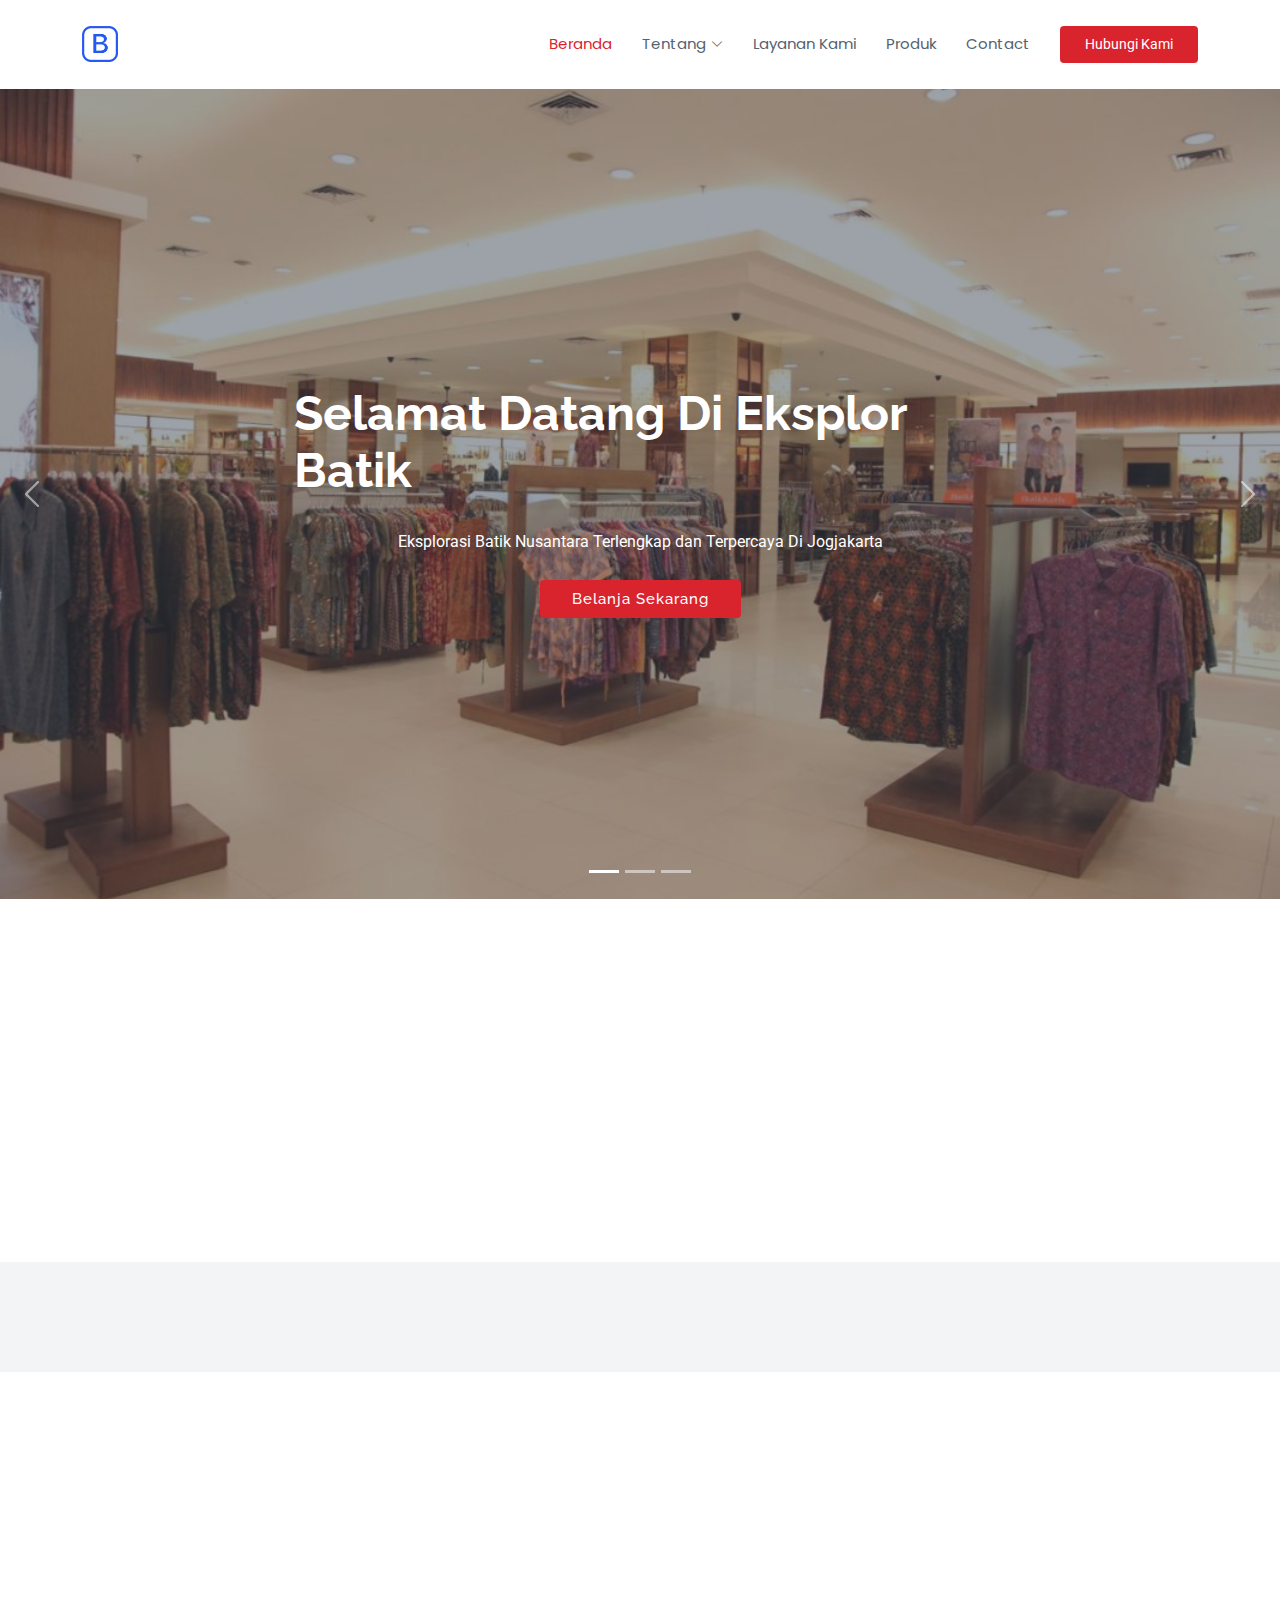
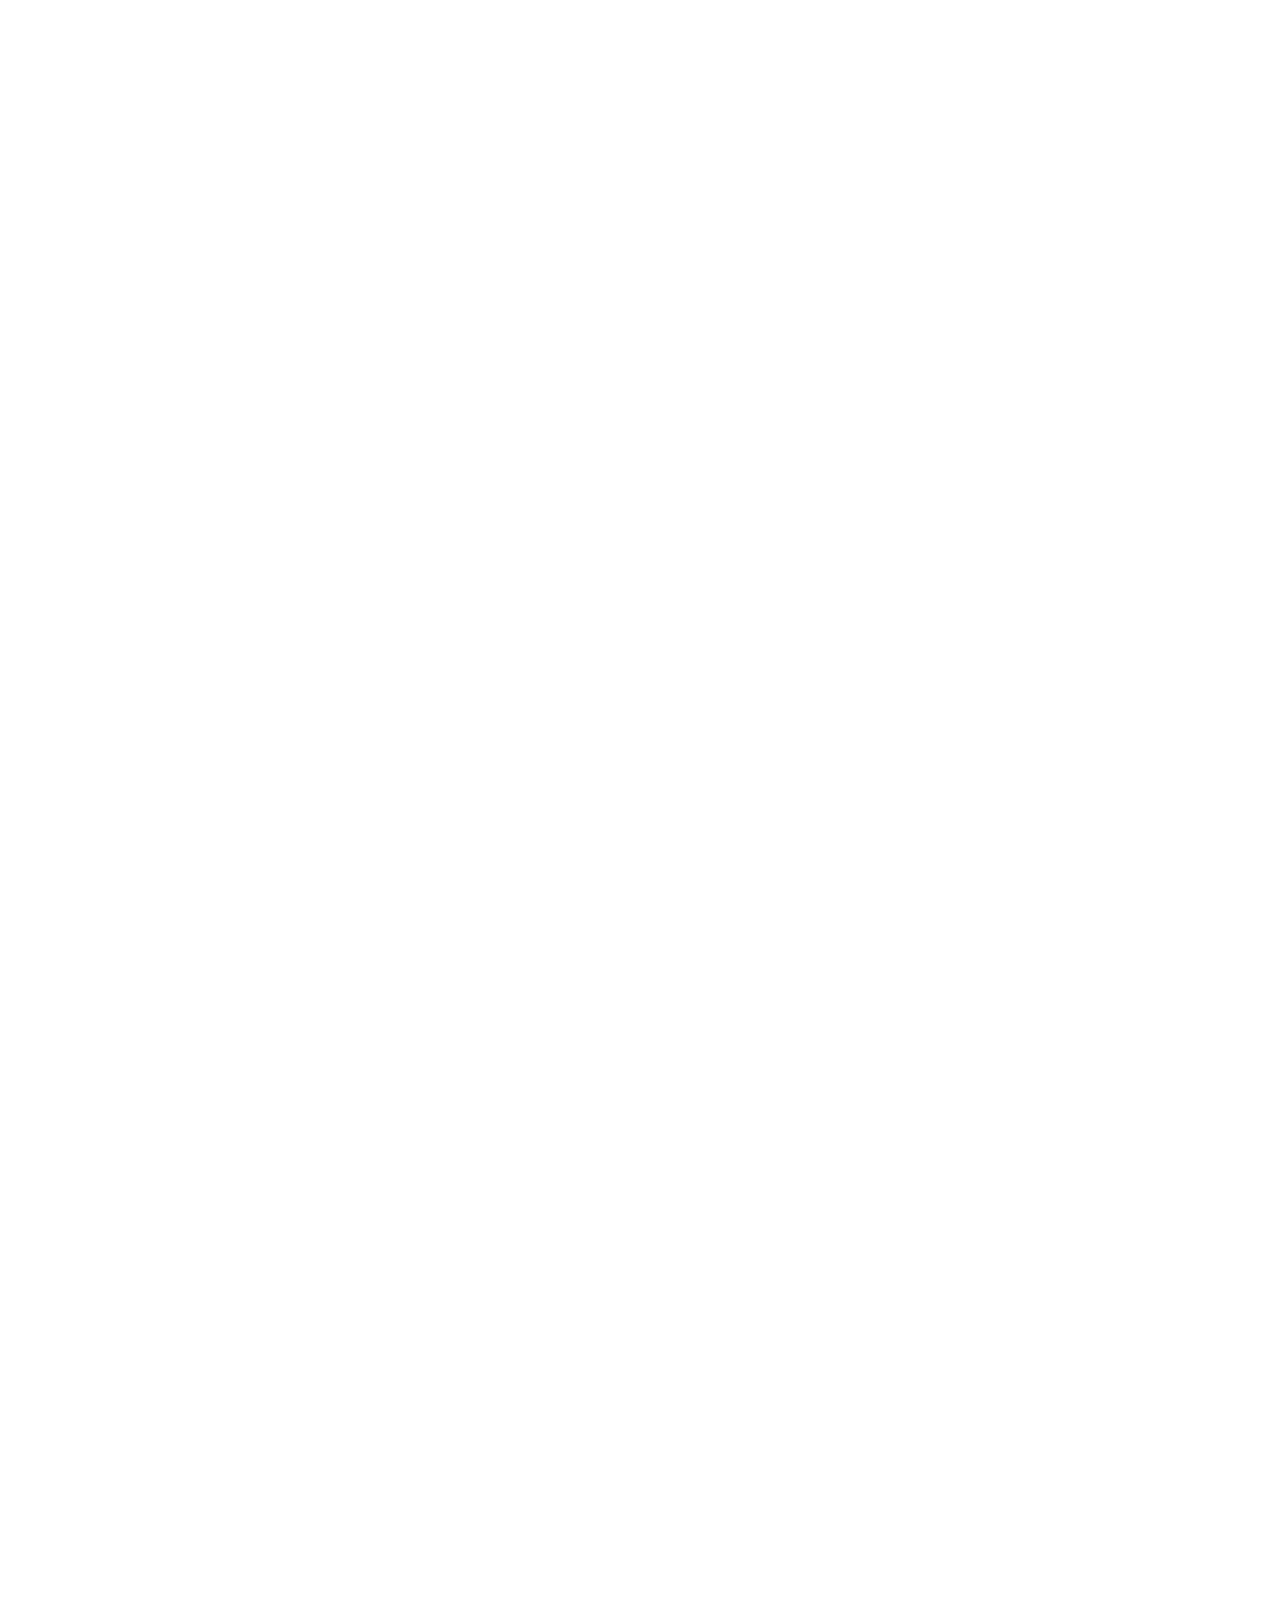
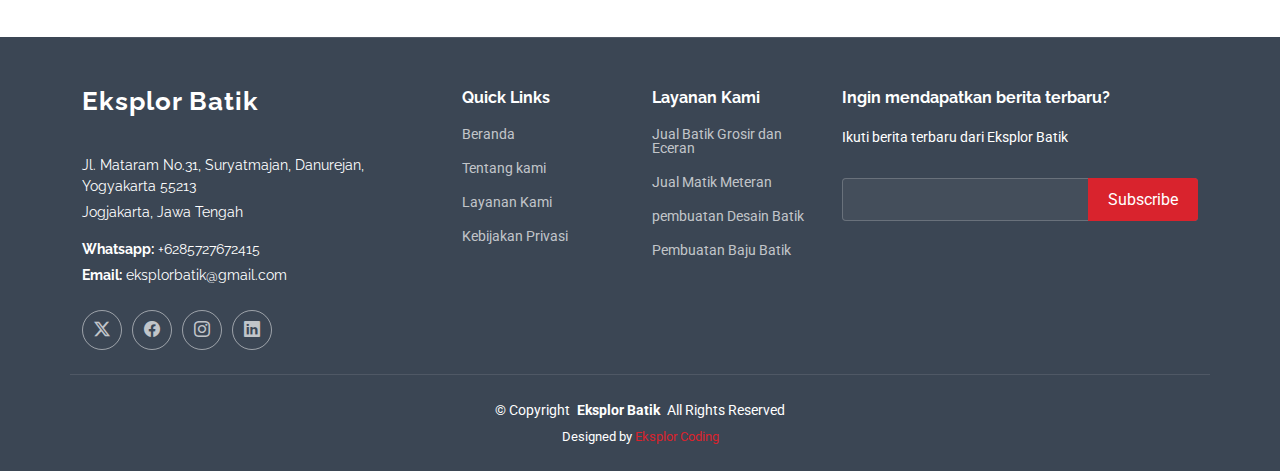
<file: index.html>
<!DOCTYPE html>
<html lang="en">

<head>
  <meta charset="utf-8">
  <meta content="width=device-width, initial-scale=1.0" name="viewport">
  <title>Beranda - Eksplor Batik Jogja</title>
  <meta name="description" content="">
  <meta name="keywords" content="">

  <!-- Favicons -->
  <link href="assets/img/favicon.png" rel="icon">
  <!-- <link href="assets/img/apple-touch-icon.png" rel="apple-touch-icon"> -->

  <!-- Fonts -->
  <link href="https://fonts.googleapis.com" rel="preconnect">
  <link href="https://fonts.gstatic.com" rel="preconnect" crossorigin>
  <link
    href="https://fonts.googleapis.com/css2?family=Roboto:ital,wght@0,100;0,300;0,400;0,500;0,700;0,900;1,100;1,300;1,400;1,500;1,700;1,900&family=Poppins:ital,wght@0,100;0,200;0,300;0,400;0,500;0,600;0,700;0,800;0,900;1,100;1,200;1,300;1,400;1,500;1,600;1,700;1,800;1,900&family=Raleway:ital,wght@0,100;0,200;0,300;0,400;0,500;0,600;0,700;0,800;0,900;1,100;1,200;1,300;1,400;1,500;1,600;1,700;1,800;1,900&display=swap"
    rel="stylesheet">

  <!-- Vendor CSS Files -->
  <link href="assets/vendor/bootstrap/css/bootstrap.min.css" rel="stylesheet">
  <link href="assets/vendor/bootstrap-icons/bootstrap-icons.css" rel="stylesheet">
  <link href="assets/vendor/aos/aos.css" rel="stylesheet">
  <link href="assets/vendor/glightbox/css/glightbox.min.css" rel="stylesheet">
  <link href="assets/vendor/swiper/swiper-bundle.min.css" rel="stylesheet">

  <!-- Main CSS File -->
  <link href="assets/css/main.css" rel="stylesheet">

  <!-- =======================================================
  * Template Name: Eksplor Batik
  * Template URL: https://bootstrapmade.com/Eksplor Batik-free-bootstrap-theme/
  * Updated: Aug 07 2024 with Bootstrap v5.3.3
  * Author: BootstrapMade.com
  * License: https://bootstrapmade.com/license/
  ======================================================== -->
</head>

<body class="index-page">

  <header id="header" class="header d-flex align-items-center sticky-top">
    <div class="container-fluid container-xl position-relative d-flex align-items-center">

      <a href="index.html" class="logo d-flex align-items-center me-auto">
        <!-- Uncomment the line below if you also wish to use an image logo -->
        <img src="assets/img/logo.png" alt="">
        <!-- <h1 class="sitename">Eksplor Batik</h1> -->
      </a>

      <nav id="navmenu" class="navmenu">
        <ul>
          <li><a href="index.html" class="active">Beranda</a></li>
          <li class="dropdown"><a href="about.html"><span>Tentang</span> <i
                class="bi bi-chevron-down toggle-dropdown"></i></a>
            <ul>
              <!-- <li><a href="team.html">Team</a></li> -->
              <li><a href="testimonials.html">Testimoni</a></li>
              <!-- <li class="dropdown"><a href="#"><span>Deep Dropdown</span> <i
                    class="bi bi-chevron-down toggle-dropdown"></i></a>
                <ul>
                  <li><a href="#">Deep Dropdown 1</a></li>
                  <li><a href="#">Deep Dropdown 2</a></li>
                  <li><a href="#">Deep Dropdown 3</a></li>
                  <li><a href="#">Deep Dropdown 4</a></li>
                  <li><a href="#">Deep Dropdown 5</a></li>
                </ul>
              </li> -->
            </ul>
          </li>
          <li><a href="services.html">Layanan Kami</a></li>
          <li><a href="produk.html">Produk</a></li>
          <!-- <li><a href="pricing.html">Pricing</a></li>
          <li><a href="blog.html">Blog</a></li> -->
          <li><a href="contact.html">Contact</a></li>
        </ul>
        <i class="mobile-nav-toggle d-xl-none bi bi-list"></i>
      </nav>

      <a class="btn-getstarted" href="https://wa.me/6285727672415">Hubungi Kami</a>

    </div>
  </header>

  <main class="main">

    <!-- Hero Section -->
    <section id="hero" class="hero section dark-background">

      <div id="hero-carousel" class="carousel slide carousel-fade" data-bs-ride="carousel" data-bs-interval="5000">

        <div class="carousel-item active">
          <img src="assets/img/hero-carousel/batik.jpg" alt="">
          <div class="carousel-container">
            <h2>Selamat Datang Di Eksplor Batik<br></h2>
            <p>Eksplorasi Batik Nusantara Terlengkap dan Terpercaya Di Jogjakarta</p>
            <a href="https://wa.me/6285727672415" class="btn-get-started">Belanja Sekarang</a>
          </div>
        </div><!-- End Carousel Item -->

        <div class="carousel-item">
          <img src="assets/img/hero-carousel/hero-carousel-2.jpg" alt="">
          <div class="carousel-container">
            <h2>Jaminan Harga Termurah Di Eksplor Batik</h2>
            <p>Belanja Batik dengan kualitas terbaik dengan harga terjangkau hanya di Eksplor Batik Jogjakarta</p>
            <a href="https://wa.me/6285727672415" class="btn-get-started">Belanja Sekarang</a>
          </div>
        </div><!-- End Carousel Item -->

        <div class="carousel-item">
          <img src="assets/img/hero-carousel/hero-carousel-3.jpg" alt="">
          <div class="carousel-container">
            <h2>Temukan Batik Berkualitas Di Eksplor Batik</h2>
            <p>Dengan motif terlengkap se Jogjakarta, kamu bisa bebas Eksplorasi dunia batik Nusantara</p>
            <a href="https://wa.me/6285727672415" class="btn-get-started">Belanja Sekarang</a>
          </div>
        </div><!-- End Carousel Item -->

        <a class="carousel-control-prev" href="#hero-carousel" role="button" data-bs-slide="prev">
          <span class="carousel-control-prev-icon bi bi-chevron-left" aria-hidden="true"></span>
        </a>

        <a class="carousel-control-next" href="#hero-carousel" role="button" data-bs-slide="next">
          <span class="carousel-control-next-icon bi bi-chevron-right" aria-hidden="true"></span>
        </a>

        <ol class="carousel-indicators"></ol>

      </div>

    </section><!-- /Hero Section -->

    <!-- About Section -->
    <section id="about" class="about section">

      <!-- Section Title -->
      <div class="container section-title" data-aos="fade-up">
        <h2>Tentang</h2>
        <p>Tentang Kami<br></p>
      </div><!-- End Section Title -->

      <div class="container">

        <div class="row gy-4">

          <div class="col-lg-6 content" data-aos="fade-up" data-aos-delay="100">
            <p>
              Eksplor Batik adalah pusat batik terpercaya di Jogjakarta yang menghadirkan koleksi terbaik, termurah, dan
              terlengkap. Kami hadir untuk Anda yang mencintai keindahan kain tradisional dengan sentuhan modern.
            </p>
            <!-- <ul>
              <li><i class="bi bi-check2-circle"></i> <span>Ullamco laboris nisi ut aliquip ex ea commodo
                  consequat.</span></li>
              <li><i class="bi bi-check2-circle"></i> <span>Duis aute irure dolor in reprehenderit in voluptate
                  velit.</span></li>
              <li><i class="bi bi-check2-circle"></i> <span>Ullamco laboris nisi ut aliquip ex ea commodo</span></li>
            </ul> -->
          </div>

          <div class="col-lg-6" data-aos="fade-up" data-aos-delay="200">
            <p>Dengan komitmen tinggi pada kualitas dan kepuasan pelanggan, kami selalu memastikan bahwa setiap produk yang Anda beli membawa kebanggaan budaya dan kenyamanan maksimal.</p>
            <a href="about.html" class="read-more"><span>Lihat Selengkapnya</span><i class="bi bi-arrow-right"></i></a>
          </div>

        </div>

      </div>

    </section><!-- /About Section -->

    <!-- Clients Section -->
    <section id="clients" class="clients section light-background">

      <div class="container" data-aos="fade-up">

        <div class="row gy-4">

          <div class="col-xl-2 col-md-3 col-6 client-logo">
            <img src="assets/img/clients/client-1.png" class="img-fluid" alt="">
          </div><!-- End Client Item -->

          <div class="col-xl-2 col-md-3 col-6 client-logo">
            <img src="assets/img/clients/client-2.png" class="img-fluid" alt="">
          </div><!-- End Client Item -->

          <div class="col-xl-2 col-md-3 col-6 client-logo">
            <img src="assets/img/clients/client-3.png" class="img-fluid" alt="">
          </div><!-- End Client Item -->

          <div class="col-xl-2 col-md-3 col-6 client-logo">
            <img src="assets/img/clients/client-4.png" class="img-fluid" alt="">
          </div><!-- End Client Item -->

          <div class="col-xl-2 col-md-3 col-6 client-logo">
            <img src="assets/img/clients/client-5.png" class="img-fluid" alt="">
          </div><!-- End Client Item -->

          <div class="col-xl-2 col-md-3 col-6 client-logo">
            <img src="assets/img/clients/client-6.png" class="img-fluid" alt="">
          </div><!-- End Client Item -->

        </div>

      </div>

    </section><!-- /Clients Section -->

    <!-- Services Section -->
    <section id="services" class="services section">

      <div class="container">

        <div class="row gy-4">
          <div class="col-md-6" data-aos="fade-up" data-aos-delay="200">
            <div class="service-item d-flex position-relative h-100">
              <i class="bi bi-truck icon flex-shrink-0"></i>
              <div>
                <h4 class="title"><a href="#" class="stretched-link">Pengiriman Seluruh Indonesia</a></h4>
                <p class="description">Aman, cepat, dan terpercaya. Batik pilihan Anda sampai dengan selamat.</p>
              </div>
            </div>
          </div><!-- End Service Item -->

          <div class="col-md-6" data-aos="fade-up" data-aos-delay="300">
            <div class="service-item d-flex position-relative h-100">
              <i class="bi bi-shop-window icon flex-shrink-0"></i>
              <div>
                <h4 class="title"><a href="#" class="stretched-link">Layanan Grosir & Reseller</a></h4>
                <p class="description">Tersedia harga spesial untuk pembelian besar dan mitra usaha.</p>
              </div>
            </div>
          </div><!-- End Service Item -->

          <div class="col-md-6" data-aos="fade-up" data-aos-delay="400">
            <div class="service-item d-flex position-relative h-100">
              <i class="bi bi-aspect-ratio icon flex-shrink-0"></i>
              <div>
                <h4 class="title"><a href="#" class="stretched-link">Custom Desain Batik</a></h4>
                <p class="description">Butuh batik khusus untuk instansi atau acara? Kami siap produksi!</p>
              </div>
            </div>
          </div><!-- End Service Item -->

          <div class="col-md-6" data-aos="fade-up" data-aos-delay="500">
            <div class="service-item d-flex position-relative h-100">
              <i class="bi bi-intersect icon flex-shrink-0"></i>
              <div>
                <h4 class="title"><a href="#" class="stretched-link">Konsultasi Motif & Warna</a></h4>
                <p class="description">Bingung memilih? Kami siap bantu memilihkan batik yang sesuai kebutuhan Anda.</p>
              </div>
            </div>
          </div><!-- End Service Item -->
        </div>

      </div>

    </section><!-- /Services Section -->

    <!-- Portfolio Section -->
    <section id="portfolio" class="portfolio section">

      <!-- Section Title -->
      <div class="container section-title" data-aos="fade-up">
        <h2>Produk</h2>
        <p>Produk Terbaik Kami</p>
      </div><!-- End Section Title -->

      <div class="container">

        <div class="isotope-layout" data-default-filter="*" data-layout="masonry" data-sort="original-order">

          <ul class="portfolio-filters isotope-filters" data-aos="fade-up" data-aos-delay="100">
            <li data-filter="*" class="filter-active">Semua</li>
            <li data-filter=".filter-klasik-jogja">Batik Motif Klasik Jogja</li>
            <li data-filter=".filter-modern-elegan">Batik Motif Modern Elegan</li>
            <li data-filter=".filter-coupel">Batik Couple (Pasangan)</li>
            <li data-filter=".filter-anak-dan-remaja">Batik Anak & Remaja</li>
            <li data-filter=".filter-meteran">Kain Batik Meteran</li>
          </ul><!-- End Portfolio Filters -->

          <div class="row gy-4 isotope-container" data-aos="fade-up" data-aos-delay="200">

            <div class="col-lg-4 col-md-6 portfolio-item isotope-item filter-klasik-jogja">
              <img src="assets/img/product/batik-jogja-klasik.jpg" class="img-fluid" alt="">
              <div class="portfolio-info">
                <h4>Batik Motif Jogja Klasik</h4>
                <p>Baju Batik Motif Jogja Klasik</p>
                <a href="assets/img/product/batik-jogja-klasik.jpg" title="Batik Motif Jogja Klasik"
                  data-gallery="portfolio-gallery-app" class="glightbox preview-link"><i class="bi bi-zoom-in"></i></a>
                <a href="portfolio-details.html" title="More Details" class="details-link"><i
                    class="bi bi-link-45deg"></i></a>
              </div>
            </div><!-- End Portfolio Item -->

            <div class="col-lg-4 col-md-6 portfolio-item isotope-item filter-modern-elegan">
              <img src="assets/img/product/batik-elegan.jpeg" class="img-fluid" alt="">
              <div class="portfolio-info">
                <h4>Kemeja Batik Elegan</h4>
                <p>Kemeja dengan motif Batik Elegan</p>
                <a href="assets/img/product/batik-elegan.jpeg" title="Product 1"
                  data-gallery="portfolio-gallery-product" class="glightbox preview-link"><i
                    class="bi bi-zoom-in"></i></a>
                <a href="portfolio-details.html" title="More Details" class="details-link"><i
                    class="bi bi-link-45deg"></i></a>
              </div>
            </div><!-- End Portfolio Item -->

            <div class="col-lg-4 col-md-6 portfolio-item isotope-item filter-coupel">
              <img src="assets/img/product/batik-couple.jpg" class="img-fluid" alt="">
              <div class="portfolio-info">
                <h4>Batik Couple</h4>
                <p>Baju Batik Couple</p>
                <a href="assets/img/product/batik-couple.jpg" title="Batik Couple"
                  data-gallery="portfolio-gallery-branding" class="glightbox preview-link"><i
                    class="bi bi-zoom-in"></i></a>
                <a href="portfolio-details.html" title="More Details" class="details-link"><i
                    class="bi bi-link-45deg"></i></a>
              </div>
            </div><!-- End Portfolio Item -->

            <div class="col-lg-4 col-md-6 portfolio-item isotope-item filter-klasik-jogja">
              <img src="assets/img/product/batik-jogja-klasik-2.jpeg" class="img-fluid" alt="">
              <div class="portfolio-info">
                <h4>Motif Sekar Jagad</h4>
                <p>Kain Bahan Baju Batik Jogja Hitam Klasik Motif Sekar Jagad Seling Poleng Bali</p>
                <a href="assets/img/product/batik-jogja-klasik-2.jpeg" title="App 2"
                  data-gallery="portfolio-gallery-app" class="glightbox preview-link"><i class="bi bi-zoom-in"></i></a>
                <a href="portfolio-details.html" title="More Details" class="details-link"><i
                    class="bi bi-link-45deg"></i></a>
              </div>
            </div><!-- End Portfolio Item -->

            <div class="col-lg-4 col-md-6 portfolio-item isotope-item filter-modern-elegan">
              <img src="assets/img/product/batik-elegan-2.jpeg" class="img-fluid" alt="">
              <div class="portfolio-info">
                <h4>Batik Motif Elegan Wanita</h4>
                <p>Baju Batik Motif Elegan Wanita</p>
                <a href="assets/img/product/batik-elegan-2.jpeg" title="Product 2"
                  data-gallery="portfolio-gallery-product" class="glightbox preview-link"><i
                    class="bi bi-zoom-in"></i></a>
                <a href="portfolio-details.html" title="More Details" class="details-link"><i
                    class="bi bi-link-45deg"></i></a>
              </div>
            </div><!-- End Portfolio Item -->

            <div class="col-lg-4 col-md-6 portfolio-item isotope-item filter-coupel">
              <img src="assets/img/product/batik-couple-2.jpeg" class="img-fluid" alt="">
              <div class="portfolio-info">
                <h4>Baju Batik Couple</h4>
                <p>Baju Batik Couple</p>
                <a href="assets/img/product/batik-couple-2.jpeg" title="Baju Batik Couple"
                  data-gallery="portfolio-gallery-branding" class="glightbox preview-link"><i
                    class="bi bi-zoom-in"></i></a>
                <a href="portfolio-details.html" title="More Details" class="details-link"><i
                    class="bi bi-link-45deg"></i></a>
              </div>
            </div><!-- End Portfolio Item -->

            <div class="col-lg-4 col-md-6 portfolio-item isotope-item filter-klasik-jogja">
              <img src="assets/img/product/batik-jogja-klasik-3.jpeg" class="img-fluid" alt="">
              <div class="portfolio-info">
                <h4>Baju Batik Jogja Klasik</h4>
                <p>Baju Batik Motif Jogja Klasik</p>
                <a href="assets/img/product/batik-jogja-klasik-3.jpeg" title="Baju Batik Jogja Klasik"
                  data-gallery="portfolio-gallery-app" class="glightbox preview-link"><i class="bi bi-zoom-in"></i></a>
                <a href="portfolio-details.html" title="More Details" class="details-link"><i
                    class="bi bi-link-45deg"></i></a>
              </div>
            </div><!-- End Portfolio Item -->

            <div class="col-lg-4 col-md-6 portfolio-item isotope-item filter-modern-elegan">
              <img src="assets/img/product/batik-elegan-3.jpeg" class="img-fluid" alt="">
              <div class="portfolio-info">
                <h4>Motif Modern Elegan</h4>
                <p>Baju Batik Wanita Motif Modern Elegan</p>
                <a href="assets/img/product/batik-elegan-3.jpeg" title="Motif Modern Elegan"
                  data-gallery="portfolio-gallery-product" class="glightbox preview-link"><i
                    class="bi bi-zoom-in"></i></a>
                <a href="portfolio-details.html" title="More Details" class="details-link"><i
                    class="bi bi-link-45deg"></i></a>
              </div>
            </div><!-- End Portfolio Item -->

            <div class="col-lg-4 col-md-6 portfolio-item isotope-item filter-coupel">
              <img src="assets/img/product/batik-couple-3.jpg" class="img-fluid" alt="">
              <div class="portfolio-info">
                <h4>Baju Couple Pasangan</h4>
                <p>Lorem ipsum, dolor sit</p>
                <a href="assets/img/product/batik-couple-3.jpg" title="Baju Couple Pasangan"
                  data-gallery="portfolio-gallery-branding" class="glightbox preview-link"><i
                    class="bi bi-zoom-in"></i></a>
                <a href="portfolio-details.html" title="More Details" class="details-link"><i
                    class="bi bi-link-45deg"></i></a>
              </div>
            </div><!-- End Portfolio Item -->

          </div><!-- End Portfolio Container -->

        </div>

      </div>

    </section><!-- /Portfolio Section -->

  </main>

  <footer id="footer" class="footer dark-background">

    <div class="container footer-top">
      <div class="row gy-4">
        <div class="col-lg-4 col-md-6 footer-about">
          <a href="index.html" class="logo d-flex align-items-center">
            <span class="sitename">Eksplor Batik</span>
          </a>
          <div class="footer-contact pt-3">
            <p>Jl. Mataram No.31, Suryatmajan, Danurejan, Yogyakarta 55213</p>
            <p>Jogjakarta, Jawa Tengah</p>
            <p class="mt-3"><strong>Whatsapp:</strong> <span>+6285727672415</span></p>
            <p><strong>Email:</strong> <span>eksplorbatik@gmail.com</span></p>
          </div>
          <div class="social-links d-flex mt-4">
            <a href=""><i class="bi bi-twitter-x"></i></a>
            <a href=""><i class="bi bi-facebook"></i></a>
            <a href="https://www.instagram.com/eksplorcoding/"><i class="bi bi-instagram"></i></a>
            <a href="https://www.linkedin.com/in/eksplorcoding"><i class="bi bi-linkedin"></i></a>
          </div>
        </div>

        <div class="col-lg-2 col-md-3 footer-links">
          <h4>Quick Links</h4>
          <ul>
            <li><a href="#">Beranda</a></li>
            <li><a href="#">Tentang kami</a></li>
            <li><a href="#">Layanan Kami</a></li>
            <!-- <li><a href="#">Terms of service</a></li> -->
            <li><a href="#">Kebijakan Privasi</a></li>
          </ul>
        </div>

        <div class="col-lg-2 col-md-3 footer-links">
          <h4>Layanan Kami</h4>
          <ul>
            <li><a href="#">Jual Batik Grosir dan Eceran</a></li>
            <li><a href="#">Jual Matik Meteran</a></li>
            <li><a href="#">pembuatan Desain Batik</a></li>
            <li><a href="#">Pembuatan Baju Batik</a></li>
            <!-- <li><a href="#">Graphic Design</a></li> -->
          </ul>
        </div>

        <div class="col-lg-4 col-md-12 footer-newsletter">
          <h4>Ingin mendapatkan berita terbaru?</h4>
          <p>Ikuti berita terbaru dari Eksplor Batik</p>
          <form action="forms/newsletter.php" method="post" class="php-email-form">
            <div class="newsletter-form"><input type="email" name="email"><input type="submit" value="Subscribe"></div>
            <div class="loading">Loading</div>
            <div class="error-message"></div>
            <div class="sent-message">Pesan berhasil dikirim. Terima kasih!</div>
          </form>
        </div>

      </div>
    </div>

    <div class="container copyright text-center mt-4">
      <p>© <span>Copyright</span> <strong class="px-1 sitename">Eksplor Batik</strong> <span>All Rights Reserved</span></p>
      <div class="credits">
        <!-- All the links in the footer should remain intact. -->
        <!-- You can delete the links only if you've purchased the pro version. -->
        <!-- Licensing information: https://bootstrapmade.com/license/ -->
        <!-- Purchase the pro version with working PHP/AJAX contact form: [buy-url] -->
        Designed by <a href="https://eksplorcoding.com/">Eksplor Coding</a>
      </div>
    </div>

  </footer>

  <!-- Scroll Top -->
  <a href="#" id="scroll-top" class="scroll-top d-flex align-items-center justify-content-center"><i
      class="bi bi-arrow-up-short"></i></a>

  <!-- Preloader -->
  <div id="preloader"></div>

  <!-- Vendor JS Files -->
  <script src="assets/vendor/bootstrap/js/bootstrap.bundle.min.js"></script>
  <script src="assets/vendor/php-email-form/validate.js"></script>
  <script src="assets/vendor/aos/aos.js"></script>
  <script src="assets/vendor/glightbox/js/glightbox.min.js"></script>
  <script src="assets/vendor/imagesloaded/imagesloaded.pkgd.min.js"></script>
  <script src="assets/vendor/isotope-layout/isotope.pkgd.min.js"></script>
  <script src="assets/vendor/purecounter/purecounter_vanilla.js"></script>
  <script src="assets/vendor/waypoints/noframework.waypoints.js"></script>
  <script src="assets/vendor/swiper/swiper-bundle.min.js"></script>

  <!-- Main JS File -->
  <script src="assets/js/main.js"></script>

</body>

</html>
</file>
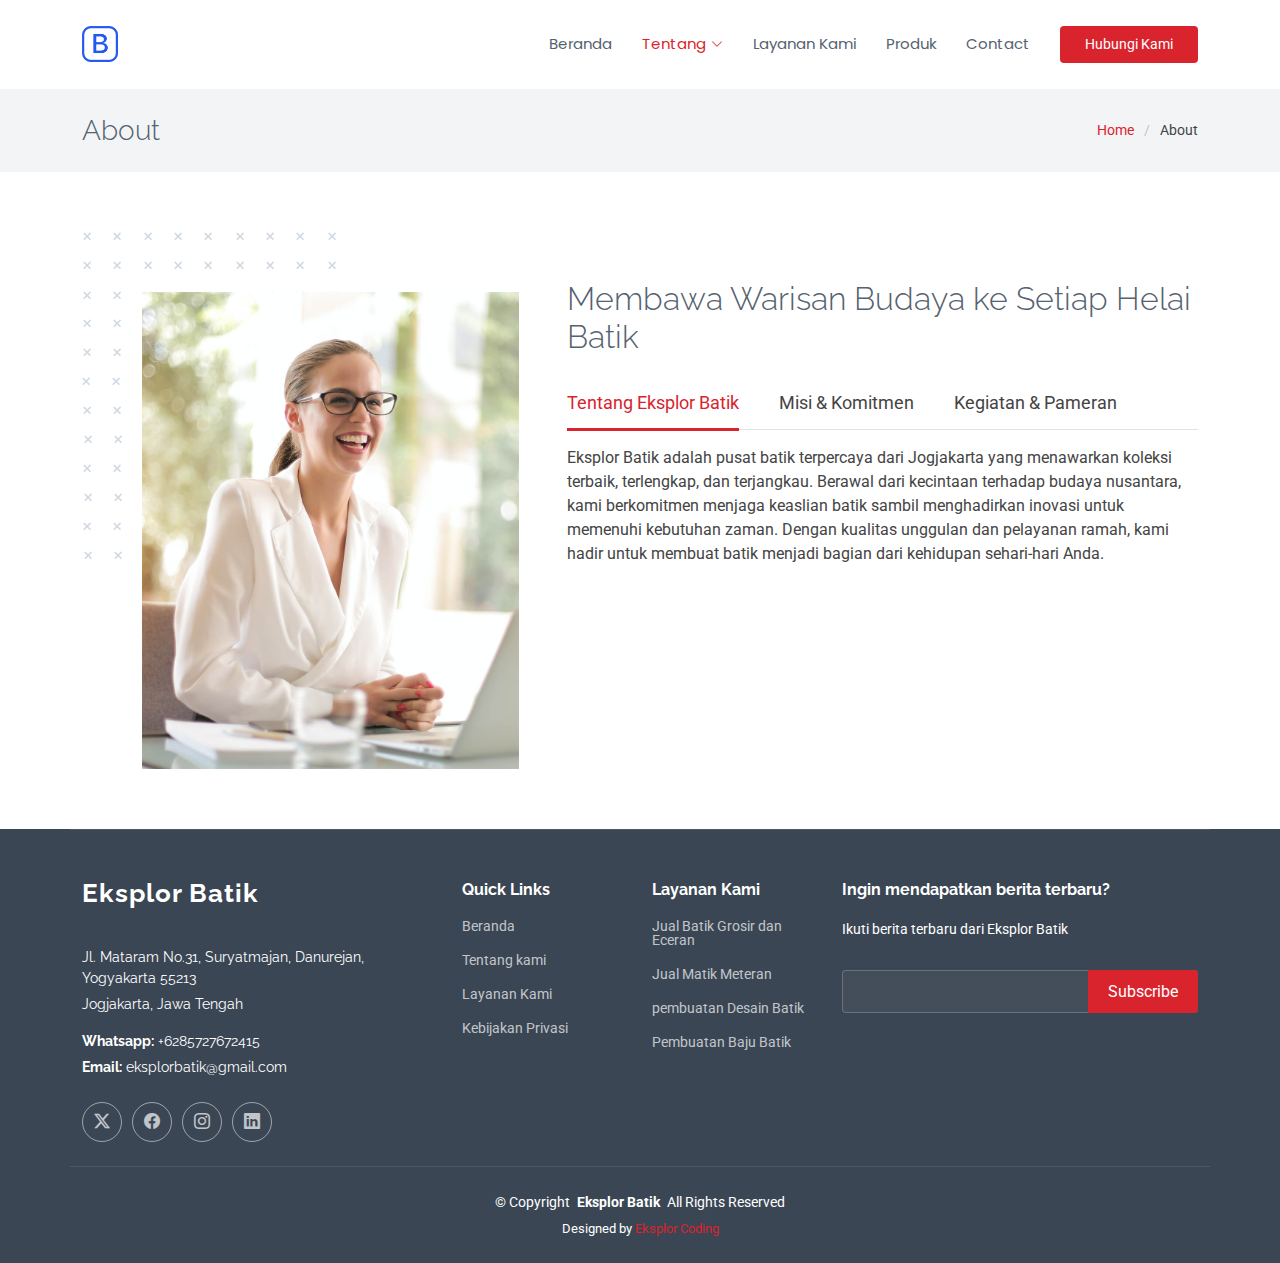
<file: about.html>
<!DOCTYPE html>
<html lang="en">

<head>
  <meta charset="utf-8">
  <meta content="width=device-width, initial-scale=1.0" name="viewport">
  <title>Tentang Kami - Eksplor Batik</title>
  <meta name="description" content="">
  <meta name="keywords" content="">

  <!-- Favicons -->
  <link href="assets/img/favicon.png" rel="icon">
  <link href="assets/img/apple-touch-icon.png" rel="apple-touch-icon">

  <!-- Fonts -->
  <link href="https://fonts.googleapis.com" rel="preconnect">
  <link href="https://fonts.gstatic.com" rel="preconnect" crossorigin>
  <link
    href="https://fonts.googleapis.com/css2?family=Roboto:ital,wght@0,100;0,300;0,400;0,500;0,700;0,900;1,100;1,300;1,400;1,500;1,700;1,900&family=Poppins:ital,wght@0,100;0,200;0,300;0,400;0,500;0,600;0,700;0,800;0,900;1,100;1,200;1,300;1,400;1,500;1,600;1,700;1,800;1,900&family=Raleway:ital,wght@0,100;0,200;0,300;0,400;0,500;0,600;0,700;0,800;0,900;1,100;1,200;1,300;1,400;1,500;1,600;1,700;1,800;1,900&display=swap"
    rel="stylesheet">

  <!-- Vendor CSS Files -->
  <link href="assets/vendor/bootstrap/css/bootstrap.min.css" rel="stylesheet">
  <link href="assets/vendor/bootstrap-icons/bootstrap-icons.css" rel="stylesheet">
  <link href="assets/vendor/aos/aos.css" rel="stylesheet">
  <link href="assets/vendor/glightbox/css/glightbox.min.css" rel="stylesheet">
  <link href="assets/vendor/swiper/swiper-bundle.min.css" rel="stylesheet">

  <!-- Main CSS File -->
  <link href="assets/css/main.css" rel="stylesheet">

  <!-- =======================================================
  * Template Name: Eksplor Batik
  * Template URL: https://bootstrapmade.com/Eksplor Batik-free-bootstrap-theme/
  * Updated: Aug 07 2024 with Bootstrap v5.3.3
  * Author: BootstrapMade.com
  * License: https://bootstrapmade.com/license/
  ======================================================== -->
</head>

<body class="about-page">

  <header id="header" class="header d-flex align-items-center sticky-top">
    <div class="container-fluid container-xl position-relative d-flex align-items-center">

      <a href="index.html" class="logo d-flex align-items-center me-auto">
        <!-- Uncomment the line below if you also wish to use an image logo -->
        <img src="assets/img/logo.png" alt="">
        <!-- <h1 class="sitename">Eksplor Batik</h1> -->
      </a>

      <nav id="navmenu" class="navmenu">
        <ul>
          <li><a href="index.html">Beranda</a></li>
          <li class="dropdown"><a href="about.html"  class="active"><span>Tentang</span> <i
                class="bi bi-chevron-down toggle-dropdown"></i></a>
            <ul>
              <!-- <li><a href="team.html">Team</a></li> -->
              <li><a href="testimonials.html"  class="active">Testimoni</a></li>
              <!-- <li class="dropdown"><a href="#"><span>Deep Dropdown</span> <i
                    class="bi bi-chevron-down toggle-dropdown"></i></a>
                <ul>
                  <li><a href="#">Deep Dropdown 1</a></li>
                  <li><a href="#">Deep Dropdown 2</a></li>
                  <li><a href="#">Deep Dropdown 3</a></li>
                  <li><a href="#">Deep Dropdown 4</a></li>
                  <li><a href="#">Deep Dropdown 5</a></li>
                </ul>
              </li> -->
            </ul>
          </li>
          <li><a href="services.html">Layanan Kami</a></li>
          <li><a href="produk.html">Produk</a></li>
          <!-- <li><a href="pricing.html">Pricing</a></li>
          <li><a href="blog.html">Blog</a></li> -->
          <li><a href="contact.html">Contact</a></li>
        </ul>
        <i class="mobile-nav-toggle d-xl-none bi bi-list"></i>
      </nav>

      <a class="btn-getstarted" href="https://wa.me/6285727672415">Hubungi Kami</a>

    </div>
  </header>

  <main class="main">

    <!-- Page Title -->
    <div class="page-title light-background">
      <div class="container d-lg-flex justify-content-between align-items-center">
        <h1 class="mb-2 mb-lg-0">About</h1>
        <nav class="breadcrumbs">
          <ol>
            <li><a href="index.html">Home</a></li>
            <li class="current">About</li>
          </ol>
        </nav>
      </div>
    </div><!-- End Page Title -->

    <!-- About 2 Section -->
    <section id="about-2" class="about-2 section">

      <div class="container" data-aos="fade-up">

        <div class="row g-4 g-lg-5" data-aos="fade-up" data-aos-delay="200">

          <div class="col-lg-5">
            <div class="about-img">
              <img src="assets/img/about-portrait.jpg" class="img-fluid" alt="">
            </div>
          </div>

          <div class="col-lg-7">
            <h3 class="pt-0 pt-lg-5">Membawa Warisan Budaya ke Setiap Helai Batik
            </h3>

            <!-- Tabs -->
            <ul class="nav nav-pills mb-3">
              <li><a class="nav-link active" data-bs-toggle="pill" href="#about-2-tab1">Tentang Eksplor Batik</a></li>
              <li><a class="nav-link" data-bs-toggle="pill" href="#about-2-tab2">Misi & Komitmen</a></li>
              <li><a class="nav-link" data-bs-toggle="pill" href="#about-2-tab3">Kegiatan & Pameran</a></li>
            </ul><!-- End Tabs -->

            <!-- Tab Content -->
            <div class="tab-content">

              <div class="tab-pane fade show active" id="about-2-tab1">

                <p class="">Eksplor Batik adalah pusat batik terpercaya dari Jogjakarta yang menawarkan koleksi terbaik,
                  terlengkap, dan terjangkau. Berawal dari kecintaan terhadap budaya nusantara, kami berkomitmen menjaga
                  keaslian batik sambil menghadirkan inovasi untuk memenuhi kebutuhan zaman. Dengan kualitas unggulan
                  dan pelayanan ramah, kami hadir untuk membuat batik menjadi bagian dari kehidupan sehari-hari Anda.
                </p>

                <!-- <div class="d-flex align-items-center mt-4">
                  <i class="bi bi-check2"></i>
                  <h4>Kualitas dan Keaslian Terjaga</h4>
                </div>
                <p>Setiap produk kami dibuat dengan ketelitian tinggi, menjaga keaslian motif dan keindahan karya lokal.
                </p>

                <div class="d-flex align-items-center mt-4">
                  <i class="bi bi-check2"></i>
                  <h4>Pilihan Lengkap Sesuai Kebutuhan Anda</h4>
                </div>
                <p>Dari busana harian, seragam, hingga koleksi premium untuk acara spesial, semua tersedia di Eksplor
                  Batik.</p>

                <div class="d-flex align-items-center mt-4">
                  <i class="bi bi-check2"></i>
                  <h4>Misi Kami: Mempermudah Akses Batik Berkualitas</h4>
                </div>
                <p>Dengan pelayanan yang cepat, ramah, dan profesional, kami memastikan pengalaman belanja Anda selalu
                  memuaskan.</p> -->

              </div><!-- End Tab 1 Content -->

              <div class="tab-pane fade" id="about-2-tab2">

                <p class="">Kami berkomitmen untuk:</p>

                <div class="d-flex align-items-center mt-4">
                  <i class="bi bi-check2"></i>
                  <h4>Melestarikan budaya Indonesia melalui batik yang autentik.</h4>
                </div>
                <!-- <p>Laborum omnis voluptates voluptas qui sit aliquam blanditiis. Sapiente minima commodi dolorum non
                  eveniet magni quaerat nemo et.</p> -->

                <div class="d-flex align-items-center mt-4">
                  <i class="bi bi-check2"></i>
                  <h4>Menyediakan pilihan lengkap bagi semua kalangan, mulai dari produk retail hingga pesanan custom.
                  </h4>
                </div>
                <!-- <p>Non quod totam minus repellendus autem sint velit. Rerum debitis facere soluta tenetur. Iure
                  molestiae assumenda sunt qui inventore eligendi voluptates nisi at. Dolorem quo tempora. Quia et
                  perferendis.</p> -->

                <div class="d-flex align-items-center mt-4">
                  <i class="bi bi-check2"></i>
                  <h4>Memberikan layanan terbaik dengan harga bersahabat tanpa mengurangi kualitas.</h4>
                </div>
                <br>
                <p>Setiap langkah kami di Eksplor Batik selalu mengutamakan kepuasan pelanggan dan penghormatan terhadap
                  nilai budaya.</p>

              </div><!-- End Tab 2 Content -->

              <div class="tab-pane fade" id="about-2-tab3">

                <p class="">Eksplor Batik aktif berpartisipasi dalam berbagai pameran, event budaya, dan kolaborasi seni
                  untuk memperkenalkan batik ke masyarakat luas. Melalui kegiatan ini, kami tidak hanya memperluas
                  jangkauan pasar, tapi juga mengedukasi generasi muda tentang pentingnya menjaga warisan budaya.
                  Foto-foto dari pameran menjadi bukti nyata semangat kami dalam menghidupkan batik di setiap
                  kesempatan.</p>

                <!-- <div class="d-flex align-items-center mt-4">
                  <i class="bi bi-check2"></i>
                  <h4>Repudiandae rerum velit modi et officia quasi facilis</h4>
                </div>
                <p>Laborum omnis voluptates voluptas qui sit aliquam blanditiis. Sapiente minima commodi dolorum non
                  eveniet magni quaerat nemo et.</p>

                <div class="d-flex align-items-center mt-4">
                  <i class="bi bi-check2"></i>
                  <h4>Incidunt non veritatis illum ea ut nisi</h4>
                </div>
                <p>Non quod totam minus repellendus autem sint velit. Rerum debitis facere soluta tenetur. Iure
                  molestiae assumenda sunt qui inventore eligendi voluptates nisi at. Dolorem quo tempora. Quia et
                  perferendis.</p>

                <div class="d-flex align-items-center mt-4">
                  <i class="bi bi-check2"></i>
                  <h4>Omnis ab quia nemo dignissimos rem eum quos..</h4>
                </div>
                <p>Eius alias aut cupiditate. Dolor voluptates animi ut blanditiis quos nam. Magnam officia aut ut alias
                  quo explicabo ullam esse. Sunt magnam et dolorem eaque magnam odit enim quaerat. Vero error error
                  voluptatem eum.</p> -->

              </div><!-- End Tab 3 Content -->

            </div>

          </div>

        </div>

      </div>

    </section><!-- /About 2 Section -->
  </main>

  <footer id="footer" class="footer dark-background">

    <div class="container footer-top">
      <div class="row gy-4">
        <div class="col-lg-4 col-md-6 footer-about">
          <a href="index.html" class="logo d-flex align-items-center">
            <span class="sitename">Eksplor Batik</span>
          </a>
          <div class="footer-contact pt-3">
            <p>Jl. Mataram No.31, Suryatmajan, Danurejan, Yogyakarta 55213</p>
            <p>Jogjakarta, Jawa Tengah</p>
            <p class="mt-3"><strong>Whatsapp:</strong> <span>+6285727672415</span></p>
            <p><strong>Email:</strong> <span>eksplorbatik@gmail.com</span></p>
          </div>
          <div class="social-links d-flex mt-4">
            <a href=""><i class="bi bi-twitter-x"></i></a>
            <a href=""><i class="bi bi-facebook"></i></a>
            <a href="https://www.instagram.com/eksplorcoding/"><i class="bi bi-instagram"></i></a>
            <a href="https://www.linkedin.com/in/eksplorcoding"><i class="bi bi-linkedin"></i></a>
          </div>
        </div>

        <div class="col-lg-2 col-md-3 footer-links">
          <h4>Quick Links</h4>
          <ul>
            <li><a href="#">Beranda</a></li>
            <li><a href="#">Tentang kami</a></li>
            <li><a href="#">Layanan Kami</a></li>
            <!-- <li><a href="#">Terms of service</a></li> -->
            <li><a href="#">Kebijakan Privasi</a></li>
          </ul>
        </div>

        <div class="col-lg-2 col-md-3 footer-links">
          <h4>Layanan Kami</h4>
          <ul>
            <li><a href="#">Jual Batik Grosir dan Eceran</a></li>
            <li><a href="#">Jual Matik Meteran</a></li>
            <li><a href="#">pembuatan Desain Batik</a></li>
            <li><a href="#">Pembuatan Baju Batik</a></li>
            <!-- <li><a href="#">Graphic Design</a></li> -->
          </ul>
        </div>

        <div class="col-lg-4 col-md-12 footer-newsletter">
          <h4>Ingin mendapatkan berita terbaru?</h4>
          <p>Ikuti berita terbaru dari Eksplor Batik</p>
          <form action="forms/newsletter.php" method="post" class="php-email-form">
            <div class="newsletter-form"><input type="email" name="email"><input type="submit" value="Subscribe"></div>
            <div class="loading">Loading</div>
            <div class="error-message"></div>
            <div class="sent-message">Pesan berhasil dikirim. Terima kasih!</div>
          </form>
        </div>

      </div>
    </div>

    <div class="container copyright text-center mt-4">
      <p>© <span>Copyright</span> <strong class="px-1 sitename">Eksplor Batik</strong> <span>All Rights Reserved</span>
      </p>
      <div class="credits">
        <!-- All the links in the footer should remain intact. -->
        <!-- You can delete the links only if you've purchased the pro version. -->
        <!-- Licensing information: https://bootstrapmade.com/license/ -->
        <!-- Purchase the pro version with working PHP/AJAX contact form: [buy-url] -->
        Designed by <a href="https://eksplorcoding.com/">Eksplor Coding</a>
      </div>
    </div>

  </footer>

  <!-- Scroll Top -->
  <a href="#" id="scroll-top" class="scroll-top d-flex align-items-center justify-content-center"><i
      class="bi bi-arrow-up-short"></i></a>

  <!-- Preloader -->
  <div id="preloader"></div>

  <!-- Vendor JS Files -->
  <script src="assets/vendor/bootstrap/js/bootstrap.bundle.min.js"></script>
  <script src="assets/vendor/php-email-form/validate.js"></script>
  <script src="assets/vendor/aos/aos.js"></script>
  <script src="assets/vendor/glightbox/js/glightbox.min.js"></script>
  <script src="assets/vendor/imagesloaded/imagesloaded.pkgd.min.js"></script>
  <script src="assets/vendor/isotope-layout/isotope.pkgd.min.js"></script>
  <script src="assets/vendor/purecounter/purecounter_vanilla.js"></script>
  <script src="assets/vendor/waypoints/noframework.waypoints.js"></script>
  <script src="assets/vendor/swiper/swiper-bundle.min.js"></script>

  <!-- Main JS File -->
  <script src="assets/js/main.js"></script>

</body>

</html>
</file>
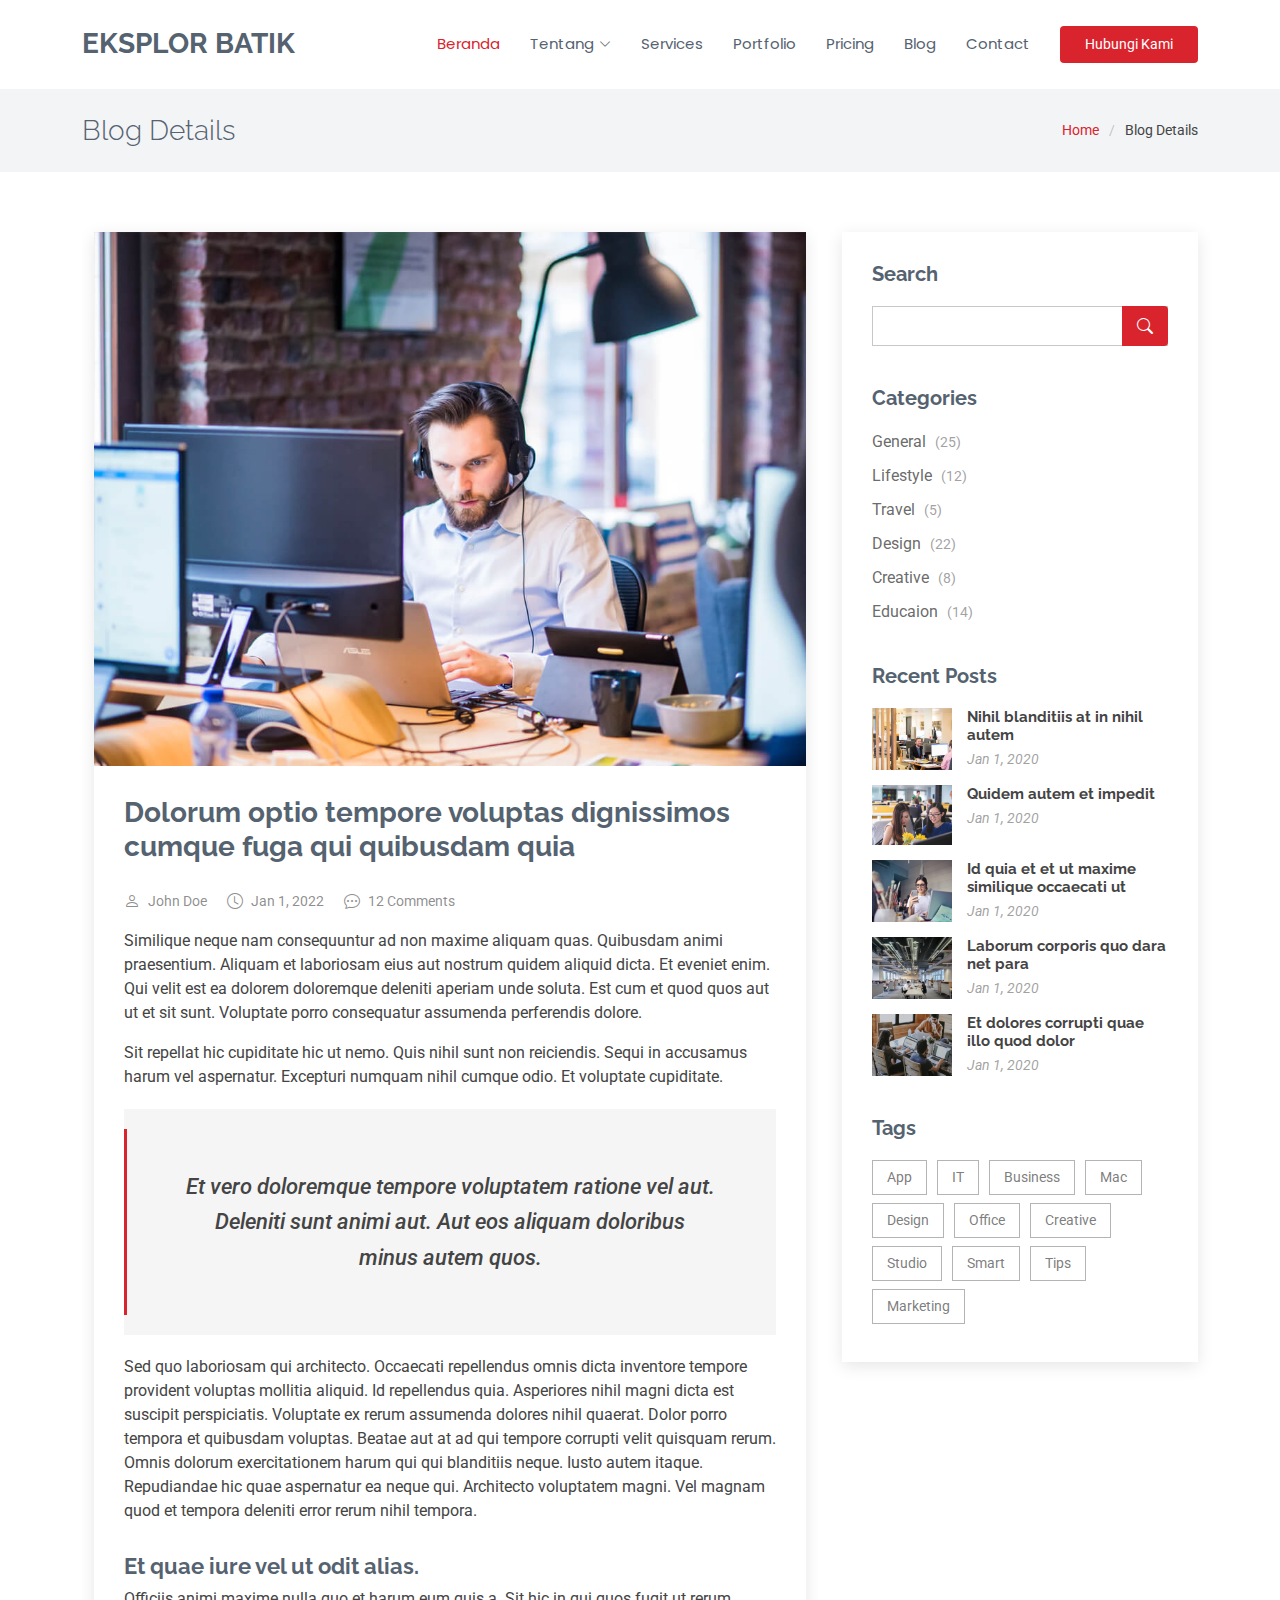
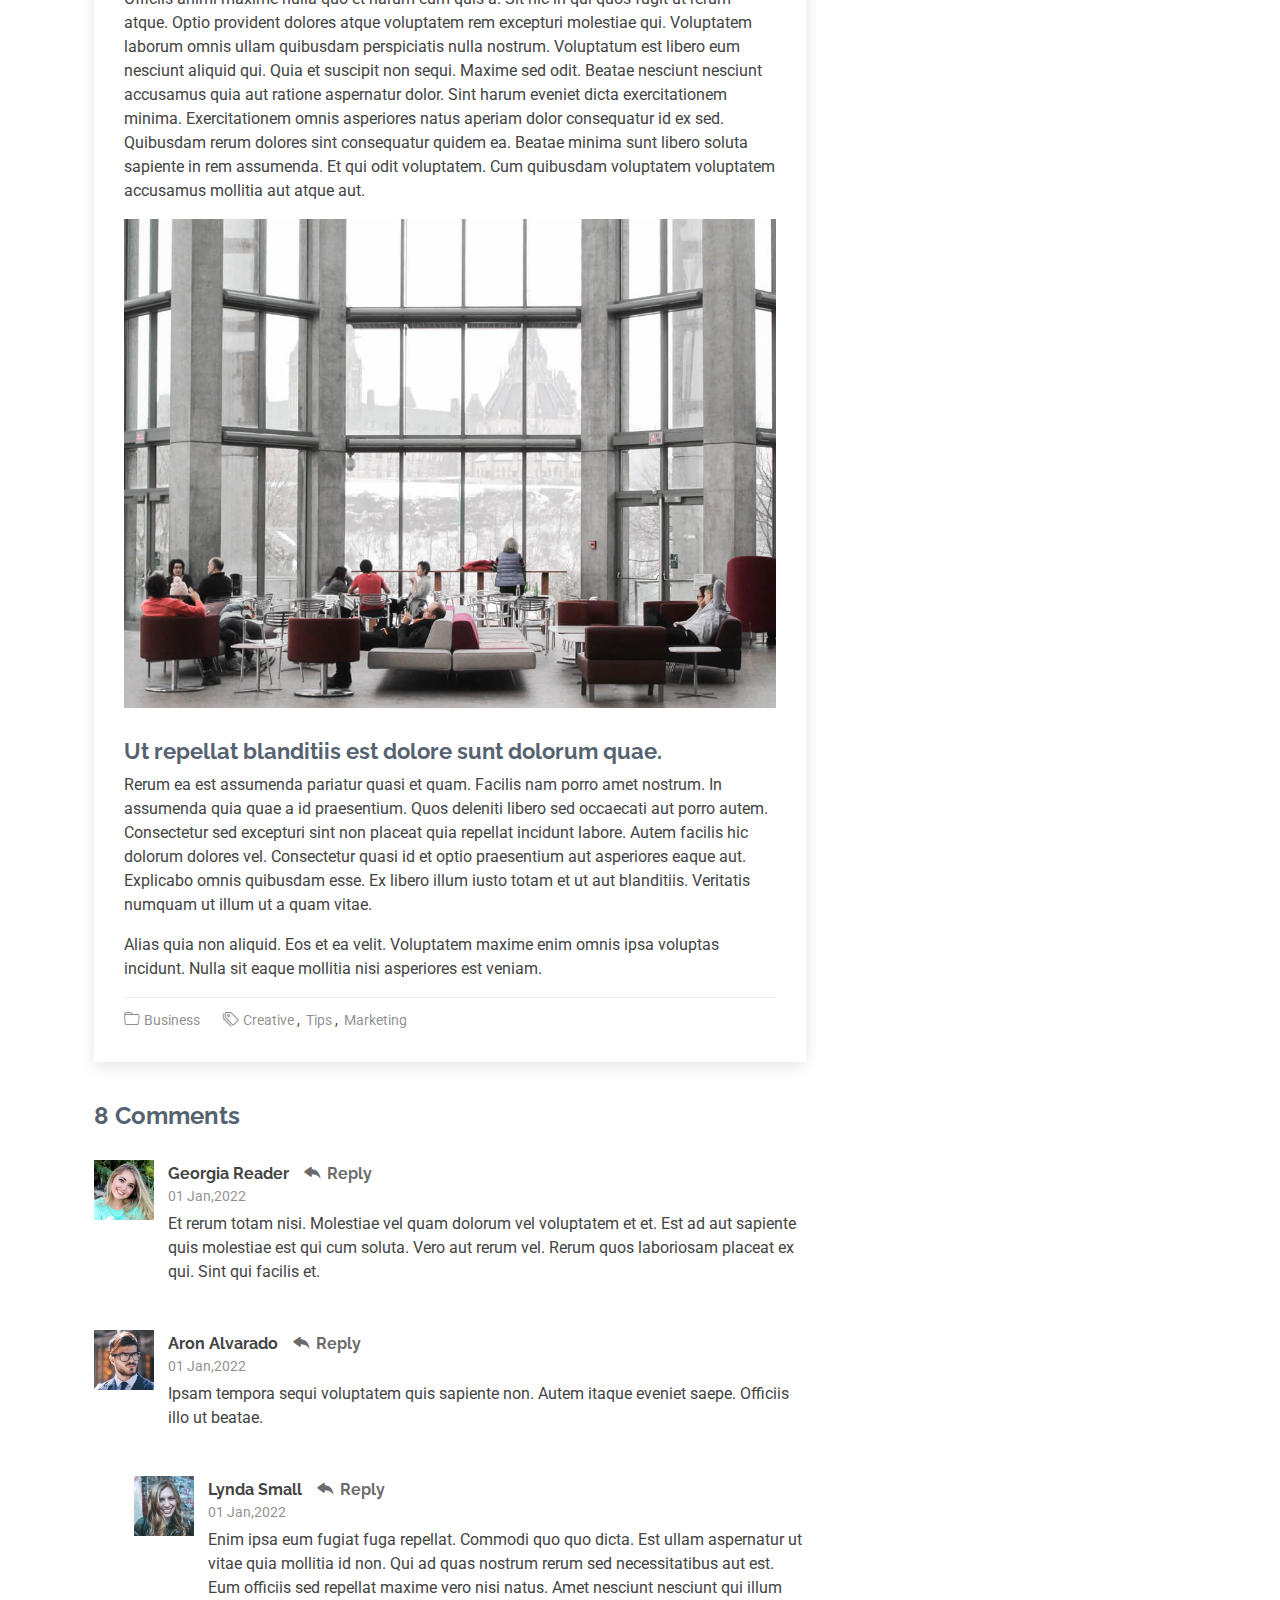
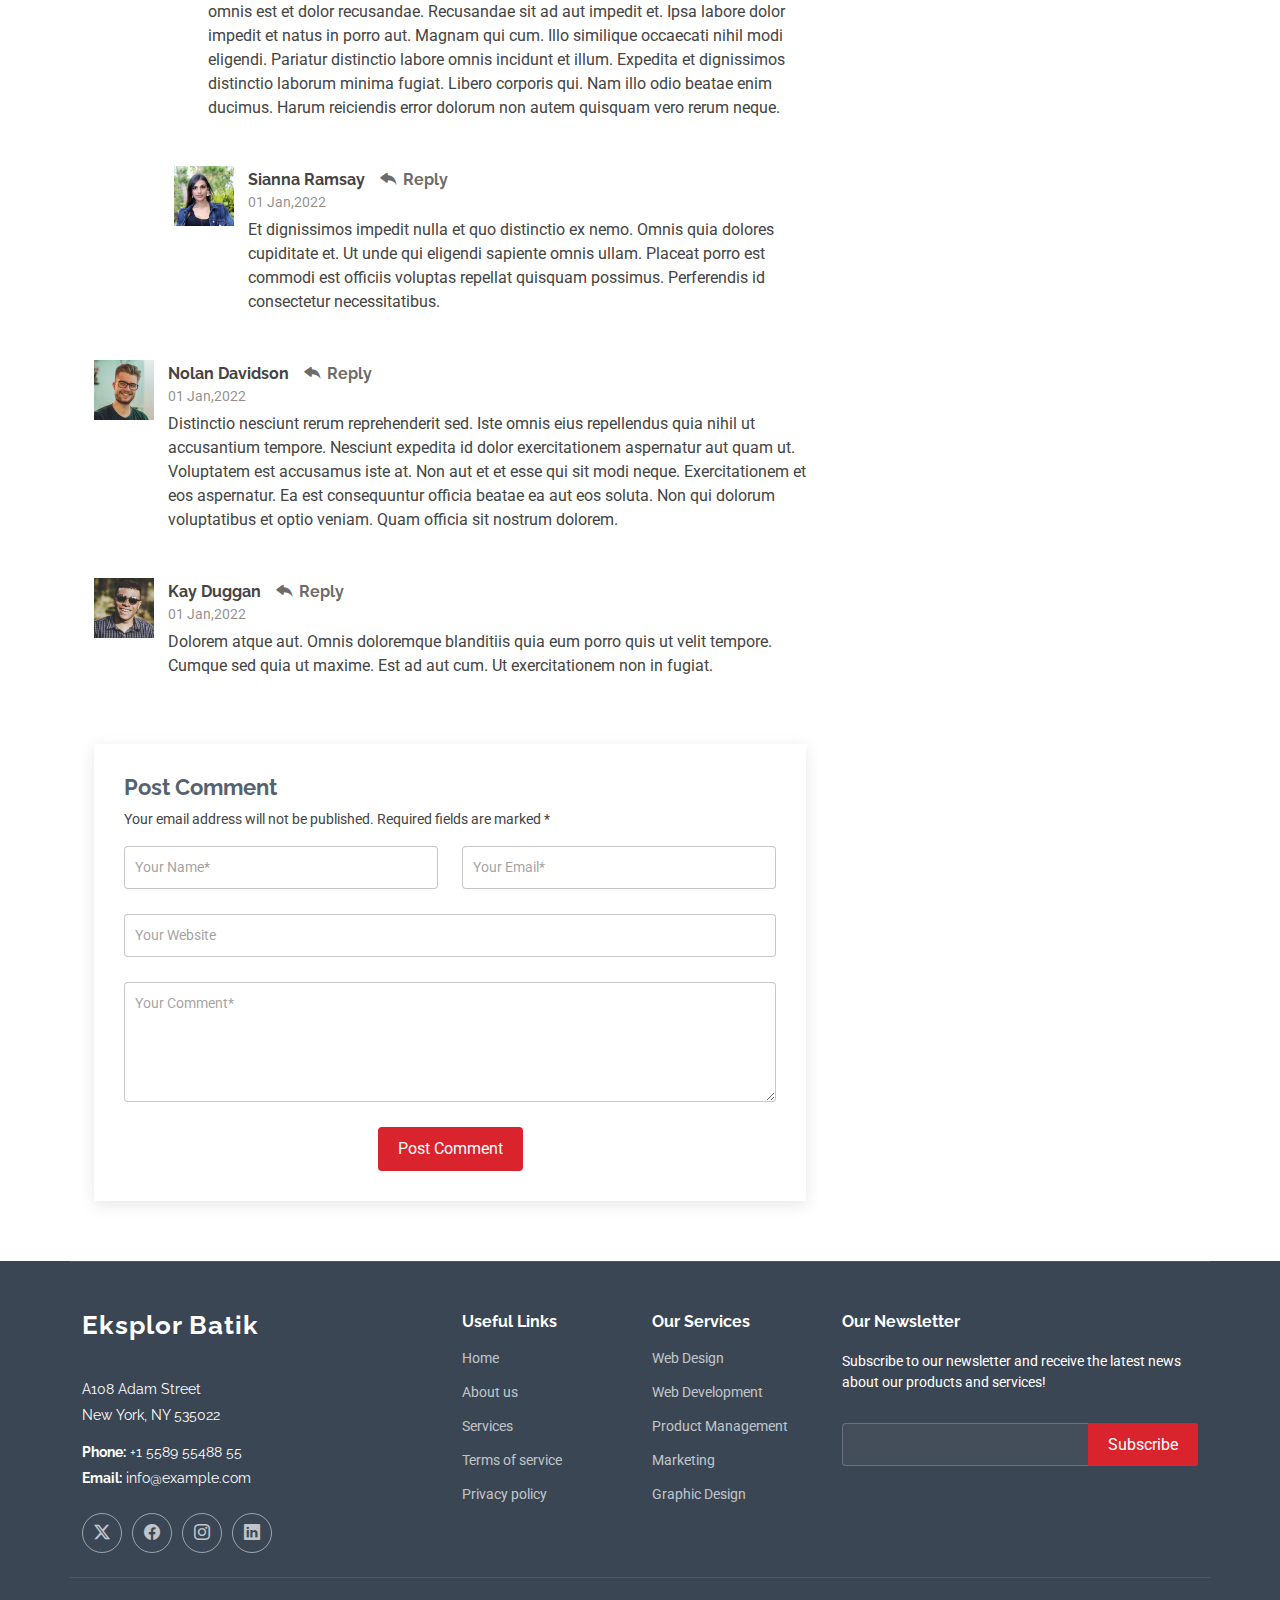
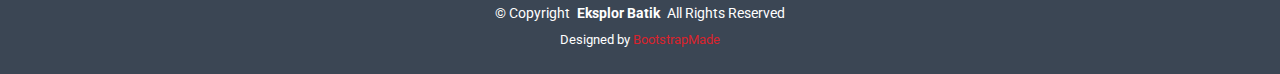
<file: blog-details.html>
<!DOCTYPE html>
<html lang="en">

<head>
  <meta charset="utf-8">
  <meta content="width=device-width, initial-scale=1.0" name="viewport">
  <title>Blog Details - Eksplor Batik Bootstrap Template</title>
  <meta name="description" content="">
  <meta name="keywords" content="">

  <!-- Favicons -->
  <link href="assets/img/favicon.png" rel="icon">
  <link href="assets/img/apple-touch-icon.png" rel="apple-touch-icon">

  <!-- Fonts -->
  <link href="https://fonts.googleapis.com" rel="preconnect">
  <link href="https://fonts.gstatic.com" rel="preconnect" crossorigin>
  <link href="https://fonts.googleapis.com/css2?family=Roboto:ital,wght@0,100;0,300;0,400;0,500;0,700;0,900;1,100;1,300;1,400;1,500;1,700;1,900&family=Poppins:ital,wght@0,100;0,200;0,300;0,400;0,500;0,600;0,700;0,800;0,900;1,100;1,200;1,300;1,400;1,500;1,600;1,700;1,800;1,900&family=Raleway:ital,wght@0,100;0,200;0,300;0,400;0,500;0,600;0,700;0,800;0,900;1,100;1,200;1,300;1,400;1,500;1,600;1,700;1,800;1,900&display=swap" rel="stylesheet">

  <!-- Vendor CSS Files -->
  <link href="assets/vendor/bootstrap/css/bootstrap.min.css" rel="stylesheet">
  <link href="assets/vendor/bootstrap-icons/bootstrap-icons.css" rel="stylesheet">
  <link href="assets/vendor/aos/aos.css" rel="stylesheet">
  <link href="assets/vendor/glightbox/css/glightbox.min.css" rel="stylesheet">
  <link href="assets/vendor/swiper/swiper-bundle.min.css" rel="stylesheet">

  <!-- Main CSS File -->
  <link href="assets/css/main.css" rel="stylesheet">

  <!-- =======================================================
  * Template Name: Eksplor Batik
  * Template URL: https://bootstrapmade.com/Eksplor Batik-free-bootstrap-theme/
  * Updated: Aug 07 2024 with Bootstrap v5.3.3
  * Author: BootstrapMade.com
  * License: https://bootstrapmade.com/license/
  ======================================================== -->
</head>

<body class="blog-details-page">

  <header id="header" class="header d-flex align-items-center sticky-top">
    <div class="container-fluid container-xl position-relative d-flex align-items-center">

      <a href="index.html" class="logo d-flex align-items-center me-auto">
        <!-- Uncomment the line below if you also wish to use an image logo -->
        <!-- <img src="assets/img/logo.png" alt=""> -->
        <h1 class="sitename">Eksplor Batik</h1>
      </a>

      <nav id="navmenu" class="navmenu">
        <ul>
          <li><a href="index.html" class="active">Beranda</a></li>
          <li class="dropdown"><a href="about.html"><span>Tentang</span> <i
                class="bi bi-chevron-down toggle-dropdown"></i></a>
            <ul>
              <!-- <li><a href="team.html">Team</a></li> -->
              <li><a href="testimonials.html">Testimoni</a></li>
              <!-- <li class="dropdown"><a href="#"><span>Deep Dropdown</span> <i
                    class="bi bi-chevron-down toggle-dropdown"></i></a>
                <ul>
                  <li><a href="#">Deep Dropdown 1</a></li>
                  <li><a href="#">Deep Dropdown 2</a></li>
                  <li><a href="#">Deep Dropdown 3</a></li>
                  <li><a href="#">Deep Dropdown 4</a></li>
                  <li><a href="#">Deep Dropdown 5</a></li>
                </ul>
              </li> -->
            </ul>
          </li>
          <li><a href="services.html">Services</a></li>
          <li><a href="portfolio.html">Portfolio</a></li>
          <li><a href="pricing.html">Pricing</a></li>
          <li><a href="blog.html">Blog</a></li>
          <li><a href="contact.html">Contact</a></li>
        </ul>
        <i class="mobile-nav-toggle d-xl-none bi bi-list"></i>
      </nav>

      <a class="btn-getstarted" href="about.html">Hubungi Kami</a>

    </div>
  </header>

  <main class="main">

    <!-- Page Title -->
    <div class="page-title light-background">
      <div class="container d-lg-flex justify-content-between align-items-center">
        <h1 class="mb-2 mb-lg-0">Blog Details</h1>
        <nav class="breadcrumbs">
          <ol>
            <li><a href="index.html">Home</a></li>
            <li class="current">Blog Details</li>
          </ol>
        </nav>
      </div>
    </div><!-- End Page Title -->

    <div class="container">
      <div class="row">

        <div class="col-lg-8">

          <!-- Blog Details Section -->
          <section id="blog-details" class="blog-details section">
            <div class="container">

              <article class="article">

                <div class="post-img">
                  <img src="assets/img/blog/blog-1.jpg" alt="" class="img-fluid">
                </div>

                <h2 class="title">Dolorum optio tempore voluptas dignissimos cumque fuga qui quibusdam quia</h2>

                <div class="meta-top">
                  <ul>
                    <li class="d-flex align-items-center"><i class="bi bi-person"></i> <a href="blog-details.html">John Doe</a></li>
                    <li class="d-flex align-items-center"><i class="bi bi-clock"></i> <a href="blog-details.html"><time datetime="2020-01-01">Jan 1, 2022</time></a></li>
                    <li class="d-flex align-items-center"><i class="bi bi-chat-dots"></i> <a href="blog-details.html">12 Comments</a></li>
                  </ul>
                </div><!-- End meta top -->

                <div class="content">
                  <p>
                    Similique neque nam consequuntur ad non maxime aliquam quas. Quibusdam animi praesentium. Aliquam et laboriosam eius aut nostrum quidem aliquid dicta.
                    Et eveniet enim. Qui velit est ea dolorem doloremque deleniti aperiam unde soluta. Est cum et quod quos aut ut et sit sunt. Voluptate porro consequatur assumenda perferendis dolore.
                  </p>

                  <p>
                    Sit repellat hic cupiditate hic ut nemo. Quis nihil sunt non reiciendis. Sequi in accusamus harum vel aspernatur. Excepturi numquam nihil cumque odio. Et voluptate cupiditate.
                  </p>

                  <blockquote>
                    <p>
                      Et vero doloremque tempore voluptatem ratione vel aut. Deleniti sunt animi aut. Aut eos aliquam doloribus minus autem quos.
                    </p>
                  </blockquote>

                  <p>
                    Sed quo laboriosam qui architecto. Occaecati repellendus omnis dicta inventore tempore provident voluptas mollitia aliquid. Id repellendus quia. Asperiores nihil magni dicta est suscipit perspiciatis. Voluptate ex rerum assumenda dolores nihil quaerat.
                    Dolor porro tempora et quibusdam voluptas. Beatae aut at ad qui tempore corrupti velit quisquam rerum. Omnis dolorum exercitationem harum qui qui blanditiis neque.
                    Iusto autem itaque. Repudiandae hic quae aspernatur ea neque qui. Architecto voluptatem magni. Vel magnam quod et tempora deleniti error rerum nihil tempora.
                  </p>

                  <h3>Et quae iure vel ut odit alias.</h3>
                  <p>
                    Officiis animi maxime nulla quo et harum eum quis a. Sit hic in qui quos fugit ut rerum atque. Optio provident dolores atque voluptatem rem excepturi molestiae qui. Voluptatem laborum omnis ullam quibusdam perspiciatis nulla nostrum. Voluptatum est libero eum nesciunt aliquid qui.
                    Quia et suscipit non sequi. Maxime sed odit. Beatae nesciunt nesciunt accusamus quia aut ratione aspernatur dolor. Sint harum eveniet dicta exercitationem minima. Exercitationem omnis asperiores natus aperiam dolor consequatur id ex sed. Quibusdam rerum dolores sint consequatur quidem ea.
                    Beatae minima sunt libero soluta sapiente in rem assumenda. Et qui odit voluptatem. Cum quibusdam voluptatem voluptatem accusamus mollitia aut atque aut.
                  </p>
                  <img src="assets/img/blog/blog-inside-post.jpg" class="img-fluid" alt="">

                  <h3>Ut repellat blanditiis est dolore sunt dolorum quae.</h3>
                  <p>
                    Rerum ea est assumenda pariatur quasi et quam. Facilis nam porro amet nostrum. In assumenda quia quae a id praesentium. Quos deleniti libero sed occaecati aut porro autem. Consectetur sed excepturi sint non placeat quia repellat incidunt labore. Autem facilis hic dolorum dolores vel.
                    Consectetur quasi id et optio praesentium aut asperiores eaque aut. Explicabo omnis quibusdam esse. Ex libero illum iusto totam et ut aut blanditiis. Veritatis numquam ut illum ut a quam vitae.
                  </p>
                  <p>
                    Alias quia non aliquid. Eos et ea velit. Voluptatem maxime enim omnis ipsa voluptas incidunt. Nulla sit eaque mollitia nisi asperiores est veniam.
                  </p>

                </div><!-- End post content -->

                <div class="meta-bottom">
                  <i class="bi bi-folder"></i>
                  <ul class="cats">
                    <li><a href="#">Business</a></li>
                  </ul>

                  <i class="bi bi-tags"></i>
                  <ul class="tags">
                    <li><a href="#">Creative</a></li>
                    <li><a href="#">Tips</a></li>
                    <li><a href="#">Marketing</a></li>
                  </ul>
                </div><!-- End meta bottom -->

              </article>

            </div>
          </section><!-- /Blog Details Section -->

          <!-- Blog Comments Section -->
          <section id="blog-comments" class="blog-comments section">

            <div class="container">

              <h4 class="comments-count">8 Comments</h4>

              <div id="comment-1" class="comment">
                <div class="d-flex">
                  <div class="comment-img"><img src="assets/img/blog/comments-1.jpg" alt=""></div>
                  <div>
                    <h5><a href="">Georgia Reader</a> <a href="#" class="reply"><i class="bi bi-reply-fill"></i> Reply</a></h5>
                    <time datetime="2020-01-01">01 Jan,2022</time>
                    <p>
                      Et rerum totam nisi. Molestiae vel quam dolorum vel voluptatem et et. Est ad aut sapiente quis molestiae est qui cum soluta.
                      Vero aut rerum vel. Rerum quos laboriosam placeat ex qui. Sint qui facilis et.
                    </p>
                  </div>
                </div>
              </div><!-- End comment #1 -->

              <div id="comment-2" class="comment">
                <div class="d-flex">
                  <div class="comment-img"><img src="assets/img/blog/comments-2.jpg" alt=""></div>
                  <div>
                    <h5><a href="">Aron Alvarado</a> <a href="#" class="reply"><i class="bi bi-reply-fill"></i> Reply</a></h5>
                    <time datetime="2020-01-01">01 Jan,2022</time>
                    <p>
                      Ipsam tempora sequi voluptatem quis sapiente non. Autem itaque eveniet saepe. Officiis illo ut beatae.
                    </p>
                  </div>
                </div>

                <div id="comment-reply-1" class="comment comment-reply">
                  <div class="d-flex">
                    <div class="comment-img"><img src="assets/img/blog/comments-3.jpg" alt=""></div>
                    <div>
                      <h5><a href="">Lynda Small</a> <a href="#" class="reply"><i class="bi bi-reply-fill"></i> Reply</a></h5>
                      <time datetime="2020-01-01">01 Jan,2022</time>
                      <p>
                        Enim ipsa eum fugiat fuga repellat. Commodi quo quo dicta. Est ullam aspernatur ut vitae quia mollitia id non. Qui ad quas nostrum rerum sed necessitatibus aut est. Eum officiis sed repellat maxime vero nisi natus. Amet nesciunt nesciunt qui illum omnis est et dolor recusandae.

                        Recusandae sit ad aut impedit et. Ipsa labore dolor impedit et natus in porro aut. Magnam qui cum. Illo similique occaecati nihil modi eligendi. Pariatur distinctio labore omnis incidunt et illum. Expedita et dignissimos distinctio laborum minima fugiat.

                        Libero corporis qui. Nam illo odio beatae enim ducimus. Harum reiciendis error dolorum non autem quisquam vero rerum neque.
                      </p>
                    </div>
                  </div>

                  <div id="comment-reply-2" class="comment comment-reply">
                    <div class="d-flex">
                      <div class="comment-img"><img src="assets/img/blog/comments-4.jpg" alt=""></div>
                      <div>
                        <h5><a href="">Sianna Ramsay</a> <a href="#" class="reply"><i class="bi bi-reply-fill"></i> Reply</a></h5>
                        <time datetime="2020-01-01">01 Jan,2022</time>
                        <p>
                          Et dignissimos impedit nulla et quo distinctio ex nemo. Omnis quia dolores cupiditate et. Ut unde qui eligendi sapiente omnis ullam. Placeat porro est commodi est officiis voluptas repellat quisquam possimus. Perferendis id consectetur necessitatibus.
                        </p>
                      </div>
                    </div>

                  </div><!-- End comment reply #2-->

                </div><!-- End comment reply #1-->

              </div><!-- End comment #2-->

              <div id="comment-3" class="comment">
                <div class="d-flex">
                  <div class="comment-img"><img src="assets/img/blog/comments-5.jpg" alt=""></div>
                  <div>
                    <h5><a href="">Nolan Davidson</a> <a href="#" class="reply"><i class="bi bi-reply-fill"></i> Reply</a></h5>
                    <time datetime="2020-01-01">01 Jan,2022</time>
                    <p>
                      Distinctio nesciunt rerum reprehenderit sed. Iste omnis eius repellendus quia nihil ut accusantium tempore. Nesciunt expedita id dolor exercitationem aspernatur aut quam ut. Voluptatem est accusamus iste at.
                      Non aut et et esse qui sit modi neque. Exercitationem et eos aspernatur. Ea est consequuntur officia beatae ea aut eos soluta. Non qui dolorum voluptatibus et optio veniam. Quam officia sit nostrum dolorem.
                    </p>
                  </div>
                </div>

              </div><!-- End comment #3 -->

              <div id="comment-4" class="comment">
                <div class="d-flex">
                  <div class="comment-img"><img src="assets/img/blog/comments-6.jpg" alt=""></div>
                  <div>
                    <h5><a href="">Kay Duggan</a> <a href="#" class="reply"><i class="bi bi-reply-fill"></i> Reply</a></h5>
                    <time datetime="2020-01-01">01 Jan,2022</time>
                    <p>
                      Dolorem atque aut. Omnis doloremque blanditiis quia eum porro quis ut velit tempore. Cumque sed quia ut maxime. Est ad aut cum. Ut exercitationem non in fugiat.
                    </p>
                  </div>
                </div>

              </div><!-- End comment #4 -->

            </div>

          </section><!-- /Blog Comments Section -->

          <!-- Comment Form Section -->
          <section id="comment-form" class="comment-form section">
            <div class="container">

              <form action="">

                <h4>Post Comment</h4>
                <p>Your email address will not be published. Required fields are marked * </p>
                <div class="row">
                  <div class="col-md-6 form-group">
                    <input name="name" type="text" class="form-control" placeholder="Your Name*">
                  </div>
                  <div class="col-md-6 form-group">
                    <input name="email" type="text" class="form-control" placeholder="Your Email*">
                  </div>
                </div>
                <div class="row">
                  <div class="col form-group">
                    <input name="website" type="text" class="form-control" placeholder="Your Website">
                  </div>
                </div>
                <div class="row">
                  <div class="col form-group">
                    <textarea name="comment" class="form-control" placeholder="Your Comment*"></textarea>
                  </div>
                </div>

                <div class="text-center">
                  <button type="submit" class="btn btn-primary">Post Comment</button>
                </div>

              </form>

            </div>
          </section><!-- /Comment Form Section -->

        </div>

        <div class="col-lg-4 sidebar">

          <div class="widgets-container">

            <!-- Search Widget -->
            <div class="search-widget widget-item">

              <h3 class="widget-title">Search</h3>
              <form action="">
                <input type="text">
                <button type="submit" title="Search"><i class="bi bi-search"></i></button>
              </form>

            </div><!--/Search Widget -->

            <!-- Categories Widget -->
            <div class="categories-widget widget-item">

              <h3 class="widget-title">Categories</h3>
              <ul class="mt-3">
                <li><a href="#">General <span>(25)</span></a></li>
                <li><a href="#">Lifestyle <span>(12)</span></a></li>
                <li><a href="#">Travel <span>(5)</span></a></li>
                <li><a href="#">Design <span>(22)</span></a></li>
                <li><a href="#">Creative <span>(8)</span></a></li>
                <li><a href="#">Educaion <span>(14)</span></a></li>
              </ul>

            </div><!--/Categories Widget -->

            <!-- Recent Posts Widget -->
            <div class="recent-posts-widget widget-item">

              <h3 class="widget-title">Recent Posts</h3>

              <div class="post-item">
                <img src="assets/img/blog/blog-recent-1.jpg" alt="" class="flex-shrink-0">
                <div>
                  <h4><a href="blog-details.html">Nihil blanditiis at in nihil autem</a></h4>
                  <time datetime="2020-01-01">Jan 1, 2020</time>
                </div>
              </div><!-- End recent post item-->

              <div class="post-item">
                <img src="assets/img/blog/blog-recent-2.jpg" alt="" class="flex-shrink-0">
                <div>
                  <h4><a href="blog-details.html">Quidem autem et impedit</a></h4>
                  <time datetime="2020-01-01">Jan 1, 2020</time>
                </div>
              </div><!-- End recent post item-->

              <div class="post-item">
                <img src="assets/img/blog/blog-recent-3.jpg" alt="" class="flex-shrink-0">
                <div>
                  <h4><a href="blog-details.html">Id quia et et ut maxime similique occaecati ut</a></h4>
                  <time datetime="2020-01-01">Jan 1, 2020</time>
                </div>
              </div><!-- End recent post item-->

              <div class="post-item">
                <img src="assets/img/blog/blog-recent-4.jpg" alt="" class="flex-shrink-0">
                <div>
                  <h4><a href="blog-details.html">Laborum corporis quo dara net para</a></h4>
                  <time datetime="2020-01-01">Jan 1, 2020</time>
                </div>
              </div><!-- End recent post item-->

              <div class="post-item">
                <img src="assets/img/blog/blog-recent-5.jpg" alt="" class="flex-shrink-0">
                <div>
                  <h4><a href="blog-details.html">Et dolores corrupti quae illo quod dolor</a></h4>
                  <time datetime="2020-01-01">Jan 1, 2020</time>
                </div>
              </div><!-- End recent post item-->

            </div><!--/Recent Posts Widget -->

            <!-- Tags Widget -->
            <div class="tags-widget widget-item">

              <h3 class="widget-title">Tags</h3>
              <ul>
                <li><a href="#">App</a></li>
                <li><a href="#">IT</a></li>
                <li><a href="#">Business</a></li>
                <li><a href="#">Mac</a></li>
                <li><a href="#">Design</a></li>
                <li><a href="#">Office</a></li>
                <li><a href="#">Creative</a></li>
                <li><a href="#">Studio</a></li>
                <li><a href="#">Smart</a></li>
                <li><a href="#">Tips</a></li>
                <li><a href="#">Marketing</a></li>
              </ul>

            </div><!--/Tags Widget -->

          </div>

        </div>

      </div>
    </div>

  </main>

  <footer id="footer" class="footer dark-background">

    <div class="container footer-top">
      <div class="row gy-4">
        <div class="col-lg-4 col-md-6 footer-about">
          <a href="index.html" class="logo d-flex align-items-center">
            <span class="sitename">Eksplor Batik</span>
          </a>
          <div class="footer-contact pt-3">
            <p>A108 Adam Street</p>
            <p>New York, NY 535022</p>
            <p class="mt-3"><strong>Phone:</strong> <span>+1 5589 55488 55</span></p>
            <p><strong>Email:</strong> <span>info@example.com</span></p>
          </div>
          <div class="social-links d-flex mt-4">
            <a href=""><i class="bi bi-twitter-x"></i></a>
            <a href=""><i class="bi bi-facebook"></i></a>
            <a href=""><i class="bi bi-instagram"></i></a>
            <a href=""><i class="bi bi-linkedin"></i></a>
          </div>
        </div>

        <div class="col-lg-2 col-md-3 footer-links">
          <h4>Useful Links</h4>
          <ul>
            <li><a href="#">Home</a></li>
            <li><a href="#">About us</a></li>
            <li><a href="#">Services</a></li>
            <li><a href="#">Terms of service</a></li>
            <li><a href="#">Privacy policy</a></li>
          </ul>
        </div>

        <div class="col-lg-2 col-md-3 footer-links">
          <h4>Our Services</h4>
          <ul>
            <li><a href="#">Web Design</a></li>
            <li><a href="#">Web Development</a></li>
            <li><a href="#">Product Management</a></li>
            <li><a href="#">Marketing</a></li>
            <li><a href="#">Graphic Design</a></li>
          </ul>
        </div>

        <div class="col-lg-4 col-md-12 footer-newsletter">
          <h4>Our Newsletter</h4>
          <p>Subscribe to our newsletter and receive the latest news about our products and services!</p>
          <form action="forms/newsletter.php" method="post" class="php-email-form">
            <div class="newsletter-form"><input type="email" name="email"><input type="submit" value="Subscribe"></div>
            <div class="loading">Loading</div>
            <div class="error-message"></div>
            <div class="sent-message">Your subscription request has been sent. Thank you!</div>
          </form>
        </div>

      </div>
    </div>

    <div class="container copyright text-center mt-4">
      <p>© <span>Copyright</span> <strong class="px-1 sitename">Eksplor Batik</strong> <span>All Rights Reserved</span></p>
      <div class="credits">
        <!-- All the links in the footer should remain intact. -->
        <!-- You can delete the links only if you've purchased the pro version. -->
        <!-- Licensing information: https://bootstrapmade.com/license/ -->
        <!-- Purchase the pro version with working PHP/AJAX contact form: [buy-url] -->
        Designed by <a href="https://bootstrapmade.com/">BootstrapMade</a>
      </div>
    </div>

  </footer>

  <!-- Scroll Top -->
  <a href="#" id="scroll-top" class="scroll-top d-flex align-items-center justify-content-center"><i class="bi bi-arrow-up-short"></i></a>

  <!-- Preloader -->
  <div id="preloader"></div>

  <!-- Vendor JS Files -->
  <script src="assets/vendor/bootstrap/js/bootstrap.bundle.min.js"></script>
  <script src="assets/vendor/php-email-form/validate.js"></script>
  <script src="assets/vendor/aos/aos.js"></script>
  <script src="assets/vendor/glightbox/js/glightbox.min.js"></script>
  <script src="assets/vendor/imagesloaded/imagesloaded.pkgd.min.js"></script>
  <script src="assets/vendor/isotope-layout/isotope.pkgd.min.js"></script>
  <script src="assets/vendor/purecounter/purecounter_vanilla.js"></script>
  <script src="assets/vendor/waypoints/noframework.waypoints.js"></script>
  <script src="assets/vendor/swiper/swiper-bundle.min.js"></script>

  <!-- Main JS File -->
  <script src="assets/js/main.js"></script>

</body>

</html>
</file>
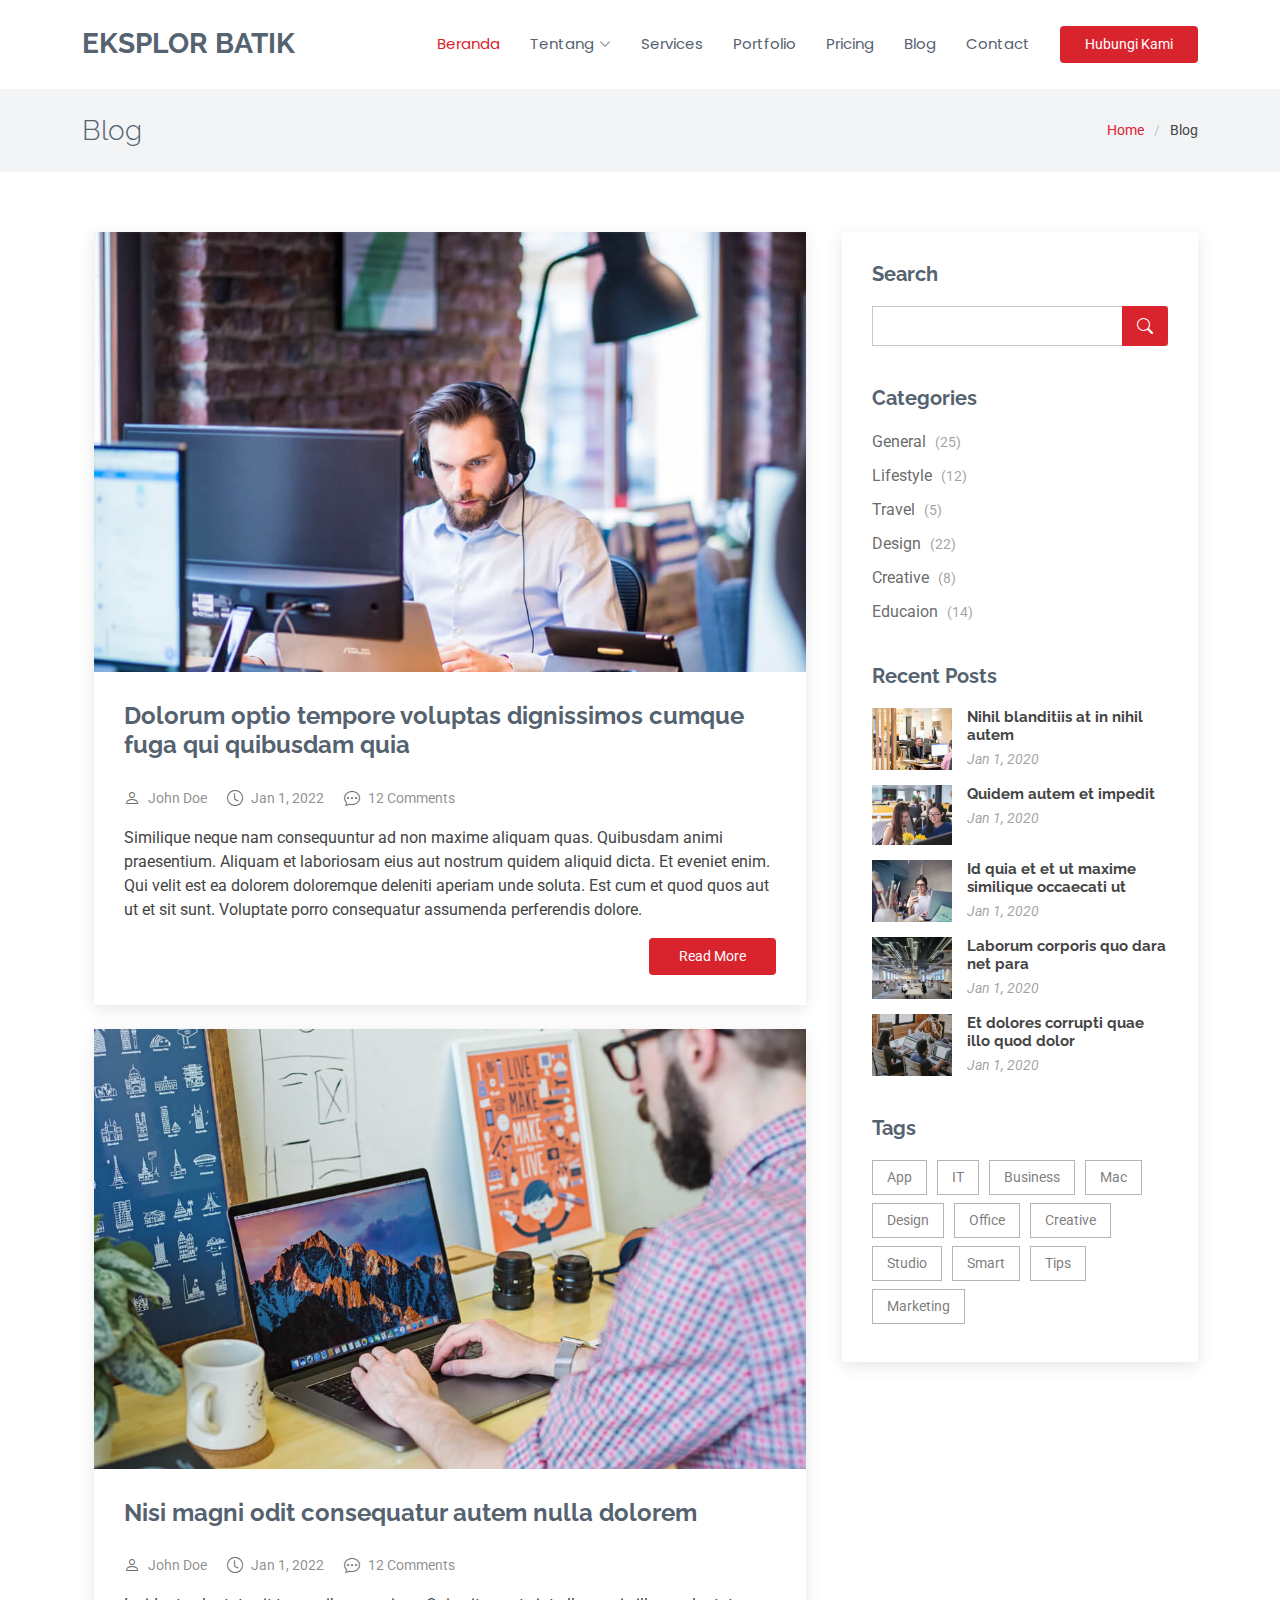
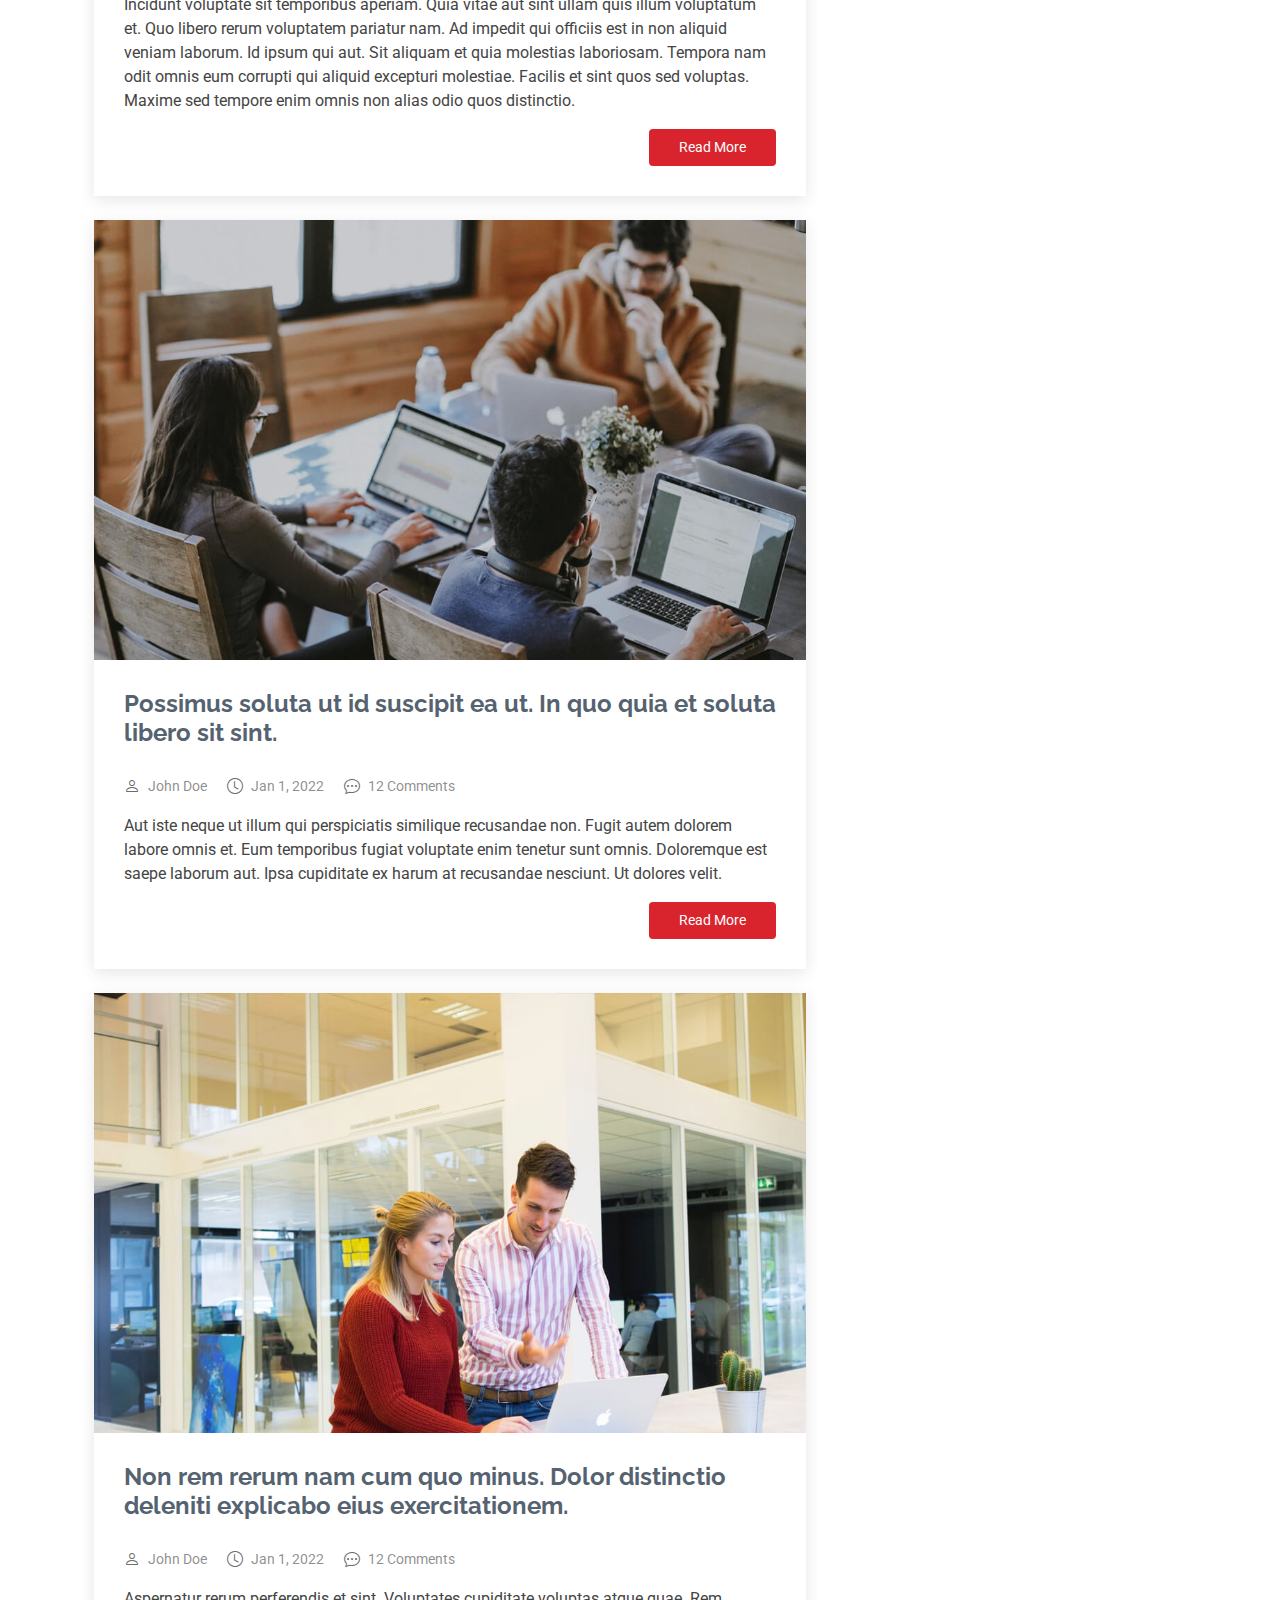
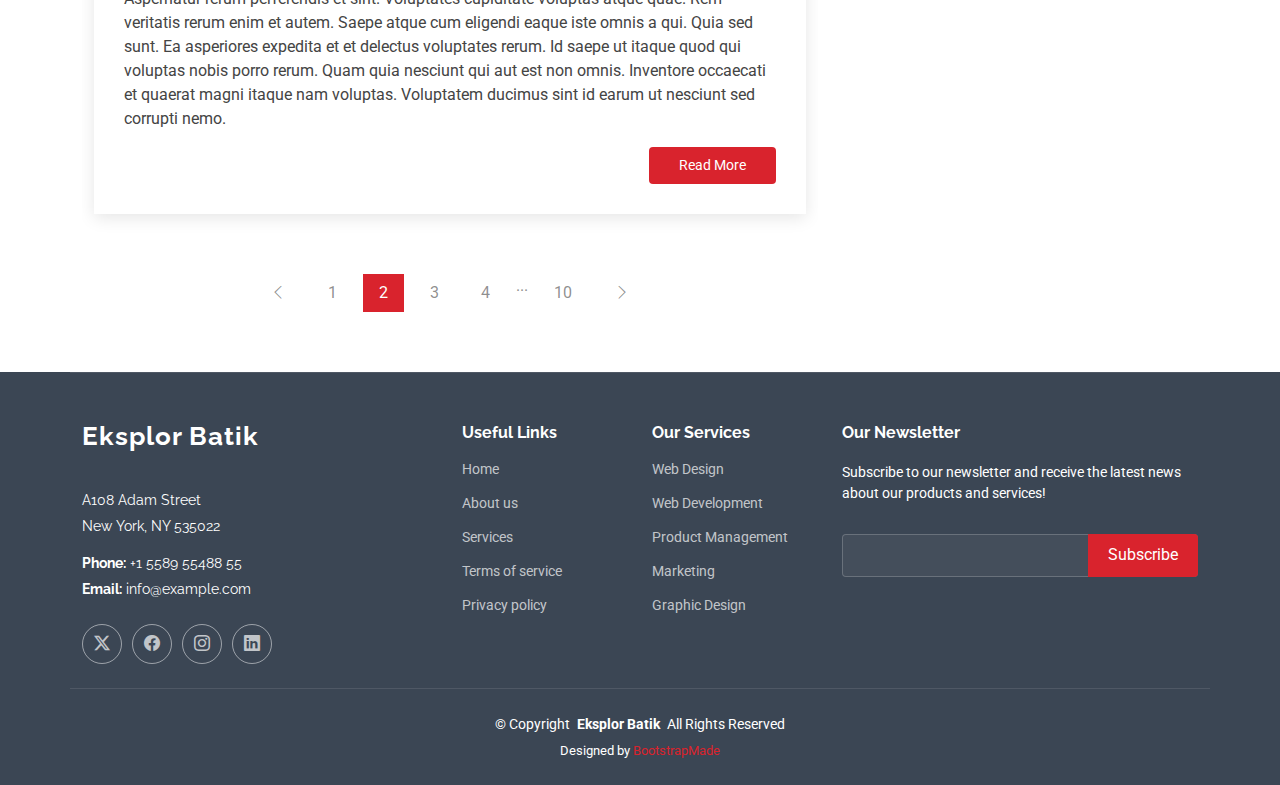
<file: blog.html>
<!DOCTYPE html>
<html lang="en">

<head>
  <meta charset="utf-8">
  <meta content="width=device-width, initial-scale=1.0" name="viewport">
  <title>Blog - Eksplor Batik Bootstrap Template</title>
  <meta name="description" content="">
  <meta name="keywords" content="">

  <!-- Favicons -->
  <link href="assets/img/favicon.png" rel="icon">
  <link href="assets/img/apple-touch-icon.png" rel="apple-touch-icon">

  <!-- Fonts -->
  <link href="https://fonts.googleapis.com" rel="preconnect">
  <link href="https://fonts.gstatic.com" rel="preconnect" crossorigin>
  <link href="https://fonts.googleapis.com/css2?family=Roboto:ital,wght@0,100;0,300;0,400;0,500;0,700;0,900;1,100;1,300;1,400;1,500;1,700;1,900&family=Poppins:ital,wght@0,100;0,200;0,300;0,400;0,500;0,600;0,700;0,800;0,900;1,100;1,200;1,300;1,400;1,500;1,600;1,700;1,800;1,900&family=Raleway:ital,wght@0,100;0,200;0,300;0,400;0,500;0,600;0,700;0,800;0,900;1,100;1,200;1,300;1,400;1,500;1,600;1,700;1,800;1,900&display=swap" rel="stylesheet">

  <!-- Vendor CSS Files -->
  <link href="assets/vendor/bootstrap/css/bootstrap.min.css" rel="stylesheet">
  <link href="assets/vendor/bootstrap-icons/bootstrap-icons.css" rel="stylesheet">
  <link href="assets/vendor/aos/aos.css" rel="stylesheet">
  <link href="assets/vendor/glightbox/css/glightbox.min.css" rel="stylesheet">
  <link href="assets/vendor/swiper/swiper-bundle.min.css" rel="stylesheet">

  <!-- Main CSS File -->
  <link href="assets/css/main.css" rel="stylesheet">

  <!-- =======================================================
  * Template Name: Eksplor Batik
  * Template URL: https://bootstrapmade.com/Eksplor Batik-free-bootstrap-theme/
  * Updated: Aug 07 2024 with Bootstrap v5.3.3
  * Author: BootstrapMade.com
  * License: https://bootstrapmade.com/license/
  ======================================================== -->
</head>

<body class="blog-page">

  <header id="header" class="header d-flex align-items-center sticky-top">
    <div class="container-fluid container-xl position-relative d-flex align-items-center">

      <a href="index.html" class="logo d-flex align-items-center me-auto">
        <!-- Uncomment the line below if you also wish to use an image logo -->
        <!-- <img src="assets/img/logo.png" alt=""> -->
        <h1 class="sitename">Eksplor Batik</h1>
      </a>

      <nav id="navmenu" class="navmenu">
        <ul>
          <li><a href="index.html" class="active">Beranda</a></li>
          <li class="dropdown"><a href="about.html"><span>Tentang</span> <i
                class="bi bi-chevron-down toggle-dropdown"></i></a>
            <ul>
              <!-- <li><a href="team.html">Team</a></li> -->
              <li><a href="testimonials.html">Testimoni</a></li>
              <!-- <li class="dropdown"><a href="#"><span>Deep Dropdown</span> <i
                    class="bi bi-chevron-down toggle-dropdown"></i></a>
                <ul>
                  <li><a href="#">Deep Dropdown 1</a></li>
                  <li><a href="#">Deep Dropdown 2</a></li>
                  <li><a href="#">Deep Dropdown 3</a></li>
                  <li><a href="#">Deep Dropdown 4</a></li>
                  <li><a href="#">Deep Dropdown 5</a></li>
                </ul>
              </li> -->
            </ul>
          </li>
          <li><a href="services.html">Services</a></li>
          <li><a href="portfolio.html">Portfolio</a></li>
          <li><a href="pricing.html">Pricing</a></li>
          <li><a href="blog.html">Blog</a></li>
          <li><a href="contact.html">Contact</a></li>
        </ul>
        <i class="mobile-nav-toggle d-xl-none bi bi-list"></i>
      </nav>

      <a class="btn-getstarted" href="about.html">Hubungi Kami</a>

    </div>
  </header>

  <main class="main">

    <!-- Page Title -->
    <div class="page-title light-background">
      <div class="container d-lg-flex justify-content-between align-items-center">
        <h1 class="mb-2 mb-lg-0">Blog</h1>
        <nav class="breadcrumbs">
          <ol>
            <li><a href="index.html">Home</a></li>
            <li class="current">Blog</li>
          </ol>
        </nav>
      </div>
    </div><!-- End Page Title -->

    <div class="container">
      <div class="row">

        <div class="col-lg-8">

          <!-- Blog Posts Section -->
          <section id="blog-posts" class="blog-posts section">

            <div class="container">

              <div class="row gy-4">

                <div class="col-lg-12">
                  <article>

                    <div class="post-img">
                      <img src="assets/img/blog/blog-1.jpg" alt="" class="img-fluid">
                    </div>

                    <h2 class="title">
                      <a href="blog-details.html">Dolorum optio tempore voluptas dignissimos cumque fuga qui quibusdam quia</a>
                    </h2>

                    <div class="meta-top">
                      <ul>
                        <li class="d-flex align-items-center"><i class="bi bi-person"></i> <a href="blog-details.html">John Doe</a></li>
                        <li class="d-flex align-items-center"><i class="bi bi-clock"></i> <a href="blog-details.html"><time datetime="2022-01-01">Jan 1, 2022</time></a></li>
                        <li class="d-flex align-items-center"><i class="bi bi-chat-dots"></i> <a href="blog-details.html">12 Comments</a></li>
                      </ul>
                    </div>

                    <div class="content">
                      <p>
                        Similique neque nam consequuntur ad non maxime aliquam quas. Quibusdam animi praesentium. Aliquam et laboriosam eius aut nostrum quidem aliquid dicta.
                        Et eveniet enim. Qui velit est ea dolorem doloremque deleniti aperiam unde soluta. Est cum et quod quos aut ut et sit sunt. Voluptate porro consequatur assumenda perferendis dolore.
                      </p>

                      <div class="read-more">
                        <a href="blog-details.html">Read More</a>
                      </div>
                    </div>

                  </article>
                </div><!-- End post list item -->

                <div class="col-lg-12">

                  <article>

                    <div class="post-img">
                      <img src="assets/img/blog/blog-2.jpg" alt="" class="img-fluid">
                    </div>

                    <h2 class="title">
                      <a href="blog-details.html">Nisi magni odit consequatur autem nulla dolorem</a>
                    </h2>

                    <div class="meta-top">
                      <ul>
                        <li class="d-flex align-items-center"><i class="bi bi-person"></i> <a href="blog-details.html">John Doe</a></li>
                        <li class="d-flex align-items-center"><i class="bi bi-clock"></i> <a href="blog-details.html"><time datetime="2022-01-01">Jan 1, 2022</time></a></li>
                        <li class="d-flex align-items-center"><i class="bi bi-chat-dots"></i> <a href="blog-details.html">12 Comments</a></li>
                      </ul>
                    </div>

                    <div class="content">
                      <p>
                        Incidunt voluptate sit temporibus aperiam. Quia vitae aut sint ullam quis illum voluptatum et. Quo libero rerum voluptatem pariatur nam.
                        Ad impedit qui officiis est in non aliquid veniam laborum. Id ipsum qui aut. Sit aliquam et quia molestias laboriosam. Tempora nam odit omnis eum corrupti qui aliquid excepturi molestiae. Facilis et sint quos sed voluptas. Maxime sed tempore enim omnis non alias odio quos distinctio.
                      </p>
                      <div class="read-more">
                        <a href="blog-details.html">Read More</a>
                      </div>
                    </div>

                  </article>

                </div><!-- End post list item -->

                <div class="col-lg-12">

                  <article>

                    <div class="post-img">
                      <img src="assets/img/blog/blog-3.jpg" alt="" class="img-fluid">
                    </div>

                    <h2 class="title">
                      <a href="blog-details.html">Possimus soluta ut id suscipit ea ut. In quo quia et soluta libero sit sint.</a>
                    </h2>

                    <div class="meta-top">
                      <ul>
                        <li class="d-flex align-items-center"><i class="bi bi-person"></i> <a href="blog-details.html">John Doe</a></li>
                        <li class="d-flex align-items-center"><i class="bi bi-clock"></i> <a href="blog-details.html"><time datetime="2022-01-01">Jan 1, 2022</time></a></li>
                        <li class="d-flex align-items-center"><i class="bi bi-chat-dots"></i> <a href="blog-details.html">12 Comments</a></li>
                      </ul>
                    </div>

                    <div class="content">
                      <p>
                        Aut iste neque ut illum qui perspiciatis similique recusandae non. Fugit autem dolorem labore omnis et. Eum temporibus fugiat voluptate enim tenetur sunt omnis.
                        Doloremque est saepe laborum aut. Ipsa cupiditate ex harum at recusandae nesciunt. Ut dolores velit.
                      </p>
                      <div class="read-more">
                        <a href="blog-details.html">Read More</a>
                      </div>
                    </div>

                  </article>

                </div><!-- End post list item -->

                <div class="col-lg-12">

                  <article>

                    <div class="post-img">
                      <img src="assets/img/blog/blog-4.jpg" alt="" class="img-fluid">
                    </div>

                    <h2 class="title">
                      <a href="blog-details.html">Non rem rerum nam cum quo minus. Dolor distinctio deleniti explicabo eius exercitationem.</a>
                    </h2>

                    <div class="meta-top">
                      <ul>
                        <li class="d-flex align-items-center"><i class="bi bi-person"></i> <a href="blog-details.html">John Doe</a></li>
                        <li class="d-flex align-items-center"><i class="bi bi-clock"></i> <a href="blog-details.html"><time datetime="2022-01-01">Jan 1, 2022</time></a></li>
                        <li class="d-flex align-items-center"><i class="bi bi-chat-dots"></i> <a href="blog-details.html">12 Comments</a></li>
                      </ul>
                    </div>

                    <div class="content">
                      <p>
                        Aspernatur rerum perferendis et sint. Voluptates cupiditate voluptas atque quae. Rem veritatis rerum enim et autem. Saepe atque cum eligendi eaque iste omnis a qui.
                        Quia sed sunt. Ea asperiores expedita et et delectus voluptates rerum. Id saepe ut itaque quod qui voluptas nobis porro rerum. Quam quia nesciunt qui aut est non omnis. Inventore occaecati et quaerat magni itaque nam voluptas. Voluptatem ducimus sint id earum ut nesciunt sed corrupti nemo.
                      </p>
                      <div class="read-more">
                        <a href="blog-details.html">Read More</a>
                      </div>
                    </div>

                  </article>

                </div><!-- End post list item -->

              </div><!-- End blog posts list -->

            </div>

          </section><!-- /Blog Posts Section -->

          <!-- Blog Pagination Section -->
          <section id="blog-pagination" class="blog-pagination section">

            <div class="container">
              <div class="d-flex justify-content-center">
                <ul>
                  <li><a href="#"><i class="bi bi-chevron-left"></i></a></li>
                  <li><a href="#">1</a></li>
                  <li><a href="#" class="active">2</a></li>
                  <li><a href="#">3</a></li>
                  <li><a href="#">4</a></li>
                  <li>...</li>
                  <li><a href="#">10</a></li>
                  <li><a href="#"><i class="bi bi-chevron-right"></i></a></li>
                </ul>
              </div>
            </div>

          </section><!-- /Blog Pagination Section -->

        </div>

        <div class="col-lg-4 sidebar">

          <div class="widgets-container">

            <!-- Search Widget -->
            <div class="search-widget widget-item">

              <h3 class="widget-title">Search</h3>
              <form action="">
                <input type="text">
                <button type="submit" title="Search"><i class="bi bi-search"></i></button>
              </form>

            </div><!--/Search Widget -->

            <!-- Categories Widget -->
            <div class="categories-widget widget-item">

              <h3 class="widget-title">Categories</h3>
              <ul class="mt-3">
                <li><a href="#">General <span>(25)</span></a></li>
                <li><a href="#">Lifestyle <span>(12)</span></a></li>
                <li><a href="#">Travel <span>(5)</span></a></li>
                <li><a href="#">Design <span>(22)</span></a></li>
                <li><a href="#">Creative <span>(8)</span></a></li>
                <li><a href="#">Educaion <span>(14)</span></a></li>
              </ul>

            </div><!--/Categories Widget -->

            <!-- Recent Posts Widget -->
            <div class="recent-posts-widget widget-item">

              <h3 class="widget-title">Recent Posts</h3>

              <div class="post-item">
                <img src="assets/img/blog/blog-recent-1.jpg" alt="" class="flex-shrink-0">
                <div>
                  <h4><a href="blog-details.html">Nihil blanditiis at in nihil autem</a></h4>
                  <time datetime="2020-01-01">Jan 1, 2020</time>
                </div>
              </div><!-- End recent post item-->

              <div class="post-item">
                <img src="assets/img/blog/blog-recent-2.jpg" alt="" class="flex-shrink-0">
                <div>
                  <h4><a href="blog-details.html">Quidem autem et impedit</a></h4>
                  <time datetime="2020-01-01">Jan 1, 2020</time>
                </div>
              </div><!-- End recent post item-->

              <div class="post-item">
                <img src="assets/img/blog/blog-recent-3.jpg" alt="" class="flex-shrink-0">
                <div>
                  <h4><a href="blog-details.html">Id quia et et ut maxime similique occaecati ut</a></h4>
                  <time datetime="2020-01-01">Jan 1, 2020</time>
                </div>
              </div><!-- End recent post item-->

              <div class="post-item">
                <img src="assets/img/blog/blog-recent-4.jpg" alt="" class="flex-shrink-0">
                <div>
                  <h4><a href="blog-details.html">Laborum corporis quo dara net para</a></h4>
                  <time datetime="2020-01-01">Jan 1, 2020</time>
                </div>
              </div><!-- End recent post item-->

              <div class="post-item">
                <img src="assets/img/blog/blog-recent-5.jpg" alt="" class="flex-shrink-0">
                <div>
                  <h4><a href="blog-details.html">Et dolores corrupti quae illo quod dolor</a></h4>
                  <time datetime="2020-01-01">Jan 1, 2020</time>
                </div>
              </div><!-- End recent post item-->

            </div><!--/Recent Posts Widget -->

            <!-- Tags Widget -->
            <div class="tags-widget widget-item">

              <h3 class="widget-title">Tags</h3>
              <ul>
                <li><a href="#">App</a></li>
                <li><a href="#">IT</a></li>
                <li><a href="#">Business</a></li>
                <li><a href="#">Mac</a></li>
                <li><a href="#">Design</a></li>
                <li><a href="#">Office</a></li>
                <li><a href="#">Creative</a></li>
                <li><a href="#">Studio</a></li>
                <li><a href="#">Smart</a></li>
                <li><a href="#">Tips</a></li>
                <li><a href="#">Marketing</a></li>
              </ul>

            </div><!--/Tags Widget -->

          </div>

        </div>

      </div>
    </div>

  </main>

  <footer id="footer" class="footer dark-background">

    <div class="container footer-top">
      <div class="row gy-4">
        <div class="col-lg-4 col-md-6 footer-about">
          <a href="index.html" class="logo d-flex align-items-center">
            <span class="sitename">Eksplor Batik</span>
          </a>
          <div class="footer-contact pt-3">
            <p>A108 Adam Street</p>
            <p>New York, NY 535022</p>
            <p class="mt-3"><strong>Phone:</strong> <span>+1 5589 55488 55</span></p>
            <p><strong>Email:</strong> <span>info@example.com</span></p>
          </div>
          <div class="social-links d-flex mt-4">
            <a href=""><i class="bi bi-twitter-x"></i></a>
            <a href=""><i class="bi bi-facebook"></i></a>
            <a href=""><i class="bi bi-instagram"></i></a>
            <a href=""><i class="bi bi-linkedin"></i></a>
          </div>
        </div>

        <div class="col-lg-2 col-md-3 footer-links">
          <h4>Useful Links</h4>
          <ul>
            <li><a href="#">Home</a></li>
            <li><a href="#">About us</a></li>
            <li><a href="#">Services</a></li>
            <li><a href="#">Terms of service</a></li>
            <li><a href="#">Privacy policy</a></li>
          </ul>
        </div>

        <div class="col-lg-2 col-md-3 footer-links">
          <h4>Our Services</h4>
          <ul>
            <li><a href="#">Web Design</a></li>
            <li><a href="#">Web Development</a></li>
            <li><a href="#">Product Management</a></li>
            <li><a href="#">Marketing</a></li>
            <li><a href="#">Graphic Design</a></li>
          </ul>
        </div>

        <div class="col-lg-4 col-md-12 footer-newsletter">
          <h4>Our Newsletter</h4>
          <p>Subscribe to our newsletter and receive the latest news about our products and services!</p>
          <form action="forms/newsletter.php" method="post" class="php-email-form">
            <div class="newsletter-form"><input type="email" name="email"><input type="submit" value="Subscribe"></div>
            <div class="loading">Loading</div>
            <div class="error-message"></div>
            <div class="sent-message">Your subscription request has been sent. Thank you!</div>
          </form>
        </div>

      </div>
    </div>

    <div class="container copyright text-center mt-4">
      <p>© <span>Copyright</span> <strong class="px-1 sitename">Eksplor Batik</strong> <span>All Rights Reserved</span></p>
      <div class="credits">
        <!-- All the links in the footer should remain intact. -->
        <!-- You can delete the links only if you've purchased the pro version. -->
        <!-- Licensing information: https://bootstrapmade.com/license/ -->
        <!-- Purchase the pro version with working PHP/AJAX contact form: [buy-url] -->
        Designed by <a href="https://bootstrapmade.com/">BootstrapMade</a>
      </div>
    </div>

  </footer>

  <!-- Scroll Top -->
  <a href="#" id="scroll-top" class="scroll-top d-flex align-items-center justify-content-center"><i class="bi bi-arrow-up-short"></i></a>

  <!-- Preloader -->
  <div id="preloader"></div>

  <!-- Vendor JS Files -->
  <script src="assets/vendor/bootstrap/js/bootstrap.bundle.min.js"></script>
  <script src="assets/vendor/php-email-form/validate.js"></script>
  <script src="assets/vendor/aos/aos.js"></script>
  <script src="assets/vendor/glightbox/js/glightbox.min.js"></script>
  <script src="assets/vendor/imagesloaded/imagesloaded.pkgd.min.js"></script>
  <script src="assets/vendor/isotope-layout/isotope.pkgd.min.js"></script>
  <script src="assets/vendor/purecounter/purecounter_vanilla.js"></script>
  <script src="assets/vendor/waypoints/noframework.waypoints.js"></script>
  <script src="assets/vendor/swiper/swiper-bundle.min.js"></script>

  <!-- Main JS File -->
  <script src="assets/js/main.js"></script>

</body>

</html>
</file>
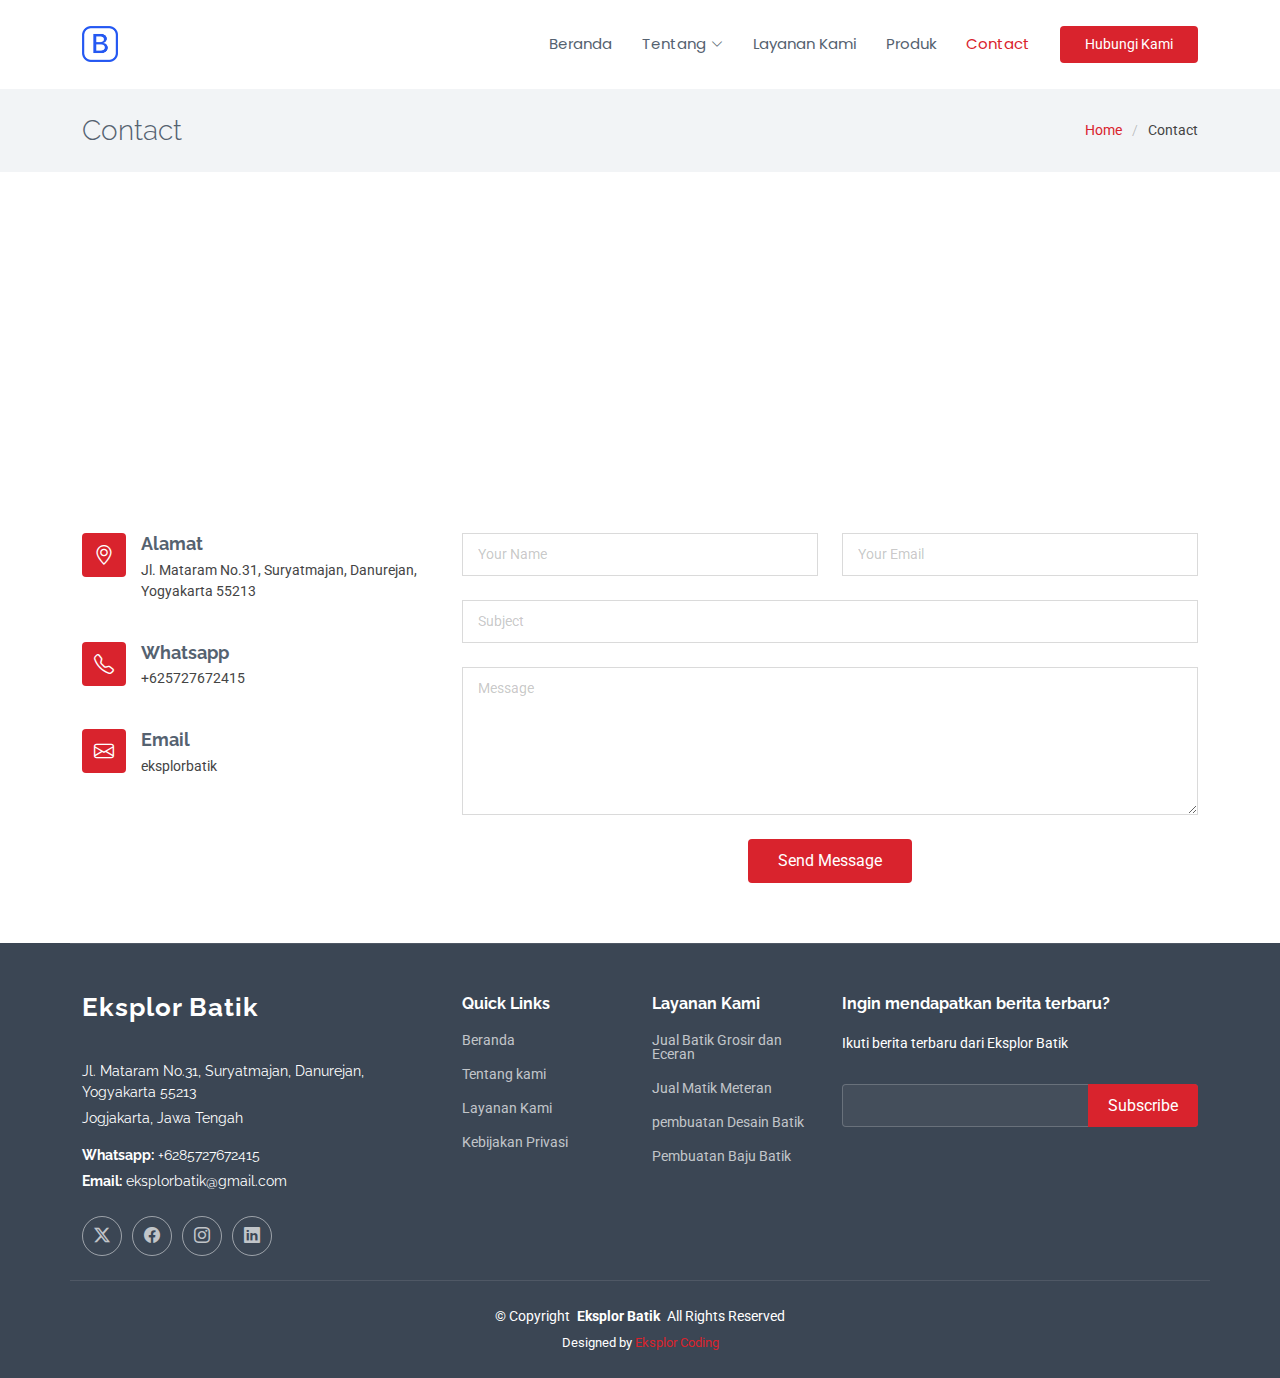
<file: contact.html>
<!DOCTYPE html>
<html lang="en">

<head>
  <meta charset="utf-8">
  <meta content="width=device-width, initial-scale=1.0" name="viewport">
  <title>Kontak - Eksplor Batik</title>
  <meta name="description" content="">
  <meta name="keywords" content="">

  <!-- Favicons -->
  <link href="assets/img/favicon.png" rel="icon">
  <link href="assets/img/apple-touch-icon.png" rel="apple-touch-icon">

  <!-- Fonts -->
  <link href="https://fonts.googleapis.com" rel="preconnect">
  <link href="https://fonts.gstatic.com" rel="preconnect" crossorigin>
  <link
    href="https://fonts.googleapis.com/css2?family=Roboto:ital,wght@0,100;0,300;0,400;0,500;0,700;0,900;1,100;1,300;1,400;1,500;1,700;1,900&family=Poppins:ital,wght@0,100;0,200;0,300;0,400;0,500;0,600;0,700;0,800;0,900;1,100;1,200;1,300;1,400;1,500;1,600;1,700;1,800;1,900&family=Raleway:ital,wght@0,100;0,200;0,300;0,400;0,500;0,600;0,700;0,800;0,900;1,100;1,200;1,300;1,400;1,500;1,600;1,700;1,800;1,900&display=swap"
    rel="stylesheet">

  <!-- Vendor CSS Files -->
  <link href="assets/vendor/bootstrap/css/bootstrap.min.css" rel="stylesheet">
  <link href="assets/vendor/bootstrap-icons/bootstrap-icons.css" rel="stylesheet">
  <link href="assets/vendor/aos/aos.css" rel="stylesheet">
  <link href="assets/vendor/glightbox/css/glightbox.min.css" rel="stylesheet">
  <link href="assets/vendor/swiper/swiper-bundle.min.css" rel="stylesheet">

  <!-- Main CSS File -->
  <link href="assets/css/main.css" rel="stylesheet">

  <!-- =======================================================
  * Template Name: Eksplor Batik
  * Template URL: https://bootstrapmade.com/Eksplor Batik-free-bootstrap-theme/
  * Updated: Aug 07 2024 with Bootstrap v5.3.3
  * Author: BootstrapMade.com
  * License: https://bootstrapmade.com/license/
  ======================================================== -->
</head>

<body class="contact-page">

  <header id="header" class="header d-flex align-items-center sticky-top">
    <div class="container-fluid container-xl position-relative d-flex align-items-center">

      <a href="index.html" class="logo d-flex align-items-center me-auto">
        <!-- Uncomment the line below if you also wish to use an image logo -->
        <img src="assets/img/logo.png" alt="">
        <!-- <h1 class="sitename">Eksplor Batik</h1> -->
      </a>

      <nav id="navmenu" class="navmenu">
        <ul>
          <li><a href="index.html">Beranda</a></li>
          <li class="dropdown"><a href="about.html"><span>Tentang</span> <i
                class="bi bi-chevron-down toggle-dropdown"></i></a>
            <ul>
              <!-- <li><a href="team.html">Team</a></li> -->
              <li><a href="testimonials.html">Testimoni</a></li>
              <!-- <li class="dropdown"><a href="#"><span>Deep Dropdown</span> <i
                    class="bi bi-chevron-down toggle-dropdown"></i></a>
                <ul>
                  <li><a href="#">Deep Dropdown 1</a></li>
                  <li><a href="#">Deep Dropdown 2</a></li>
                  <li><a href="#">Deep Dropdown 3</a></li>
                  <li><a href="#">Deep Dropdown 4</a></li>
                  <li><a href="#">Deep Dropdown 5</a></li>
                </ul>
              </li> -->
            </ul>
          </li>
          <li><a href="services.html">Layanan Kami</a></li>
          <li><a href="produk.html">Produk</a></li>
          <!-- <li><a href="pricing.html">Pricing</a></li>
          <li><a href="blog.html">Blog</a></li> -->
          <li><a href="contact.html"  class="active">Contact</a></li>
        </ul>
        <i class="mobile-nav-toggle d-xl-none bi bi-list"></i>
      </nav>

      <a class="btn-getstarted" href="https://wa.me/6285727672415">Hubungi Kami</a>

    </div>
  </header>

  <main class="main">

    <!-- Page Title -->
    <div class="page-title light-background">
      <div class="container d-lg-flex justify-content-between align-items-center">
        <h1 class="mb-2 mb-lg-0">Contact</h1>
        <nav class="breadcrumbs">
          <ol>
            <li><a href="index.html">Home</a></li>
            <li class="current">Contact</li>
          </ol>
        </nav>
      </div>
    </div><!-- End Page Title -->

    <!-- Contact Section -->
    <section id="contact" class="contact section">

      <div class="container" data-aos="fade-up" data-aos-delay="100">

        <div class="mb-4" data-aos="fade-up" data-aos-delay="200">
          <iframe style="border:0; width: 100%; height: 270px;"
            src="https://www.google.com/maps/embed?pb=!1m18!1m12!1m3!1d15811.53654305829!2d110.35711714789385!3d-7.8020894254891555!2m3!1f0!2f0!3f0!3m2!1i1024!2i768!4f13.1!3m3!1m2!1s0x2e7a5785edfd30e3%3A0xb8874dad31da9ca0!2sKec.%20Gondomanan%2C%20Kota%20Yogyakarta%2C%20Daerah%20Istimewa%20Yogyakarta!5e0!3m2!1sid!2sid!4v1745647827899!5m2!1sid!2sid"
            width="600" height="450" style="border:0;" allowfullscreen="" loading="lazy"
            referrerpolicy="no-referrer-when-downgrade"></iframe>
        </div><!-- End Google Maps -->

        <div class="row gy-4">

          <div class="col-lg-4">
            <div class="info-item d-flex" data-aos="fade-up" data-aos-delay="300">
              <i class="bi bi-geo-alt flex-shrink-0"></i>
              <div>
                <h3>Alamat</h3>
                <p>Jl. Mataram No.31, Suryatmajan, Danurejan, Yogyakarta 55213</p>
              </div>
            </div><!-- End Info Item -->

            <div class="info-item d-flex" data-aos="fade-up" data-aos-delay="400">
              <i class="bi bi-telephone flex-shrink-0"></i>
              <div>
                <h3>Whatsapp</h3>
                <p>+625727672415</p>
              </div>
            </div><!-- End Info Item -->

            <div class="info-item d-flex" data-aos="fade-up" data-aos-delay="500">
              <i class="bi bi-envelope flex-shrink-0"></i>
              <div>
                <h3>Email</h3>
                <p>eksplorbatik</p>
              </div>
            </div><!-- End Info Item -->

          </div>

          <div class="col-lg-8">
            <form action="forms/contact.php" method="post" class="php-email-form" data-aos="fade-up"
              data-aos-delay="200">
              <div class="row gy-4">

                <div class="col-md-6">
                  <input type="text" name="name" class="form-control" placeholder="Your Name" required="">
                </div>

                <div class="col-md-6 ">
                  <input type="email" class="form-control" name="email" placeholder="Your Email" required="">
                </div>

                <div class="col-md-12">
                  <input type="text" class="form-control" name="subject" placeholder="Subject" required="">
                </div>

                <div class="col-md-12">
                  <textarea class="form-control" name="message" rows="6" placeholder="Message" required=""></textarea>
                </div>

                <div class="col-md-12 text-center">
                  <div class="loading">Loading</div>
                  <div class="error-message"></div>
                  <div class="sent-message">Your message has been sent. Thank you!</div>

                  <button type="submit">Send Message</button>
                </div>

              </div>
            </form>
          </div><!-- End Contact Form -->

        </div>

      </div>

    </section><!-- /Contact Section -->

  </main>

  <footer id="footer" class="footer dark-background">

    <div class="container footer-top">
      <div class="row gy-4">
        <div class="col-lg-4 col-md-6 footer-about">
          <a href="index.html" class="logo d-flex align-items-center">
            <span class="sitename">Eksplor Batik</span>
          </a>
          <div class="footer-contact pt-3">
            <p>Jl. Mataram No.31, Suryatmajan, Danurejan, Yogyakarta 55213</p>
            <p>Jogjakarta, Jawa Tengah</p>
            <p class="mt-3"><strong>Whatsapp:</strong> <span>+6285727672415</span></p>
            <p><strong>Email:</strong> <span>eksplorbatik@gmail.com</span></p>
          </div>
          <div class="social-links d-flex mt-4">
            <a href=""><i class="bi bi-twitter-x"></i></a>
            <a href=""><i class="bi bi-facebook"></i></a>
            <a href="https://www.instagram.com/eksplorcoding/"><i class="bi bi-instagram"></i></a>
            <a href="https://www.linkedin.com/in/eksplorcoding"><i class="bi bi-linkedin"></i></a>
          </div>
        </div>

        <div class="col-lg-2 col-md-3 footer-links">
          <h4>Quick Links</h4>
          <ul>
            <li><a href="#">Beranda</a></li>
            <li><a href="#">Tentang kami</a></li>
            <li><a href="#">Layanan Kami</a></li>
            <!-- <li><a href="#">Terms of service</a></li> -->
            <li><a href="#">Kebijakan Privasi</a></li>
          </ul>
        </div>

        <div class="col-lg-2 col-md-3 footer-links">
          <h4>Layanan Kami</h4>
          <ul>
            <li><a href="#">Jual Batik Grosir dan Eceran</a></li>
            <li><a href="#">Jual Matik Meteran</a></li>
            <li><a href="#">pembuatan Desain Batik</a></li>
            <li><a href="#">Pembuatan Baju Batik</a></li>
            <!-- <li><a href="#">Graphic Design</a></li> -->
          </ul>
        </div>

        <div class="col-lg-4 col-md-12 footer-newsletter">
          <h4>Ingin mendapatkan berita terbaru?</h4>
          <p>Ikuti berita terbaru dari Eksplor Batik</p>
          <form action="forms/newsletter.php" method="post" class="php-email-form">
            <div class="newsletter-form"><input type="email" name="email"><input type="submit" value="Subscribe"></div>
            <div class="loading">Loading</div>
            <div class="error-message"></div>
            <div class="sent-message">Pesan berhasil dikirim. Terima kasih!</div>
          </form>
        </div>

      </div>
    </div>

    <div class="container copyright text-center mt-4">
      <p>© <span>Copyright</span> <strong class="px-1 sitename">Eksplor Batik</strong> <span>All Rights Reserved</span>
      </p>
      <div class="credits">
        <!-- All the links in the footer should remain intact. -->
        <!-- You can delete the links only if you've purchased the pro version. -->
        <!-- Licensing information: https://bootstrapmade.com/license/ -->
        <!-- Purchase the pro version with working PHP/AJAX contact form: [buy-url] -->
        Designed by <a href="https://eksplorcoding.com/">Eksplor Coding</a>
      </div>
    </div>

  </footer>

  <!-- Scroll Top -->
  <a href="#" id="scroll-top" class="scroll-top d-flex align-items-center justify-content-center"><i
      class="bi bi-arrow-up-short"></i></a>

  <!-- Preloader -->
  <div id="preloader"></div>

  <!-- Vendor JS Files -->
  <script src="assets/vendor/bootstrap/js/bootstrap.bundle.min.js"></script>
  <script src="assets/vendor/php-email-form/validate.js"></script>
  <script src="assets/vendor/aos/aos.js"></script>
  <script src="assets/vendor/glightbox/js/glightbox.min.js"></script>
  <script src="assets/vendor/imagesloaded/imagesloaded.pkgd.min.js"></script>
  <script src="assets/vendor/isotope-layout/isotope.pkgd.min.js"></script>
  <script src="assets/vendor/purecounter/purecounter_vanilla.js"></script>
  <script src="assets/vendor/waypoints/noframework.waypoints.js"></script>
  <script src="assets/vendor/swiper/swiper-bundle.min.js"></script>

  <!-- Main JS File -->
  <script src="assets/js/main.js"></script>

</body>

</html>
</file>
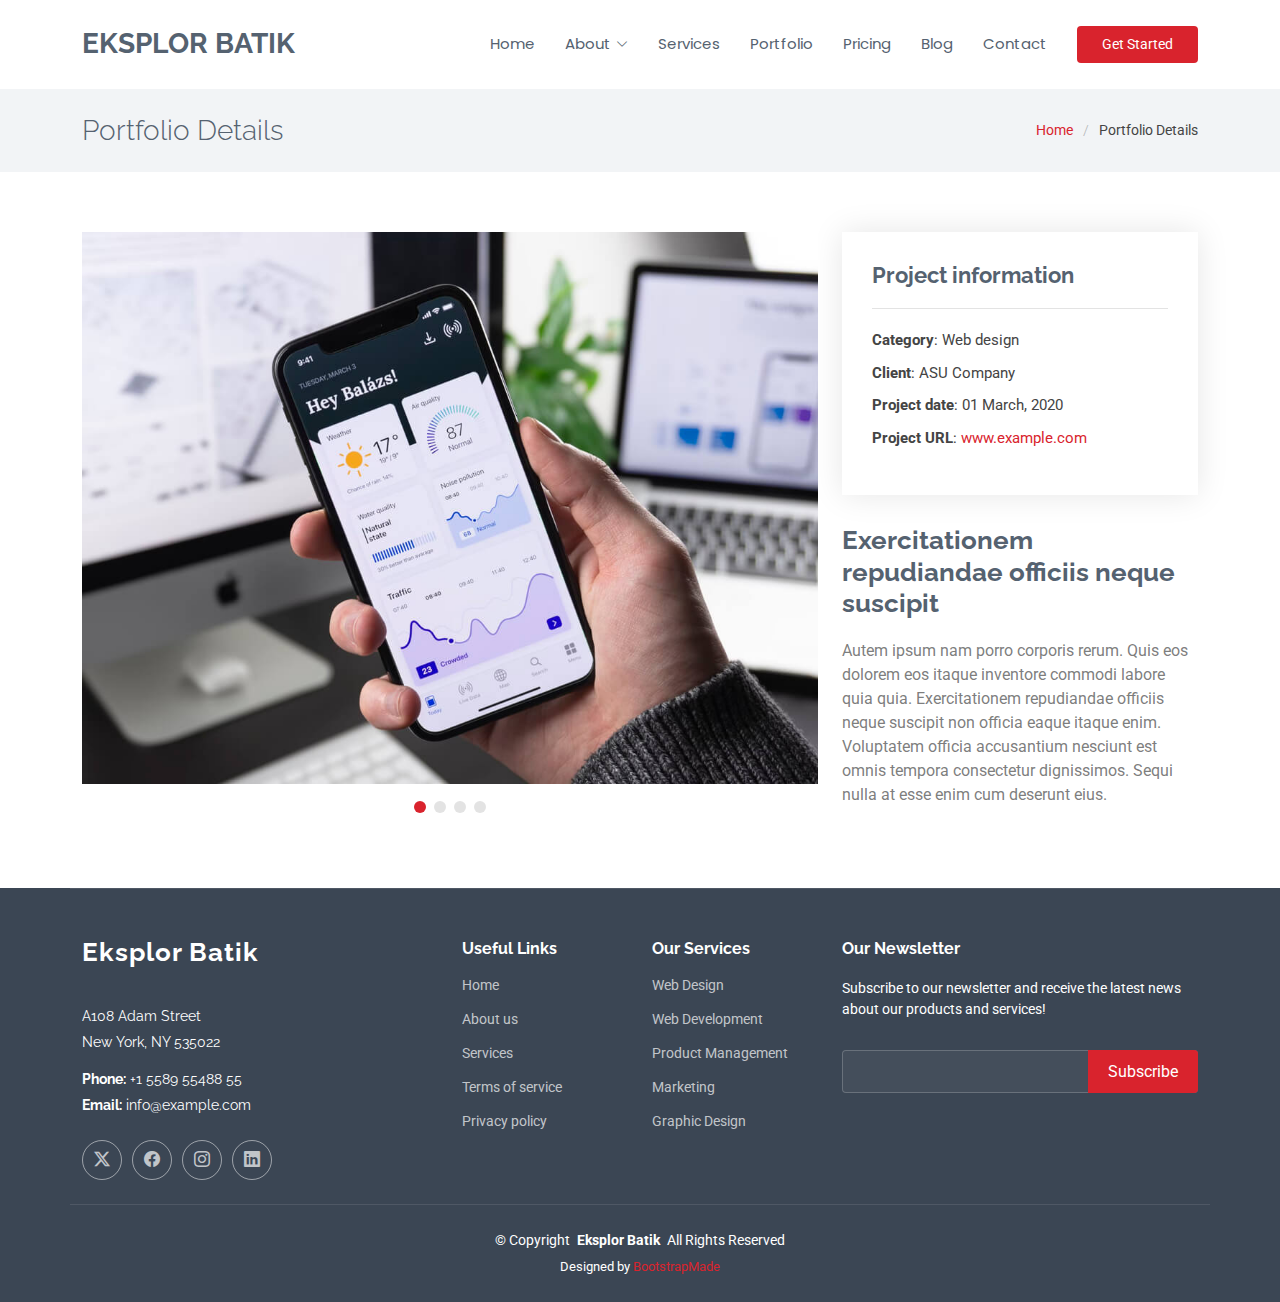
<file: portfolio-details.html>
<!DOCTYPE html>
<html lang="en">

<head>
  <meta charset="utf-8">
  <meta content="width=device-width, initial-scale=1.0" name="viewport">
  <title>Portfolio Details - Eksplor Batik Bootstrap Template</title>
  <meta name="description" content="">
  <meta name="keywords" content="">

  <!-- Favicons -->
  <link href="assets/img/favicon.png" rel="icon">
  <link href="assets/img/apple-touch-icon.png" rel="apple-touch-icon">

  <!-- Fonts -->
  <link href="https://fonts.googleapis.com" rel="preconnect">
  <link href="https://fonts.gstatic.com" rel="preconnect" crossorigin>
  <link href="https://fonts.googleapis.com/css2?family=Roboto:ital,wght@0,100;0,300;0,400;0,500;0,700;0,900;1,100;1,300;1,400;1,500;1,700;1,900&family=Poppins:ital,wght@0,100;0,200;0,300;0,400;0,500;0,600;0,700;0,800;0,900;1,100;1,200;1,300;1,400;1,500;1,600;1,700;1,800;1,900&family=Raleway:ital,wght@0,100;0,200;0,300;0,400;0,500;0,600;0,700;0,800;0,900;1,100;1,200;1,300;1,400;1,500;1,600;1,700;1,800;1,900&display=swap" rel="stylesheet">

  <!-- Vendor CSS Files -->
  <link href="assets/vendor/bootstrap/css/bootstrap.min.css" rel="stylesheet">
  <link href="assets/vendor/bootstrap-icons/bootstrap-icons.css" rel="stylesheet">
  <link href="assets/vendor/aos/aos.css" rel="stylesheet">
  <link href="assets/vendor/glightbox/css/glightbox.min.css" rel="stylesheet">
  <link href="assets/vendor/swiper/swiper-bundle.min.css" rel="stylesheet">

  <!-- Main CSS File -->
  <link href="assets/css/main.css" rel="stylesheet">

  <!-- =======================================================
  * Template Name: Eksplor Batik
  * Template URL: https://bootstrapmade.com/Eksplor Batik-free-bootstrap-theme/
  * Updated: Aug 07 2024 with Bootstrap v5.3.3
  * Author: BootstrapMade.com
  * License: https://bootstrapmade.com/license/
  ======================================================== -->
</head>

<body class="portfolio-details-page">

  <header id="header" class="header d-flex align-items-center sticky-top">
    <div class="container-fluid container-xl position-relative d-flex align-items-center">

      <a href="index.html" class="logo d-flex align-items-center me-auto">
        <!-- Uncomment the line below if you also wish to use an image logo -->
        <!-- <img src="assets/img/logo.png" alt=""> -->
        <h1 class="sitename">Eksplor Batik</h1>
      </a>

      <nav id="navmenu" class="navmenu">
        <ul>
          <li><a href="index.html">Home</a></li>
          <li class="dropdown"><a href="about.html"><span>About</span> <i class="bi bi-chevron-down toggle-dropdown"></i></a>
            <ul>
              <li><a href="team.html">Team</a></li>
              <li><a href="testimonials.html">Testimonials</a></li>
              <li class="dropdown"><a href="#"><span>Deep Dropdown</span> <i class="bi bi-chevron-down toggle-dropdown"></i></a>
                <ul>
                  <li><a href="#">Deep Dropdown 1</a></li>
                  <li><a href="#">Deep Dropdown 2</a></li>
                  <li><a href="#">Deep Dropdown 3</a></li>
                  <li><a href="#">Deep Dropdown 4</a></li>
                  <li><a href="#">Deep Dropdown 5</a></li>
                </ul>
              </li>
            </ul>
          </li>
          <li><a href="services.html">Services</a></li>
          <li><a href="portfolio.html">Portfolio</a></li>
          <li><a href="pricing.html">Pricing</a></li>
          <li><a href="blog.html">Blog</a></li>
          <li><a href="contact.html">Contact</a></li>
        </ul>
        <i class="mobile-nav-toggle d-xl-none bi bi-list"></i>
      </nav>

      <a class="btn-getstarted" href="about.html">Get Started</a>

    </div>
  </header>

  <main class="main">

    <!-- Page Title -->
    <div class="page-title light-background">
      <div class="container d-lg-flex justify-content-between align-items-center">
        <h1 class="mb-2 mb-lg-0">Portfolio Details</h1>
        <nav class="breadcrumbs">
          <ol>
            <li><a href="index.html">Home</a></li>
            <li class="current">Portfolio Details</li>
          </ol>
        </nav>
      </div>
    </div><!-- End Page Title -->

    <!-- Portfolio Details Section -->
    <section id="portfolio-details" class="portfolio-details section">

      <div class="container" data-aos="fade-up" data-aos-delay="100">

        <div class="row gy-4">

          <div class="col-lg-8">
            <div class="portfolio-details-slider swiper init-swiper">

              <script type="application/json" class="swiper-config">
                {
                  "loop": true,
                  "speed": 600,
                  "autoplay": {
                    "delay": 5000
                  },
                  "slidesPerView": "auto",
                  "pagination": {
                    "el": ".swiper-pagination",
                    "type": "bullets",
                    "clickable": true
                  }
                }
              </script>

              <div class="swiper-wrapper align-items-center">

                <div class="swiper-slide">
                  <img src="assets/img/portfolio/app-1.jpg" alt="">
                </div>

                <div class="swiper-slide">
                  <img src="assets/img/portfolio/product-1.jpg" alt="">
                </div>

                <div class="swiper-slide">
                  <img src="assets/img/portfolio/branding-1.jpg" alt="">
                </div>

                <div class="swiper-slide">
                  <img src="assets/img/portfolio/books-1.jpg" alt="">
                </div>

              </div>
              <div class="swiper-pagination"></div>
            </div>
          </div>

          <div class="col-lg-4">
            <div class="portfolio-info" data-aos="fade-up" data-aos-delay="200">
              <h3>Project information</h3>
              <ul>
                <li><strong>Category</strong>: Web design</li>
                <li><strong>Client</strong>: ASU Company</li>
                <li><strong>Project date</strong>: 01 March, 2020</li>
                <li><strong>Project URL</strong>: <a href="#">www.example.com</a></li>
              </ul>
            </div>
            <div class="portfolio-description" data-aos="fade-up" data-aos-delay="300">
              <h2>Exercitationem repudiandae officiis neque suscipit</h2>
              <p>
                Autem ipsum nam porro corporis rerum. Quis eos dolorem eos itaque inventore commodi labore quia quia. Exercitationem repudiandae officiis neque suscipit non officia eaque itaque enim. Voluptatem officia accusantium nesciunt est omnis tempora consectetur dignissimos. Sequi nulla at esse enim cum deserunt eius.
              </p>
            </div>
          </div>

        </div>

      </div>

    </section><!-- /Portfolio Details Section -->

  </main>

  <footer id="footer" class="footer dark-background">

    <div class="container footer-top">
      <div class="row gy-4">
        <div class="col-lg-4 col-md-6 footer-about">
          <a href="index.html" class="logo d-flex align-items-center">
            <span class="sitename">Eksplor Batik</span>
          </a>
          <div class="footer-contact pt-3">
            <p>A108 Adam Street</p>
            <p>New York, NY 535022</p>
            <p class="mt-3"><strong>Phone:</strong> <span>+1 5589 55488 55</span></p>
            <p><strong>Email:</strong> <span>info@example.com</span></p>
          </div>
          <div class="social-links d-flex mt-4">
            <a href=""><i class="bi bi-twitter-x"></i></a>
            <a href=""><i class="bi bi-facebook"></i></a>
            <a href=""><i class="bi bi-instagram"></i></a>
            <a href=""><i class="bi bi-linkedin"></i></a>
          </div>
        </div>

        <div class="col-lg-2 col-md-3 footer-links">
          <h4>Useful Links</h4>
          <ul>
            <li><a href="#">Home</a></li>
            <li><a href="#">About us</a></li>
            <li><a href="#">Services</a></li>
            <li><a href="#">Terms of service</a></li>
            <li><a href="#">Privacy policy</a></li>
          </ul>
        </div>

        <div class="col-lg-2 col-md-3 footer-links">
          <h4>Our Services</h4>
          <ul>
            <li><a href="#">Web Design</a></li>
            <li><a href="#">Web Development</a></li>
            <li><a href="#">Product Management</a></li>
            <li><a href="#">Marketing</a></li>
            <li><a href="#">Graphic Design</a></li>
          </ul>
        </div>

        <div class="col-lg-4 col-md-12 footer-newsletter">
          <h4>Our Newsletter</h4>
          <p>Subscribe to our newsletter and receive the latest news about our products and services!</p>
          <form action="forms/newsletter.php" method="post" class="php-email-form">
            <div class="newsletter-form"><input type="email" name="email"><input type="submit" value="Subscribe"></div>
            <div class="loading">Loading</div>
            <div class="error-message"></div>
            <div class="sent-message">Your subscription request has been sent. Thank you!</div>
          </form>
        </div>

      </div>
    </div>

    <div class="container copyright text-center mt-4">
      <p>© <span>Copyright</span> <strong class="px-1 sitename">Eksplor Batik</strong> <span>All Rights Reserved</span></p>
      <div class="credits">
        <!-- All the links in the footer should remain intact. -->
        <!-- You can delete the links only if you've purchased the pro version. -->
        <!-- Licensing information: https://bootstrapmade.com/license/ -->
        <!-- Purchase the pro version with working PHP/AJAX contact form: [buy-url] -->
        Designed by <a href="https://bootstrapmade.com/">BootstrapMade</a>
      </div>
    </div>

  </footer>

  <!-- Scroll Top -->
  <a href="#" id="scroll-top" class="scroll-top d-flex align-items-center justify-content-center"><i class="bi bi-arrow-up-short"></i></a>

  <!-- Preloader -->
  <div id="preloader"></div>

  <!-- Vendor JS Files -->
  <script src="assets/vendor/bootstrap/js/bootstrap.bundle.min.js"></script>
  <script src="assets/vendor/php-email-form/validate.js"></script>
  <script src="assets/vendor/aos/aos.js"></script>
  <script src="assets/vendor/glightbox/js/glightbox.min.js"></script>
  <script src="assets/vendor/imagesloaded/imagesloaded.pkgd.min.js"></script>
  <script src="assets/vendor/isotope-layout/isotope.pkgd.min.js"></script>
  <script src="assets/vendor/purecounter/purecounter_vanilla.js"></script>
  <script src="assets/vendor/waypoints/noframework.waypoints.js"></script>
  <script src="assets/vendor/swiper/swiper-bundle.min.js"></script>

  <!-- Main JS File -->
  <script src="assets/js/main.js"></script>

</body>

</html>
</file>
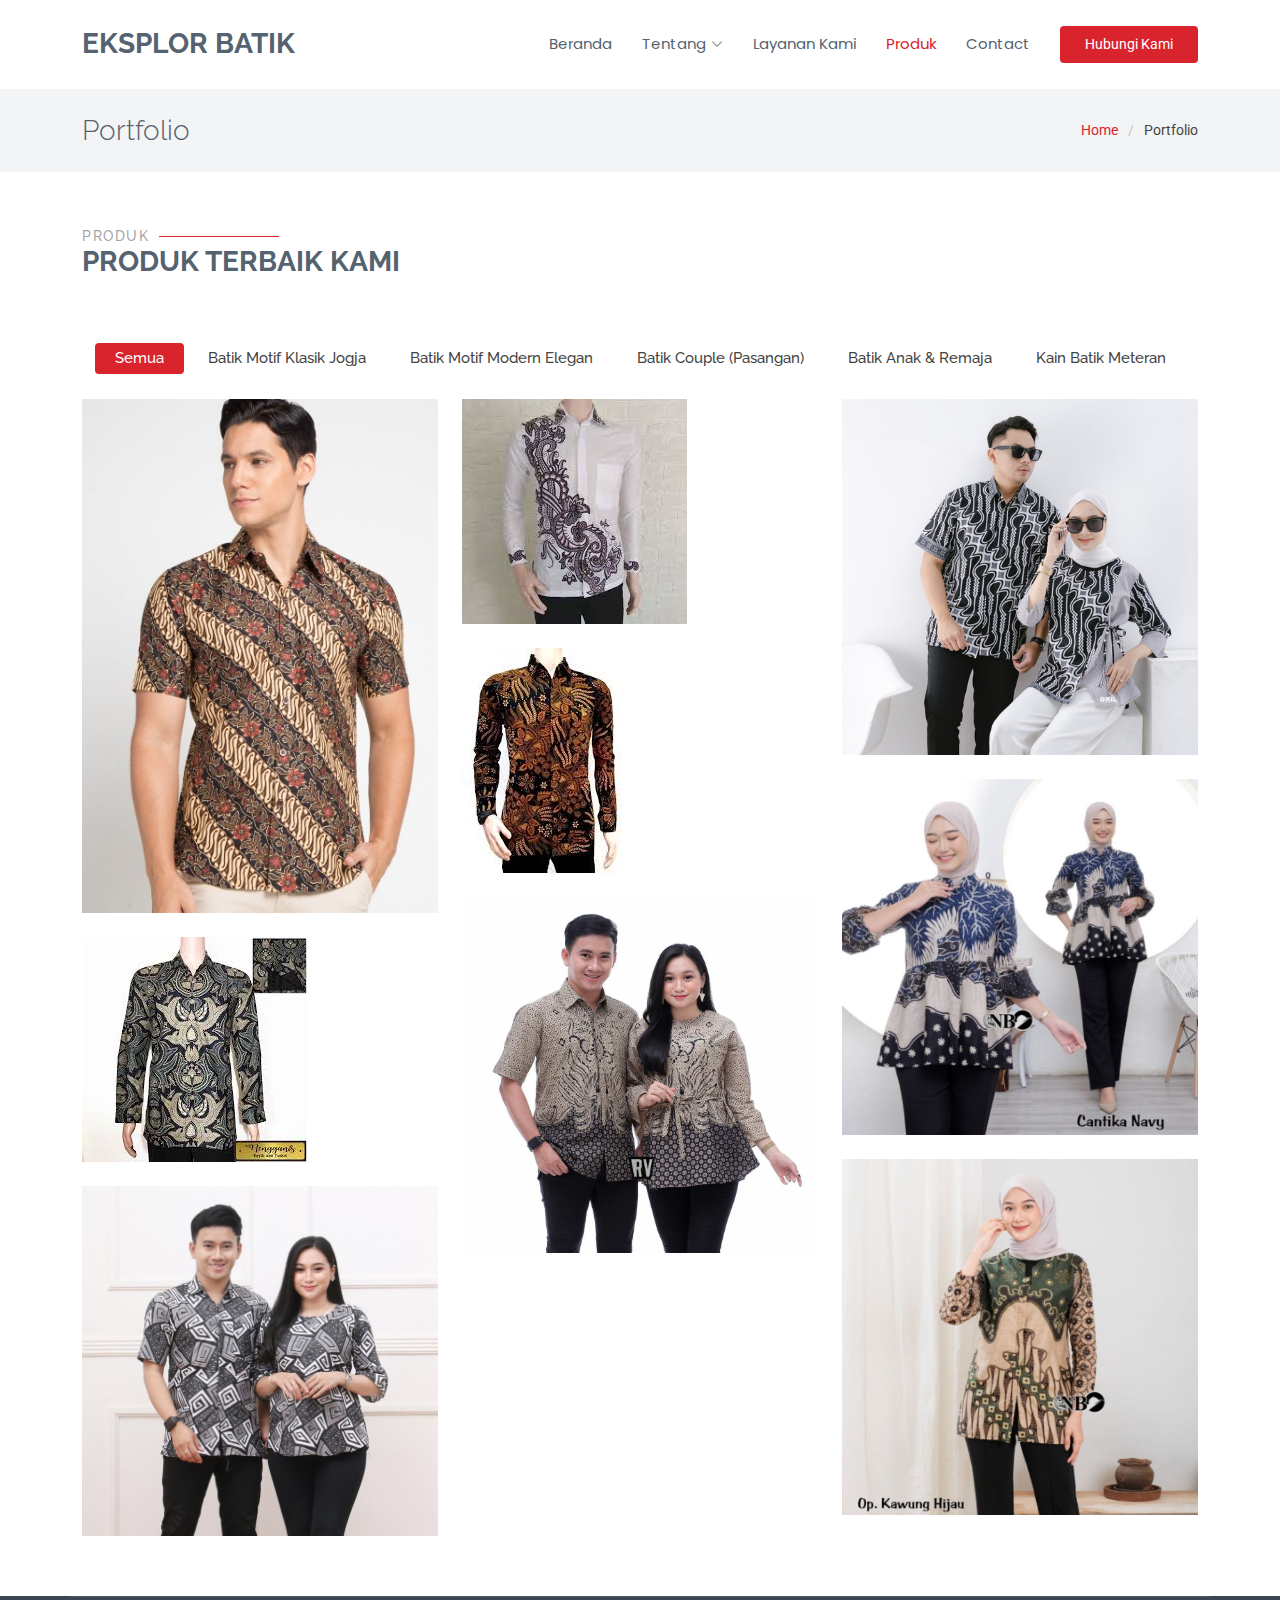
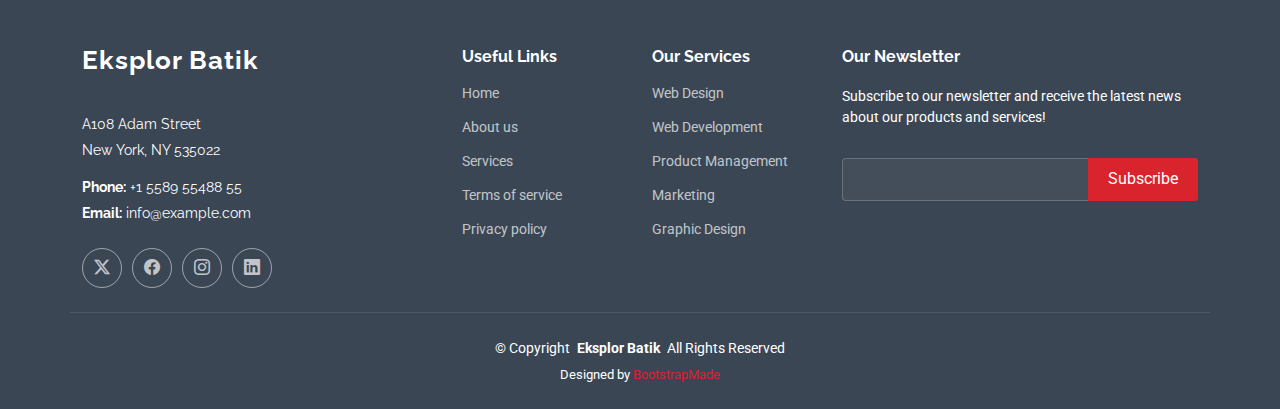
<file: portfolio.html>
<!DOCTYPE html>
<html lang="en">

<head>
  <meta charset="utf-8">
  <meta content="width=device-width, initial-scale=1.0" name="viewport">
  <title>Portfolio - Eksplor Batik Bootstrap Template</title>
  <meta name="description" content="">
  <meta name="keywords" content="">

  <!-- Favicons -->
  <link href="assets/img/favicon.png" rel="icon">
  <link href="assets/img/apple-touch-icon.png" rel="apple-touch-icon">

  <!-- Fonts -->
  <link href="https://fonts.googleapis.com" rel="preconnect">
  <link href="https://fonts.gstatic.com" rel="preconnect" crossorigin>
  <link href="https://fonts.googleapis.com/css2?family=Roboto:ital,wght@0,100;0,300;0,400;0,500;0,700;0,900;1,100;1,300;1,400;1,500;1,700;1,900&family=Poppins:ital,wght@0,100;0,200;0,300;0,400;0,500;0,600;0,700;0,800;0,900;1,100;1,200;1,300;1,400;1,500;1,600;1,700;1,800;1,900&family=Raleway:ital,wght@0,100;0,200;0,300;0,400;0,500;0,600;0,700;0,800;0,900;1,100;1,200;1,300;1,400;1,500;1,600;1,700;1,800;1,900&display=swap" rel="stylesheet">

  <!-- Vendor CSS Files -->
  <link href="assets/vendor/bootstrap/css/bootstrap.min.css" rel="stylesheet">
  <link href="assets/vendor/bootstrap-icons/bootstrap-icons.css" rel="stylesheet">
  <link href="assets/vendor/aos/aos.css" rel="stylesheet">
  <link href="assets/vendor/glightbox/css/glightbox.min.css" rel="stylesheet">
  <link href="assets/vendor/swiper/swiper-bundle.min.css" rel="stylesheet">

  <!-- Main CSS File -->
  <link href="assets/css/main.css" rel="stylesheet">

  <!-- =======================================================
  * Template Name: Eksplor Batik
  * Template URL: https://bootstrapmade.com/Eksplor Batik-free-bootstrap-theme/
  * Updated: Aug 07 2024 with Bootstrap v5.3.3
  * Author: BootstrapMade.com
  * License: https://bootstrapmade.com/license/
  ======================================================== -->
</head>

<body class="portfolio-page">

  <header id="header" class="header d-flex align-items-center sticky-top">
    <div class="container-fluid container-xl position-relative d-flex align-items-center">

      <a href="index.html" class="logo d-flex align-items-center me-auto">
        <!-- Uncomment the line below if you also wish to use an image logo -->
        <!-- <img src="assets/img/logo.png" alt=""> -->
        <h1 class="sitename">Eksplor Batik</h1>
      </a>

      <nav id="navmenu" class="navmenu">
        <ul>
          <li><a href="index.html" >Beranda</a></li>
          <li class="dropdown"><a href="about.html"><span>Tentang</span> <i
                class="bi bi-chevron-down toggle-dropdown"></i></a>
            <ul>
              <!-- <li><a href="team.html">Team</a></li> -->
              <li><a href="testimonials.html">Testimoni</a></li>
              <!-- <li class="dropdown"><a href="#"><span>Deep Dropdown</span> <i
                    class="bi bi-chevron-down toggle-dropdown"></i></a>
                <ul>
                  <li><a href="#">Deep Dropdown 1</a></li>
                  <li><a href="#">Deep Dropdown 2</a></li>
                  <li><a href="#">Deep Dropdown 3</a></li>
                  <li><a href="#">Deep Dropdown 4</a></li>
                  <li><a href="#">Deep Dropdown 5</a></li>
                </ul>
              </li> -->
            </ul>
          </li>
          <li><a href="services.html">Layanan Kami</a></li>
          <li><a href="portfolio.html" class="active">Produk</a></li>
          <!-- <li><a href="pricing.html">Pricing</a></li>
          <li><a href="blog.html">Blog</a></li> -->
          <li><a href="contact.html">Contact</a></li>
        </ul>
        <i class="mobile-nav-toggle d-xl-none bi bi-list"></i>
      </nav>

      <a class="btn-getstarted" href="https://wa.me/6285727672415">Hubungi Kami</a>

    </div>
  </header>

  <main class="main">

    <!-- Page Title -->
    <div class="page-title light-background">
      <div class="container d-lg-flex justify-content-between align-items-center">
        <h1 class="mb-2 mb-lg-0">Portfolio</h1>
        <nav class="breadcrumbs">
          <ol>
            <li><a href="index.html">Home</a></li>
            <li class="current">Portfolio</li>
          </ol>
        </nav>
      </div>
    </div><!-- End Page Title -->

    <!-- Portfolio Section -->
    <section id="portfolio" class="portfolio section">

      <!-- Section Title -->
      <div class="container section-title" data-aos="fade-up">
        <h2>Produk</h2>
        <p>Produk Terbaik Kami</p>
      </div><!-- End Section Title -->

      <div class="container">

        <div class="isotope-layout" data-default-filter="*" data-layout="masonry" data-sort="original-order">

          <ul class="portfolio-filters isotope-filters" data-aos="fade-up" data-aos-delay="100">
            <li data-filter="*" class="filter-active">Semua</li>
            <li data-filter=".filter-klasik-jogja">Batik Motif Klasik Jogja</li>
            <li data-filter=".filter-modern-elegan">Batik Motif Modern Elegan</li>
            <li data-filter=".filter-coupel">Batik Couple (Pasangan)</li>
            <li data-filter=".filter-anak-dan-remaja">Batik Anak & Remaja</li>
            <li data-filter=".filter-meteran">Kain Batik Meteran</li>
          </ul><!-- End Portfolio Filters -->

          <div class="row gy-4 isotope-container" data-aos="fade-up" data-aos-delay="200">

            <div class="col-lg-4 col-md-6 portfolio-item isotope-item filter-klasik-jogja">
              <img src="assets/img/product/batik-jogja-klasik.jpg" class="img-fluid" alt="">
              <div class="portfolio-info">
                <h4>Batik Motif Jogja Klasik</h4>
                <p>Baju Batik Motif Jogja Klasik</p>
                <a href="assets/img/product/batik-jogja-klasik.jpg" title="Batik Motif Jogja Klasik"
                  data-gallery="portfolio-gallery-app" class="glightbox preview-link"><i class="bi bi-zoom-in"></i></a>
                <a href="portfolio-details.html" title="More Details" class="details-link"><i
                    class="bi bi-link-45deg"></i></a>
              </div>
            </div><!-- End Portfolio Item -->

            <div class="col-lg-4 col-md-6 portfolio-item isotope-item filter-modern-elegan">
              <img src="assets/img/product/batik-elegan.jpeg" class="img-fluid" alt="">
              <div class="portfolio-info">
                <h4>Kemeja Batik Elegan</h4>
                <p>Kemeja dengan motif Batik Elegan</p>
                <a href="assets/img/product/batik-elegan.jpeg" title="Product 1"
                  data-gallery="portfolio-gallery-product" class="glightbox preview-link"><i
                    class="bi bi-zoom-in"></i></a>
                <a href="portfolio-details.html" title="More Details" class="details-link"><i
                    class="bi bi-link-45deg"></i></a>
              </div>
            </div><!-- End Portfolio Item -->

            <div class="col-lg-4 col-md-6 portfolio-item isotope-item filter-coupel">
              <img src="assets/img/product/batik-couple.jpg" class="img-fluid" alt="">
              <div class="portfolio-info">
                <h4>Batik Couple</h4>
                <p>Baju Batik Couple</p>
                <a href="assets/img/product/batik-couple.jpg" title="Batik Couple"
                  data-gallery="portfolio-gallery-branding" class="glightbox preview-link"><i
                    class="bi bi-zoom-in"></i></a>
                <a href="portfolio-details.html" title="More Details" class="details-link"><i
                    class="bi bi-link-45deg"></i></a>
              </div>
            </div><!-- End Portfolio Item -->

            <div class="col-lg-4 col-md-6 portfolio-item isotope-item filter-klasik-jogja">
              <img src="assets/img/product/batik-jogja-klasik-2.jpeg" class="img-fluid" alt="">
              <div class="portfolio-info">
                <h4>Motif Sekar Jagad</h4>
                <p>Kain Bahan Baju Batik Jogja Hitam Klasik Motif Sekar Jagad Seling Poleng Bali</p>
                <a href="assets/img/product/batik-jogja-klasik-2.jpeg" title="App 2"
                  data-gallery="portfolio-gallery-app" class="glightbox preview-link"><i class="bi bi-zoom-in"></i></a>
                <a href="portfolio-details.html" title="More Details" class="details-link"><i
                    class="bi bi-link-45deg"></i></a>
              </div>
            </div><!-- End Portfolio Item -->

            <div class="col-lg-4 col-md-6 portfolio-item isotope-item filter-modern-elegan">
              <img src="assets/img/product/batik-elegan-2.jpeg" class="img-fluid" alt="">
              <div class="portfolio-info">
                <h4>Batik Motif Elegan Wanita</h4>
                <p>Baju Batik Motif Elegan Wanita</p>
                <a href="assets/img/product/batik-elegan-2.jpeg" title="Product 2"
                  data-gallery="portfolio-gallery-product" class="glightbox preview-link"><i
                    class="bi bi-zoom-in"></i></a>
                <a href="portfolio-details.html" title="More Details" class="details-link"><i
                    class="bi bi-link-45deg"></i></a>
              </div>
            </div><!-- End Portfolio Item -->

            <div class="col-lg-4 col-md-6 portfolio-item isotope-item filter-coupel">
              <img src="assets/img/product/batik-couple-2.jpeg" class="img-fluid" alt="">
              <div class="portfolio-info">
                <h4>Baju Batik Couple</h4>
                <p>Baju Batik Couple</p>
                <a href="assets/img/product/batik-couple-2.jpeg" title="Baju Batik Couple"
                  data-gallery="portfolio-gallery-branding" class="glightbox preview-link"><i
                    class="bi bi-zoom-in"></i></a>
                <a href="portfolio-details.html" title="More Details" class="details-link"><i
                    class="bi bi-link-45deg"></i></a>
              </div>
            </div><!-- End Portfolio Item -->

            <div class="col-lg-4 col-md-6 portfolio-item isotope-item filter-klasik-jogja">
              <img src="assets/img/product/batik-jogja-klasik-3.jpeg" class="img-fluid" alt="">
              <div class="portfolio-info">
                <h4>Baju Batik Jogja Klasik</h4>
                <p>Baju Batik Motif Jogja Klasik</p>
                <a href="assets/img/product/batik-jogja-klasik-3.jpeg" title="Baju Batik Jogja Klasik"
                  data-gallery="portfolio-gallery-app" class="glightbox preview-link"><i class="bi bi-zoom-in"></i></a>
                <a href="portfolio-details.html" title="More Details" class="details-link"><i
                    class="bi bi-link-45deg"></i></a>
              </div>
            </div><!-- End Portfolio Item -->

            <div class="col-lg-4 col-md-6 portfolio-item isotope-item filter-modern-elegan">
              <img src="assets/img/product/batik-elegan-3.jpeg" class="img-fluid" alt="">
              <div class="portfolio-info">
                <h4>Motif Modern Elegan</h4>
                <p>Baju Batik Wanita Motif Modern Elegan</p>
                <a href="assets/img/product/batik-elegan-3.jpeg" title="Motif Modern Elegan"
                  data-gallery="portfolio-gallery-product" class="glightbox preview-link"><i
                    class="bi bi-zoom-in"></i></a>
                <a href="portfolio-details.html" title="More Details" class="details-link"><i
                    class="bi bi-link-45deg"></i></a>
              </div>
            </div><!-- End Portfolio Item -->

            <div class="col-lg-4 col-md-6 portfolio-item isotope-item filter-coupel">
              <img src="assets/img/product/batik-couple-3.jpg" class="img-fluid" alt="">
              <div class="portfolio-info">
                <h4>Baju Couple Pasangan</h4>
                <p>Lorem ipsum, dolor sit</p>
                <a href="assets/img/product/batik-couple-3.jpg" title="Baju Couple Pasangan"
                  data-gallery="portfolio-gallery-branding" class="glightbox preview-link"><i
                    class="bi bi-zoom-in"></i></a>
                <a href="portfolio-details.html" title="More Details" class="details-link"><i
                    class="bi bi-link-45deg"></i></a>
              </div>
            </div><!-- End Portfolio Item -->

          </div><!-- End Portfolio Container -->

        </div>

      </div>

    </section><!-- /Portfolio Section -->

  </main>

  <footer id="footer" class="footer dark-background">

    <div class="container footer-top">
      <div class="row gy-4">
        <div class="col-lg-4 col-md-6 footer-about">
          <a href="index.html" class="logo d-flex align-items-center">
            <span class="sitename">Eksplor Batik</span>
          </a>
          <div class="footer-contact pt-3">
            <p>A108 Adam Street</p>
            <p>New York, NY 535022</p>
            <p class="mt-3"><strong>Phone:</strong> <span>+1 5589 55488 55</span></p>
            <p><strong>Email:</strong> <span>info@example.com</span></p>
          </div>
          <div class="social-links d-flex mt-4">
            <a href=""><i class="bi bi-twitter-x"></i></a>
            <a href=""><i class="bi bi-facebook"></i></a>
            <a href=""><i class="bi bi-instagram"></i></a>
            <a href=""><i class="bi bi-linkedin"></i></a>
          </div>
        </div>

        <div class="col-lg-2 col-md-3 footer-links">
          <h4>Useful Links</h4>
          <ul>
            <li><a href="#">Home</a></li>
            <li><a href="#">About us</a></li>
            <li><a href="#">Services</a></li>
            <li><a href="#">Terms of service</a></li>
            <li><a href="#">Privacy policy</a></li>
          </ul>
        </div>

        <div class="col-lg-2 col-md-3 footer-links">
          <h4>Our Services</h4>
          <ul>
            <li><a href="#">Web Design</a></li>
            <li><a href="#">Web Development</a></li>
            <li><a href="#">Product Management</a></li>
            <li><a href="#">Marketing</a></li>
            <li><a href="#">Graphic Design</a></li>
          </ul>
        </div>

        <div class="col-lg-4 col-md-12 footer-newsletter">
          <h4>Our Newsletter</h4>
          <p>Subscribe to our newsletter and receive the latest news about our products and services!</p>
          <form action="forms/newsletter.php" method="post" class="php-email-form">
            <div class="newsletter-form"><input type="email" name="email"><input type="submit" value="Subscribe"></div>
            <div class="loading">Loading</div>
            <div class="error-message"></div>
            <div class="sent-message">Your subscription request has been sent. Thank you!</div>
          </form>
        </div>

      </div>
    </div>

    <div class="container copyright text-center mt-4">
      <p>© <span>Copyright</span> <strong class="px-1 sitename">Eksplor Batik</strong> <span>All Rights Reserved</span></p>
      <div class="credits">
        <!-- All the links in the footer should remain intact. -->
        <!-- You can delete the links only if you've purchased the pro version. -->
        <!-- Licensing information: https://bootstrapmade.com/license/ -->
        <!-- Purchase the pro version with working PHP/AJAX contact form: [buy-url] -->
        Designed by <a href="https://bootstrapmade.com/">BootstrapMade</a>
      </div>
    </div>

  </footer>

  <!-- Scroll Top -->
  <a href="#" id="scroll-top" class="scroll-top d-flex align-items-center justify-content-center"><i class="bi bi-arrow-up-short"></i></a>

  <!-- Preloader -->
  <div id="preloader"></div>

  <!-- Vendor JS Files -->
  <script src="assets/vendor/bootstrap/js/bootstrap.bundle.min.js"></script>
  <script src="assets/vendor/php-email-form/validate.js"></script>
  <script src="assets/vendor/aos/aos.js"></script>
  <script src="assets/vendor/glightbox/js/glightbox.min.js"></script>
  <script src="assets/vendor/imagesloaded/imagesloaded.pkgd.min.js"></script>
  <script src="assets/vendor/isotope-layout/isotope.pkgd.min.js"></script>
  <script src="assets/vendor/purecounter/purecounter_vanilla.js"></script>
  <script src="assets/vendor/waypoints/noframework.waypoints.js"></script>
  <script src="assets/vendor/swiper/swiper-bundle.min.js"></script>

  <!-- Main JS File -->
  <script src="assets/js/main.js"></script>

</body>

</html>
</file>
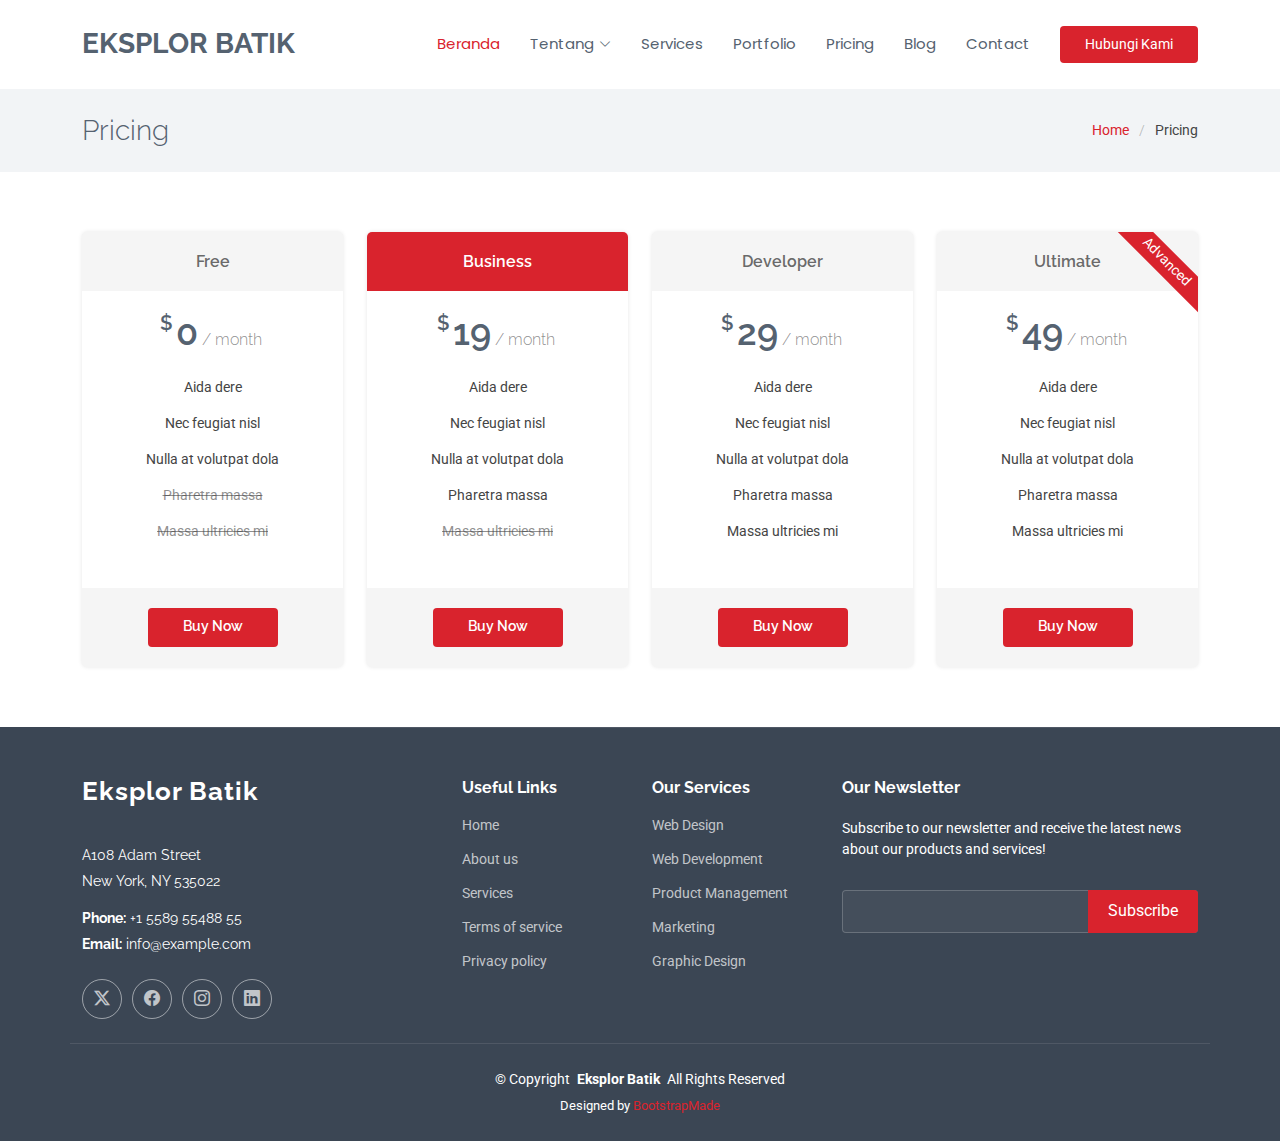
<file: pricing.html>
<!DOCTYPE html>
<html lang="en">

<head>
  <meta charset="utf-8">
  <meta content="width=device-width, initial-scale=1.0" name="viewport">
  <title>Pricing - Eksplor Batik Bootstrap Template</title>
  <meta name="description" content="">
  <meta name="keywords" content="">

  <!-- Favicons -->
  <link href="assets/img/favicon.png" rel="icon">
  <link href="assets/img/apple-touch-icon.png" rel="apple-touch-icon">

  <!-- Fonts -->
  <link href="https://fonts.googleapis.com" rel="preconnect">
  <link href="https://fonts.gstatic.com" rel="preconnect" crossorigin>
  <link href="https://fonts.googleapis.com/css2?family=Roboto:ital,wght@0,100;0,300;0,400;0,500;0,700;0,900;1,100;1,300;1,400;1,500;1,700;1,900&family=Poppins:ital,wght@0,100;0,200;0,300;0,400;0,500;0,600;0,700;0,800;0,900;1,100;1,200;1,300;1,400;1,500;1,600;1,700;1,800;1,900&family=Raleway:ital,wght@0,100;0,200;0,300;0,400;0,500;0,600;0,700;0,800;0,900;1,100;1,200;1,300;1,400;1,500;1,600;1,700;1,800;1,900&display=swap" rel="stylesheet">

  <!-- Vendor CSS Files -->
  <link href="assets/vendor/bootstrap/css/bootstrap.min.css" rel="stylesheet">
  <link href="assets/vendor/bootstrap-icons/bootstrap-icons.css" rel="stylesheet">
  <link href="assets/vendor/aos/aos.css" rel="stylesheet">
  <link href="assets/vendor/glightbox/css/glightbox.min.css" rel="stylesheet">
  <link href="assets/vendor/swiper/swiper-bundle.min.css" rel="stylesheet">

  <!-- Main CSS File -->
  <link href="assets/css/main.css" rel="stylesheet">

  <!-- =======================================================
  * Template Name: Eksplor Batik
  * Template URL: https://bootstrapmade.com/Eksplor Batik-free-bootstrap-theme/
  * Updated: Aug 07 2024 with Bootstrap v5.3.3
  * Author: BootstrapMade.com
  * License: https://bootstrapmade.com/license/
  ======================================================== -->
</head>

<body class="pricing-page">

  <header id="header" class="header d-flex align-items-center sticky-top">
    <div class="container-fluid container-xl position-relative d-flex align-items-center">

      <a href="index.html" class="logo d-flex align-items-center me-auto">
        <!-- Uncomment the line below if you also wish to use an image logo -->
        <!-- <img src="assets/img/logo.png" alt=""> -->
        <h1 class="sitename">Eksplor Batik</h1>
      </a>

      <nav id="navmenu" class="navmenu">
        <ul>
          <li><a href="index.html" class="active">Beranda</a></li>
          <li class="dropdown"><a href="about.html"><span>Tentang</span> <i
                class="bi bi-chevron-down toggle-dropdown"></i></a>
            <ul>
              <!-- <li><a href="team.html">Team</a></li> -->
              <li><a href="testimonials.html">Testimoni</a></li>
              <!-- <li class="dropdown"><a href="#"><span>Deep Dropdown</span> <i
                    class="bi bi-chevron-down toggle-dropdown"></i></a>
                <ul>
                  <li><a href="#">Deep Dropdown 1</a></li>
                  <li><a href="#">Deep Dropdown 2</a></li>
                  <li><a href="#">Deep Dropdown 3</a></li>
                  <li><a href="#">Deep Dropdown 4</a></li>
                  <li><a href="#">Deep Dropdown 5</a></li>
                </ul>
              </li> -->
            </ul>
          </li>
          <li><a href="services.html">Services</a></li>
          <li><a href="portfolio.html">Portfolio</a></li>
          <li><a href="pricing.html">Pricing</a></li>
          <li><a href="blog.html">Blog</a></li>
          <li><a href="contact.html">Contact</a></li>
        </ul>
        <i class="mobile-nav-toggle d-xl-none bi bi-list"></i>
      </nav>

      <a class="btn-getstarted" href="about.html">Hubungi Kami</a>

    </div>
  </header>

  <main class="main">

    <!-- Page Title -->
    <div class="page-title light-background">
      <div class="container d-lg-flex justify-content-between align-items-center">
        <h1 class="mb-2 mb-lg-0">Pricing</h1>
        <nav class="breadcrumbs">
          <ol>
            <li><a href="index.html">Home</a></li>
            <li class="current">Pricing</li>
          </ol>
        </nav>
      </div>
    </div><!-- End Page Title -->

    <!-- Pricing Section -->
    <section id="pricing" class="pricing section">

      <div class="container">

        <div class="row gy-3">

          <div class="col-xl-3 col-lg-6" data-aos="fade-up" data-aos-delay="100">
            <div class="pricing-item">
              <h3>Free</h3>
              <h4><sup>$</sup>0<span> / month</span></h4>
              <ul>
                <li>Aida dere</li>
                <li>Nec feugiat nisl</li>
                <li>Nulla at volutpat dola</li>
                <li class="na">Pharetra massa</li>
                <li class="na">Massa ultricies mi</li>
              </ul>
              <div class="btn-wrap">
                <a href="#" class="btn-buy">Buy Now</a>
              </div>
            </div>
          </div><!-- End Pricing Item -->

          <div class="col-xl-3 col-lg-6" data-aos="fade-up" data-aos-delay="200">
            <div class="pricing-item featured">
              <h3>Business</h3>
              <h4><sup>$</sup>19<span> / month</span></h4>
              <ul>
                <li>Aida dere</li>
                <li>Nec feugiat nisl</li>
                <li>Nulla at volutpat dola</li>
                <li>Pharetra massa</li>
                <li class="na">Massa ultricies mi</li>
              </ul>
              <div class="btn-wrap">
                <a href="#" class="btn-buy">Buy Now</a>
              </div>
            </div>
          </div><!-- End Pricing Item -->

          <div class="col-xl-3 col-lg-6" data-aos="fade-up" data-aos-delay="400">
            <div class="pricing-item">
              <h3>Developer</h3>
              <h4><sup>$</sup>29<span> / month</span></h4>
              <ul>
                <li>Aida dere</li>
                <li>Nec feugiat nisl</li>
                <li>Nulla at volutpat dola</li>
                <li>Pharetra massa</li>
                <li>Massa ultricies mi</li>
              </ul>
              <div class="btn-wrap">
                <a href="#" class="btn-buy">Buy Now</a>
              </div>
            </div>
          </div><!-- End Pricing Item -->

          <div class="col-xl-3 col-lg-6" data-aos="fade-up" data-aos-delay="400">
            <div class="pricing-item">
              <span class="advanced">Advanced</span>
              <h3>Ultimate</h3>
              <h4><sup>$</sup>49<span> / month</span></h4>
              <ul>
                <li>Aida dere</li>
                <li>Nec feugiat nisl</li>
                <li>Nulla at volutpat dola</li>
                <li>Pharetra massa</li>
                <li>Massa ultricies mi</li>
              </ul>
              <div class="btn-wrap">
                <a href="#" class="btn-buy">Buy Now</a>
              </div>
            </div>
          </div><!-- End Pricing Item -->

        </div>

      </div>

    </section><!-- /Pricing Section -->

  </main>

  <footer id="footer" class="footer dark-background">

    <div class="container footer-top">
      <div class="row gy-4">
        <div class="col-lg-4 col-md-6 footer-about">
          <a href="index.html" class="logo d-flex align-items-center">
            <span class="sitename">Eksplor Batik</span>
          </a>
          <div class="footer-contact pt-3">
            <p>A108 Adam Street</p>
            <p>New York, NY 535022</p>
            <p class="mt-3"><strong>Phone:</strong> <span>+1 5589 55488 55</span></p>
            <p><strong>Email:</strong> <span>info@example.com</span></p>
          </div>
          <div class="social-links d-flex mt-4">
            <a href=""><i class="bi bi-twitter-x"></i></a>
            <a href=""><i class="bi bi-facebook"></i></a>
            <a href=""><i class="bi bi-instagram"></i></a>
            <a href=""><i class="bi bi-linkedin"></i></a>
          </div>
        </div>

        <div class="col-lg-2 col-md-3 footer-links">
          <h4>Useful Links</h4>
          <ul>
            <li><a href="#">Home</a></li>
            <li><a href="#">About us</a></li>
            <li><a href="#">Services</a></li>
            <li><a href="#">Terms of service</a></li>
            <li><a href="#">Privacy policy</a></li>
          </ul>
        </div>

        <div class="col-lg-2 col-md-3 footer-links">
          <h4>Our Services</h4>
          <ul>
            <li><a href="#">Web Design</a></li>
            <li><a href="#">Web Development</a></li>
            <li><a href="#">Product Management</a></li>
            <li><a href="#">Marketing</a></li>
            <li><a href="#">Graphic Design</a></li>
          </ul>
        </div>

        <div class="col-lg-4 col-md-12 footer-newsletter">
          <h4>Our Newsletter</h4>
          <p>Subscribe to our newsletter and receive the latest news about our products and services!</p>
          <form action="forms/newsletter.php" method="post" class="php-email-form">
            <div class="newsletter-form"><input type="email" name="email"><input type="submit" value="Subscribe"></div>
            <div class="loading">Loading</div>
            <div class="error-message"></div>
            <div class="sent-message">Your subscription request has been sent. Thank you!</div>
          </form>
        </div>

      </div>
    </div>

    <div class="container copyright text-center mt-4">
      <p>© <span>Copyright</span> <strong class="px-1 sitename">Eksplor Batik</strong> <span>All Rights Reserved</span></p>
      <div class="credits">
        <!-- All the links in the footer should remain intact. -->
        <!-- You can delete the links only if you've purchased the pro version. -->
        <!-- Licensing information: https://bootstrapmade.com/license/ -->
        <!-- Purchase the pro version with working PHP/AJAX contact form: [buy-url] -->
        Designed by <a href="https://bootstrapmade.com/">BootstrapMade</a>
      </div>
    </div>

  </footer>

  <!-- Scroll Top -->
  <a href="#" id="scroll-top" class="scroll-top d-flex align-items-center justify-content-center"><i class="bi bi-arrow-up-short"></i></a>

  <!-- Preloader -->
  <div id="preloader"></div>

  <!-- Vendor JS Files -->
  <script src="assets/vendor/bootstrap/js/bootstrap.bundle.min.js"></script>
  <script src="assets/vendor/php-email-form/validate.js"></script>
  <script src="assets/vendor/aos/aos.js"></script>
  <script src="assets/vendor/glightbox/js/glightbox.min.js"></script>
  <script src="assets/vendor/imagesloaded/imagesloaded.pkgd.min.js"></script>
  <script src="assets/vendor/isotope-layout/isotope.pkgd.min.js"></script>
  <script src="assets/vendor/purecounter/purecounter_vanilla.js"></script>
  <script src="assets/vendor/waypoints/noframework.waypoints.js"></script>
  <script src="assets/vendor/swiper/swiper-bundle.min.js"></script>

  <!-- Main JS File -->
  <script src="assets/js/main.js"></script>

</body>

</html>
</file>
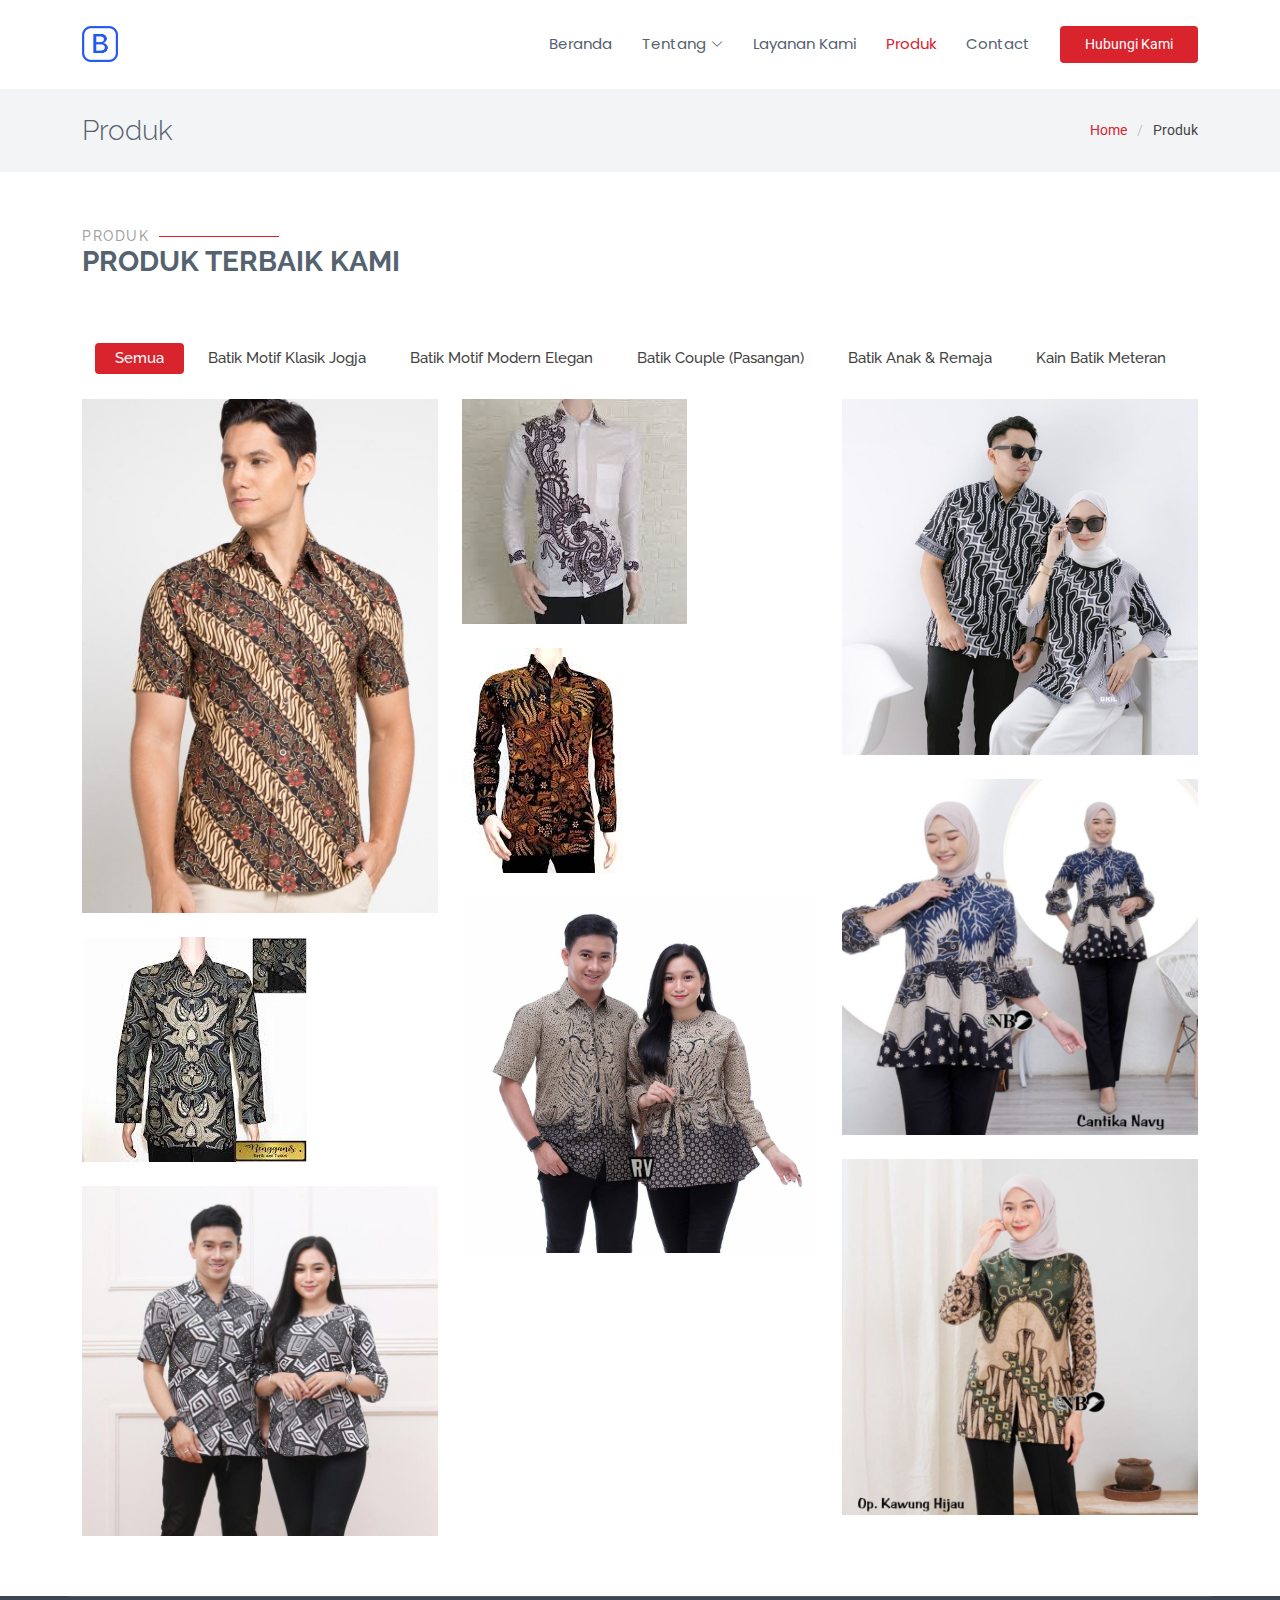
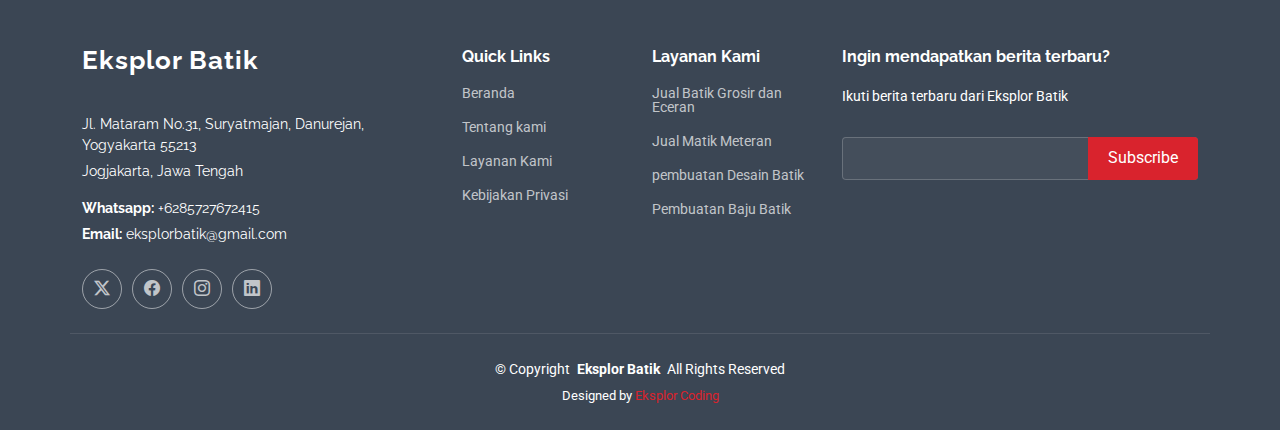
<file: produk.html>
<!DOCTYPE html>
<html lang="en">

<head>
  <meta charset="utf-8">
  <meta content="width=device-width, initial-scale=1.0" name="viewport">
  <title>Produk - Eksplor Batik</title>
  <meta name="description" content="">
  <meta name="keywords" content="">

  <!-- Favicons -->
  <link href="assets/img/favicon.png" rel="icon">
  <link href="assets/img/apple-touch-icon.png" rel="apple-touch-icon">

  <!-- Fonts -->
  <link href="https://fonts.googleapis.com" rel="preconnect">
  <link href="https://fonts.gstatic.com" rel="preconnect" crossorigin>
  <link
    href="https://fonts.googleapis.com/css2?family=Roboto:ital,wght@0,100;0,300;0,400;0,500;0,700;0,900;1,100;1,300;1,400;1,500;1,700;1,900&family=Poppins:ital,wght@0,100;0,200;0,300;0,400;0,500;0,600;0,700;0,800;0,900;1,100;1,200;1,300;1,400;1,500;1,600;1,700;1,800;1,900&family=Raleway:ital,wght@0,100;0,200;0,300;0,400;0,500;0,600;0,700;0,800;0,900;1,100;1,200;1,300;1,400;1,500;1,600;1,700;1,800;1,900&display=swap"
    rel="stylesheet">

  <!-- Vendor CSS Files -->
  <link href="assets/vendor/bootstrap/css/bootstrap.min.css" rel="stylesheet">
  <link href="assets/vendor/bootstrap-icons/bootstrap-icons.css" rel="stylesheet">
  <link href="assets/vendor/aos/aos.css" rel="stylesheet">
  <link href="assets/vendor/glightbox/css/glightbox.min.css" rel="stylesheet">
  <link href="assets/vendor/swiper/swiper-bundle.min.css" rel="stylesheet">

  <!-- Main CSS File -->
  <link href="assets/css/main.css" rel="stylesheet">

  <!-- =======================================================
  * Template Name: Eksplor Batik
  * Template URL: https://bootstrapmade.com/Eksplor Batik-free-bootstrap-theme/
  * Updated: Aug 07 2024 with Bootstrap v5.3.3
  * Author: BootstrapMade.com
  * License: https://bootstrapmade.com/license/
  ======================================================== -->
</head>

<body class="portfolio-page">

  <header id="header" class="header d-flex align-items-center sticky-top">
    <div class="container-fluid container-xl position-relative d-flex align-items-center">

      <a href="index.html" class="logo d-flex align-items-center me-auto">
        <!-- Uncomment the line below if you also wish to use an image logo -->
        <img src="assets/img/logo.png" alt="">
        <!-- <h1 class="sitename">Eksplor Batik</h1> -->
      </a>

      <nav id="navmenu" class="navmenu">
        <ul>
          <li><a href="index.html" >Beranda</a></li>
          <li class="dropdown"><a href="about.html"><span>Tentang</span> <i
                class="bi bi-chevron-down toggle-dropdown"></i></a>
            <ul>
              <!-- <li><a href="team.html">Team</a></li> -->
              <li><a href="testimonials.html">Testimoni</a></li>
              <!-- <li class="dropdown"><a href="#"><span>Deep Dropdown</span> <i
                    class="bi bi-chevron-down toggle-dropdown"></i></a>
                <ul>
                  <li><a href="#">Deep Dropdown 1</a></li>
                  <li><a href="#">Deep Dropdown 2</a></li>
                  <li><a href="#">Deep Dropdown 3</a></li>
                  <li><a href="#">Deep Dropdown 4</a></li>
                  <li><a href="#">Deep Dropdown 5</a></li>
                </ul>
              </li> -->
            </ul>
          </li>
          <li><a href="services.html">Layanan Kami</a></li>
          <li><a href="produk.html" class="active">Produk</a></li>
          <!-- <li><a href="pricing.html">Pricing</a></li>
          <li><a href="blog.html">Blog</a></li> -->
          <li><a href="contact.html">Contact</a></li>
        </ul>
        <i class="mobile-nav-toggle d-xl-none bi bi-list"></i>
      </nav>

      <a class="btn-getstarted" href="https://wa.me/6285727672415">Hubungi Kami</a>

    </div>
  </header>

  <main class="main">

    <!-- Page Title -->
    <div class="page-title light-background">
      <div class="container d-lg-flex justify-content-between align-items-center">
        <h1 class="mb-2 mb-lg-0">Produk</h1>
        <nav class="breadcrumbs">
          <ol>
            <li><a href="index.html">Home</a></li>
            <li class="current">Produk</li>
          </ol>
        </nav>
      </div>
    </div><!-- End Page Title -->

    <!-- Portfolio Section -->
    <section id="portfolio" class="portfolio section">

      <!-- Section Title -->
      <div class="container section-title" data-aos="fade-up">
        <h2>Produk</h2>
        <p>Produk Terbaik Kami</p>
      </div><!-- End Section Title -->

      <div class="container">

        <div class="isotope-layout" data-default-filter="*" data-layout="masonry" data-sort="original-order">

          <ul class="portfolio-filters isotope-filters" data-aos="fade-up" data-aos-delay="100">
            <li data-filter="*" class="filter-active">Semua</li>
            <li data-filter=".filter-klasik-jogja">Batik Motif Klasik Jogja</li>
            <li data-filter=".filter-modern-elegan">Batik Motif Modern Elegan</li>
            <li data-filter=".filter-coupel">Batik Couple (Pasangan)</li>
            <li data-filter=".filter-anak-dan-remaja">Batik Anak & Remaja</li>
            <li data-filter=".filter-meteran">Kain Batik Meteran</li>
          </ul><!-- End Portfolio Filters -->

          <div class="row gy-4 isotope-container" data-aos="fade-up" data-aos-delay="200">

            <div class="col-lg-4 col-md-6 portfolio-item isotope-item filter-klasik-jogja">
              <img src="assets/img/product/batik-jogja-klasik.jpg" class="img-fluid" alt="">
              <div class="portfolio-info">
                <h4>Batik Motif Jogja Klasik</h4>
                <p>Baju Batik Motif Jogja Klasik</p>
                <a href="assets/img/product/batik-jogja-klasik.jpg" title="Batik Motif Jogja Klasik"
                  data-gallery="portfolio-gallery-app" class="glightbox preview-link"><i class="bi bi-zoom-in"></i></a>
                <a href="portfolio-details.html" title="More Details" class="details-link"><i
                    class="bi bi-link-45deg"></i></a>
              </div>
            </div><!-- End Portfolio Item -->

            <div class="col-lg-4 col-md-6 portfolio-item isotope-item filter-modern-elegan">
              <img src="assets/img/product/batik-elegan.jpeg" class="img-fluid" alt="">
              <div class="portfolio-info">
                <h4>Kemeja Batik Elegan</h4>
                <p>Kemeja dengan motif Batik Elegan</p>
                <a href="assets/img/product/batik-elegan.jpeg" title="Product 1"
                  data-gallery="portfolio-gallery-product" class="glightbox preview-link"><i
                    class="bi bi-zoom-in"></i></a>
                <a href="portfolio-details.html" title="More Details" class="details-link"><i
                    class="bi bi-link-45deg"></i></a>
              </div>
            </div><!-- End Portfolio Item -->

            <div class="col-lg-4 col-md-6 portfolio-item isotope-item filter-coupel">
              <img src="assets/img/product/batik-couple.jpg" class="img-fluid" alt="">
              <div class="portfolio-info">
                <h4>Batik Couple</h4>
                <p>Baju Batik Couple</p>
                <a href="assets/img/product/batik-couple.jpg" title="Batik Couple"
                  data-gallery="portfolio-gallery-branding" class="glightbox preview-link"><i
                    class="bi bi-zoom-in"></i></a>
                <a href="portfolio-details.html" title="More Details" class="details-link"><i
                    class="bi bi-link-45deg"></i></a>
              </div>
            </div><!-- End Portfolio Item -->

            <div class="col-lg-4 col-md-6 portfolio-item isotope-item filter-klasik-jogja">
              <img src="assets/img/product/batik-jogja-klasik-2.jpeg" class="img-fluid" alt="">
              <div class="portfolio-info">
                <h4>Motif Sekar Jagad</h4>
                <p>Kain Bahan Baju Batik Jogja Hitam Klasik Motif Sekar Jagad Seling Poleng Bali</p>
                <a href="assets/img/product/batik-jogja-klasik-2.jpeg" title="App 2"
                  data-gallery="portfolio-gallery-app" class="glightbox preview-link"><i class="bi bi-zoom-in"></i></a>
                <a href="portfolio-details.html" title="More Details" class="details-link"><i
                    class="bi bi-link-45deg"></i></a>
              </div>
            </div><!-- End Portfolio Item -->

            <div class="col-lg-4 col-md-6 portfolio-item isotope-item filter-modern-elegan">
              <img src="assets/img/product/batik-elegan-2.jpeg" class="img-fluid" alt="">
              <div class="portfolio-info">
                <h4>Batik Motif Elegan Wanita</h4>
                <p>Baju Batik Motif Elegan Wanita</p>
                <a href="assets/img/product/batik-elegan-2.jpeg" title="Product 2"
                  data-gallery="portfolio-gallery-product" class="glightbox preview-link"><i
                    class="bi bi-zoom-in"></i></a>
                <a href="portfolio-details.html" title="More Details" class="details-link"><i
                    class="bi bi-link-45deg"></i></a>
              </div>
            </div><!-- End Portfolio Item -->

            <div class="col-lg-4 col-md-6 portfolio-item isotope-item filter-coupel">
              <img src="assets/img/product/batik-couple-2.jpeg" class="img-fluid" alt="">
              <div class="portfolio-info">
                <h4>Baju Batik Couple</h4>
                <p>Baju Batik Couple</p>
                <a href="assets/img/product/batik-couple-2.jpeg" title="Baju Batik Couple"
                  data-gallery="portfolio-gallery-branding" class="glightbox preview-link"><i
                    class="bi bi-zoom-in"></i></a>
                <a href="portfolio-details.html" title="More Details" class="details-link"><i
                    class="bi bi-link-45deg"></i></a>
              </div>
            </div><!-- End Portfolio Item -->

            <div class="col-lg-4 col-md-6 portfolio-item isotope-item filter-klasik-jogja">
              <img src="assets/img/product/batik-jogja-klasik-3.jpeg" class="img-fluid" alt="">
              <div class="portfolio-info">
                <h4>Baju Batik Jogja Klasik</h4>
                <p>Baju Batik Motif Jogja Klasik</p>
                <a href="assets/img/product/batik-jogja-klasik-3.jpeg" title="Baju Batik Jogja Klasik"
                  data-gallery="portfolio-gallery-app" class="glightbox preview-link"><i class="bi bi-zoom-in"></i></a>
                <a href="portfolio-details.html" title="More Details" class="details-link"><i
                    class="bi bi-link-45deg"></i></a>
              </div>
            </div><!-- End Portfolio Item -->

            <div class="col-lg-4 col-md-6 portfolio-item isotope-item filter-modern-elegan">
              <img src="assets/img/product/batik-elegan-3.jpeg" class="img-fluid" alt="">
              <div class="portfolio-info">
                <h4>Motif Modern Elegan</h4>
                <p>Baju Batik Wanita Motif Modern Elegan</p>
                <a href="assets/img/product/batik-elegan-3.jpeg" title="Motif Modern Elegan"
                  data-gallery="portfolio-gallery-product" class="glightbox preview-link"><i
                    class="bi bi-zoom-in"></i></a>
                <a href="portfolio-details.html" title="More Details" class="details-link"><i
                    class="bi bi-link-45deg"></i></a>
              </div>
            </div><!-- End Portfolio Item -->

            <div class="col-lg-4 col-md-6 portfolio-item isotope-item filter-coupel">
              <img src="assets/img/product/batik-couple-3.jpg" class="img-fluid" alt="">
              <div class="portfolio-info">
                <h4>Baju Couple Pasangan</h4>
                <p>Lorem ipsum, dolor sit</p>
                <a href="assets/img/product/batik-couple-3.jpg" title="Baju Couple Pasangan"
                  data-gallery="portfolio-gallery-branding" class="glightbox preview-link"><i
                    class="bi bi-zoom-in"></i></a>
                <a href="portfolio-details.html" title="More Details" class="details-link"><i
                    class="bi bi-link-45deg"></i></a>
              </div>
            </div><!-- End Portfolio Item -->

          </div><!-- End Portfolio Container -->

        </div>

      </div>

    </section><!-- /Portfolio Section -->

  </main>

  <footer id="footer" class="footer dark-background">

    <div class="container footer-top">
      <div class="row gy-4">
        <div class="col-lg-4 col-md-6 footer-about">
          <a href="index.html" class="logo d-flex align-items-center">
            <span class="sitename">Eksplor Batik</span>
          </a>
          <div class="footer-contact pt-3">
            <p>Jl. Mataram No.31, Suryatmajan, Danurejan, Yogyakarta 55213</p>
            <p>Jogjakarta, Jawa Tengah</p>
            <p class="mt-3"><strong>Whatsapp:</strong> <span>+6285727672415</span></p>
            <p><strong>Email:</strong> <span>eksplorbatik@gmail.com</span></p>
          </div>
          <div class="social-links d-flex mt-4">
            <a href=""><i class="bi bi-twitter-x"></i></a>
            <a href=""><i class="bi bi-facebook"></i></a>
            <a href="https://www.instagram.com/eksplorcoding/"><i class="bi bi-instagram"></i></a>
            <a href="https://www.linkedin.com/in/eksplorcoding"><i class="bi bi-linkedin"></i></a>
          </div>
        </div>

        <div class="col-lg-2 col-md-3 footer-links">
          <h4>Quick Links</h4>
          <ul>
            <li><a href="#">Beranda</a></li>
            <li><a href="#">Tentang kami</a></li>
            <li><a href="#">Layanan Kami</a></li>
            <!-- <li><a href="#">Terms of service</a></li> -->
            <li><a href="#">Kebijakan Privasi</a></li>
          </ul>
        </div>

        <div class="col-lg-2 col-md-3 footer-links">
          <h4>Layanan Kami</h4>
          <ul>
            <li><a href="#">Jual Batik Grosir dan Eceran</a></li>
            <li><a href="#">Jual Matik Meteran</a></li>
            <li><a href="#">pembuatan Desain Batik</a></li>
            <li><a href="#">Pembuatan Baju Batik</a></li>
            <!-- <li><a href="#">Graphic Design</a></li> -->
          </ul>
        </div>

        <div class="col-lg-4 col-md-12 footer-newsletter">
          <h4>Ingin mendapatkan berita terbaru?</h4>
          <p>Ikuti berita terbaru dari Eksplor Batik</p>
          <form action="forms/newsletter.php" method="post" class="php-email-form">
            <div class="newsletter-form"><input type="email" name="email"><input type="submit" value="Subscribe"></div>
            <div class="loading">Loading</div>
            <div class="error-message"></div>
            <div class="sent-message">Pesan berhasil dikirim. Terima kasih!</div>
          </form>
        </div>

      </div>
    </div>

    <div class="container copyright text-center mt-4">
      <p>© <span>Copyright</span> <strong class="px-1 sitename">Eksplor Batik</strong> <span>All Rights Reserved</span>
      </p>
      <div class="credits">
        <!-- All the links in the footer should remain intact. -->
        <!-- You can delete the links only if you've purchased the pro version. -->
        <!-- Licensing information: https://bootstrapmade.com/license/ -->
        <!-- Purchase the pro version with working PHP/AJAX contact form: [buy-url] -->
        Designed by <a href="https://eksplorcoding.com/">Eksplor Coding</a>
      </div>
    </div>

  </footer>

  <!-- Scroll Top -->
  <a href="#" id="scroll-top" class="scroll-top d-flex align-items-center justify-content-center"><i
      class="bi bi-arrow-up-short"></i></a>

  <!-- Preloader -->
  <div id="preloader"></div>

  <!-- Vendor JS Files -->
  <script src="assets/vendor/bootstrap/js/bootstrap.bundle.min.js"></script>
  <script src="assets/vendor/php-email-form/validate.js"></script>
  <script src="assets/vendor/aos/aos.js"></script>
  <script src="assets/vendor/glightbox/js/glightbox.min.js"></script>
  <script src="assets/vendor/imagesloaded/imagesloaded.pkgd.min.js"></script>
  <script src="assets/vendor/isotope-layout/isotope.pkgd.min.js"></script>
  <script src="assets/vendor/purecounter/purecounter_vanilla.js"></script>
  <script src="assets/vendor/waypoints/noframework.waypoints.js"></script>
  <script src="assets/vendor/swiper/swiper-bundle.min.js"></script>

  <!-- Main JS File -->
  <script src="assets/js/main.js"></script>

</body>

</html>
</file>
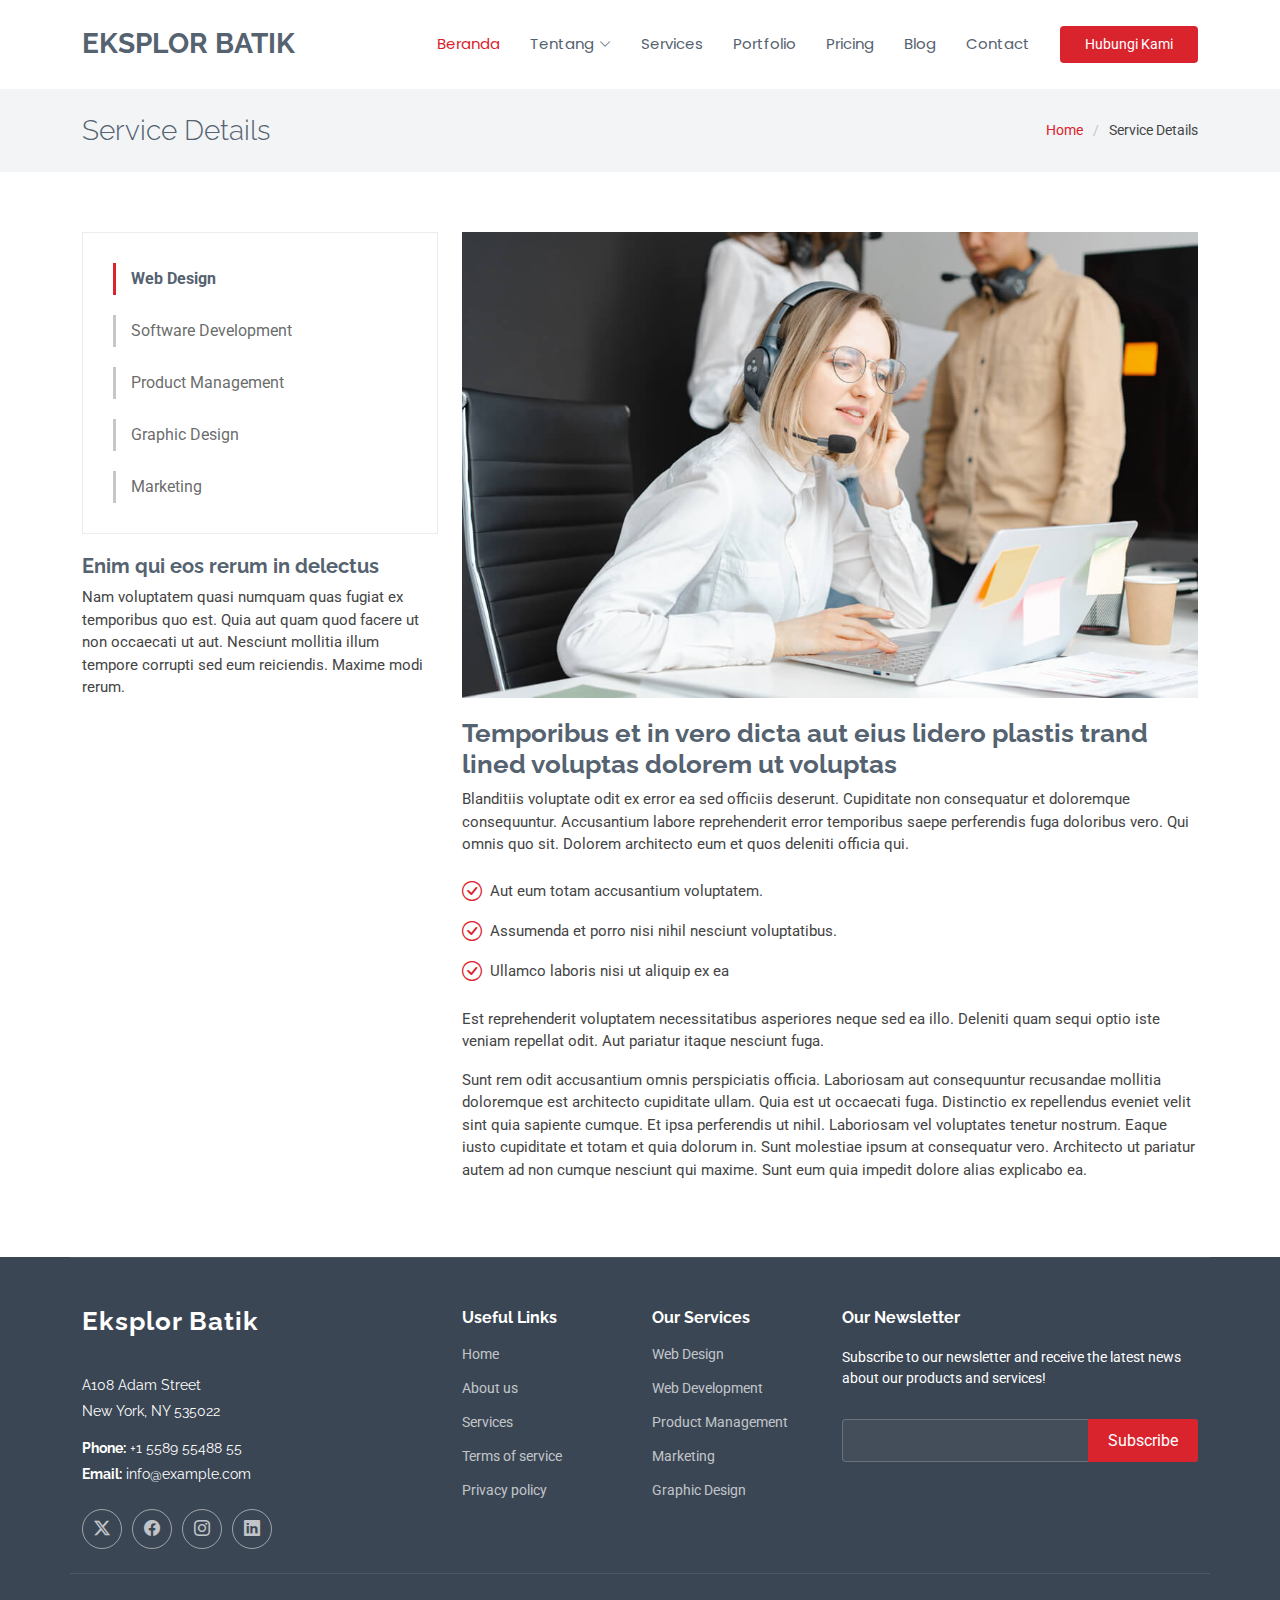
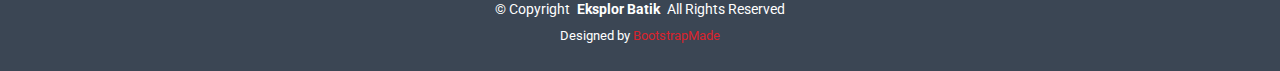
<file: service-details.html>
<!DOCTYPE html>
<html lang="en">

<head>
  <meta charset="utf-8">
  <meta content="width=device-width, initial-scale=1.0" name="viewport">
  <title>Service Details - Eksplor Batik Bootstrap Template</title>
  <meta name="description" content="">
  <meta name="keywords" content="">

  <!-- Favicons -->
  <link href="assets/img/favicon.png" rel="icon">
  <link href="assets/img/apple-touch-icon.png" rel="apple-touch-icon">

  <!-- Fonts -->
  <link href="https://fonts.googleapis.com" rel="preconnect">
  <link href="https://fonts.gstatic.com" rel="preconnect" crossorigin>
  <link href="https://fonts.googleapis.com/css2?family=Roboto:ital,wght@0,100;0,300;0,400;0,500;0,700;0,900;1,100;1,300;1,400;1,500;1,700;1,900&family=Poppins:ital,wght@0,100;0,200;0,300;0,400;0,500;0,600;0,700;0,800;0,900;1,100;1,200;1,300;1,400;1,500;1,600;1,700;1,800;1,900&family=Raleway:ital,wght@0,100;0,200;0,300;0,400;0,500;0,600;0,700;0,800;0,900;1,100;1,200;1,300;1,400;1,500;1,600;1,700;1,800;1,900&display=swap" rel="stylesheet">

  <!-- Vendor CSS Files -->
  <link href="assets/vendor/bootstrap/css/bootstrap.min.css" rel="stylesheet">
  <link href="assets/vendor/bootstrap-icons/bootstrap-icons.css" rel="stylesheet">
  <link href="assets/vendor/aos/aos.css" rel="stylesheet">
  <link href="assets/vendor/glightbox/css/glightbox.min.css" rel="stylesheet">
  <link href="assets/vendor/swiper/swiper-bundle.min.css" rel="stylesheet">

  <!-- Main CSS File -->
  <link href="assets/css/main.css" rel="stylesheet">

  <!-- =======================================================
  * Template Name: Eksplor Batik
  * Template URL: https://bootstrapmade.com/Eksplor Batik-free-bootstrap-theme/
  * Updated: Aug 07 2024 with Bootstrap v5.3.3
  * Author: BootstrapMade.com
  * License: https://bootstrapmade.com/license/
  ======================================================== -->
</head>

<body class="service-details-page">

  <header id="header" class="header d-flex align-items-center sticky-top">
    <div class="container-fluid container-xl position-relative d-flex align-items-center">

      <a href="index.html" class="logo d-flex align-items-center me-auto">
        <!-- Uncomment the line below if you also wish to use an image logo -->
        <!-- <img src="assets/img/logo.png" alt=""> -->
        <h1 class="sitename">Eksplor Batik</h1>
      </a>

      <nav id="navmenu" class="navmenu">
        <ul>
          <li><a href="index.html" class="active">Beranda</a></li>
          <li class="dropdown"><a href="about.html"><span>Tentang</span> <i
                class="bi bi-chevron-down toggle-dropdown"></i></a>
            <ul>
              <!-- <li><a href="team.html">Team</a></li> -->
              <li><a href="testimonials.html">Testimoni</a></li>
              <!-- <li class="dropdown"><a href="#"><span>Deep Dropdown</span> <i
                    class="bi bi-chevron-down toggle-dropdown"></i></a>
                <ul>
                  <li><a href="#">Deep Dropdown 1</a></li>
                  <li><a href="#">Deep Dropdown 2</a></li>
                  <li><a href="#">Deep Dropdown 3</a></li>
                  <li><a href="#">Deep Dropdown 4</a></li>
                  <li><a href="#">Deep Dropdown 5</a></li>
                </ul>
              </li> -->
            </ul>
          </li>
          <li><a href="services.html">Services</a></li>
          <li><a href="portfolio.html">Portfolio</a></li>
          <li><a href="pricing.html">Pricing</a></li>
          <li><a href="blog.html">Blog</a></li>
          <li><a href="contact.html">Contact</a></li>
        </ul>
        <i class="mobile-nav-toggle d-xl-none bi bi-list"></i>
      </nav>

      <a class="btn-getstarted" href="about.html">Hubungi Kami</a>

    </div>
  </header>

  <main class="main">

    <!-- Page Title -->
    <div class="page-title light-background">
      <div class="container d-lg-flex justify-content-between align-items-center">
        <h1 class="mb-2 mb-lg-0">Service Details</h1>
        <nav class="breadcrumbs">
          <ol>
            <li><a href="index.html">Home</a></li>
            <li class="current">Service Details</li>
          </ol>
        </nav>
      </div>
    </div><!-- End Page Title -->

    <!-- Service Details Section -->
    <section id="service-details" class="service-details section">

      <div class="container">

        <div class="row gy-4">

          <div class="col-lg-4" data-aos="fade-up" data-aos-delay="100">
            <div class="services-list">
              <a href="#" class="active">Web Design</a>
              <a href="#">Software Development</a>
              <a href="#">Product Management</a>
              <a href="#">Graphic Design</a>
              <a href="#">Marketing</a>
            </div>

            <h4>Enim qui eos rerum in delectus</h4>
            <p>Nam voluptatem quasi numquam quas fugiat ex temporibus quo est. Quia aut quam quod facere ut non occaecati ut aut. Nesciunt mollitia illum tempore corrupti sed eum reiciendis. Maxime modi rerum.</p>
          </div>

          <div class="col-lg-8" data-aos="fade-up" data-aos-delay="200">
            <img src="assets/img/services.jpg" alt="" class="img-fluid services-img">
            <h3>Temporibus et in vero dicta aut eius lidero plastis trand lined voluptas dolorem ut voluptas</h3>
            <p>
              Blanditiis voluptate odit ex error ea sed officiis deserunt. Cupiditate non consequatur et doloremque consequuntur. Accusantium labore reprehenderit error temporibus saepe perferendis fuga doloribus vero. Qui omnis quo sit. Dolorem architecto eum et quos deleniti officia qui.
            </p>
            <ul>
              <li><i class="bi bi-check-circle"></i> <span>Aut eum totam accusantium voluptatem.</span></li>
              <li><i class="bi bi-check-circle"></i> <span>Assumenda et porro nisi nihil nesciunt voluptatibus.</span></li>
              <li><i class="bi bi-check-circle"></i> <span>Ullamco laboris nisi ut aliquip ex ea</span></li>
            </ul>
            <p>
              Est reprehenderit voluptatem necessitatibus asperiores neque sed ea illo. Deleniti quam sequi optio iste veniam repellat odit. Aut pariatur itaque nesciunt fuga.
            </p>
            <p>
              Sunt rem odit accusantium omnis perspiciatis officia. Laboriosam aut consequuntur recusandae mollitia doloremque est architecto cupiditate ullam. Quia est ut occaecati fuga. Distinctio ex repellendus eveniet velit sint quia sapiente cumque. Et ipsa perferendis ut nihil. Laboriosam vel voluptates tenetur nostrum. Eaque iusto cupiditate et totam et quia dolorum in. Sunt molestiae ipsum at consequatur vero. Architecto ut pariatur autem ad non cumque nesciunt qui maxime. Sunt eum quia impedit dolore alias explicabo ea.
            </p>
          </div>

        </div>

      </div>

    </section><!-- /Service Details Section -->

  </main>

  <footer id="footer" class="footer dark-background">

    <div class="container footer-top">
      <div class="row gy-4">
        <div class="col-lg-4 col-md-6 footer-about">
          <a href="index.html" class="logo d-flex align-items-center">
            <span class="sitename">Eksplor Batik</span>
          </a>
          <div class="footer-contact pt-3">
            <p>A108 Adam Street</p>
            <p>New York, NY 535022</p>
            <p class="mt-3"><strong>Phone:</strong> <span>+1 5589 55488 55</span></p>
            <p><strong>Email:</strong> <span>info@example.com</span></p>
          </div>
          <div class="social-links d-flex mt-4">
            <a href=""><i class="bi bi-twitter-x"></i></a>
            <a href=""><i class="bi bi-facebook"></i></a>
            <a href=""><i class="bi bi-instagram"></i></a>
            <a href=""><i class="bi bi-linkedin"></i></a>
          </div>
        </div>

        <div class="col-lg-2 col-md-3 footer-links">
          <h4>Useful Links</h4>
          <ul>
            <li><a href="#">Home</a></li>
            <li><a href="#">About us</a></li>
            <li><a href="#">Services</a></li>
            <li><a href="#">Terms of service</a></li>
            <li><a href="#">Privacy policy</a></li>
          </ul>
        </div>

        <div class="col-lg-2 col-md-3 footer-links">
          <h4>Our Services</h4>
          <ul>
            <li><a href="#">Web Design</a></li>
            <li><a href="#">Web Development</a></li>
            <li><a href="#">Product Management</a></li>
            <li><a href="#">Marketing</a></li>
            <li><a href="#">Graphic Design</a></li>
          </ul>
        </div>

        <div class="col-lg-4 col-md-12 footer-newsletter">
          <h4>Our Newsletter</h4>
          <p>Subscribe to our newsletter and receive the latest news about our products and services!</p>
          <form action="forms/newsletter.php" method="post" class="php-email-form">
            <div class="newsletter-form"><input type="email" name="email"><input type="submit" value="Subscribe"></div>
            <div class="loading">Loading</div>
            <div class="error-message"></div>
            <div class="sent-message">Your subscription request has been sent. Thank you!</div>
          </form>
        </div>

      </div>
    </div>

    <div class="container copyright text-center mt-4">
      <p>© <span>Copyright</span> <strong class="px-1 sitename">Eksplor Batik</strong> <span>All Rights Reserved</span></p>
      <div class="credits">
        <!-- All the links in the footer should remain intact. -->
        <!-- You can delete the links only if you've purchased the pro version. -->
        <!-- Licensing information: https://bootstrapmade.com/license/ -->
        <!-- Purchase the pro version with working PHP/AJAX contact form: [buy-url] -->
        Designed by <a href="https://bootstrapmade.com/">BootstrapMade</a>
      </div>
    </div>

  </footer>

  <!-- Scroll Top -->
  <a href="#" id="scroll-top" class="scroll-top d-flex align-items-center justify-content-center"><i class="bi bi-arrow-up-short"></i></a>

  <!-- Preloader -->
  <div id="preloader"></div>

  <!-- Vendor JS Files -->
  <script src="assets/vendor/bootstrap/js/bootstrap.bundle.min.js"></script>
  <script src="assets/vendor/php-email-form/validate.js"></script>
  <script src="assets/vendor/aos/aos.js"></script>
  <script src="assets/vendor/glightbox/js/glightbox.min.js"></script>
  <script src="assets/vendor/imagesloaded/imagesloaded.pkgd.min.js"></script>
  <script src="assets/vendor/isotope-layout/isotope.pkgd.min.js"></script>
  <script src="assets/vendor/purecounter/purecounter_vanilla.js"></script>
  <script src="assets/vendor/waypoints/noframework.waypoints.js"></script>
  <script src="assets/vendor/swiper/swiper-bundle.min.js"></script>

  <!-- Main JS File -->
  <script src="assets/js/main.js"></script>

</body>

</html>
</file>
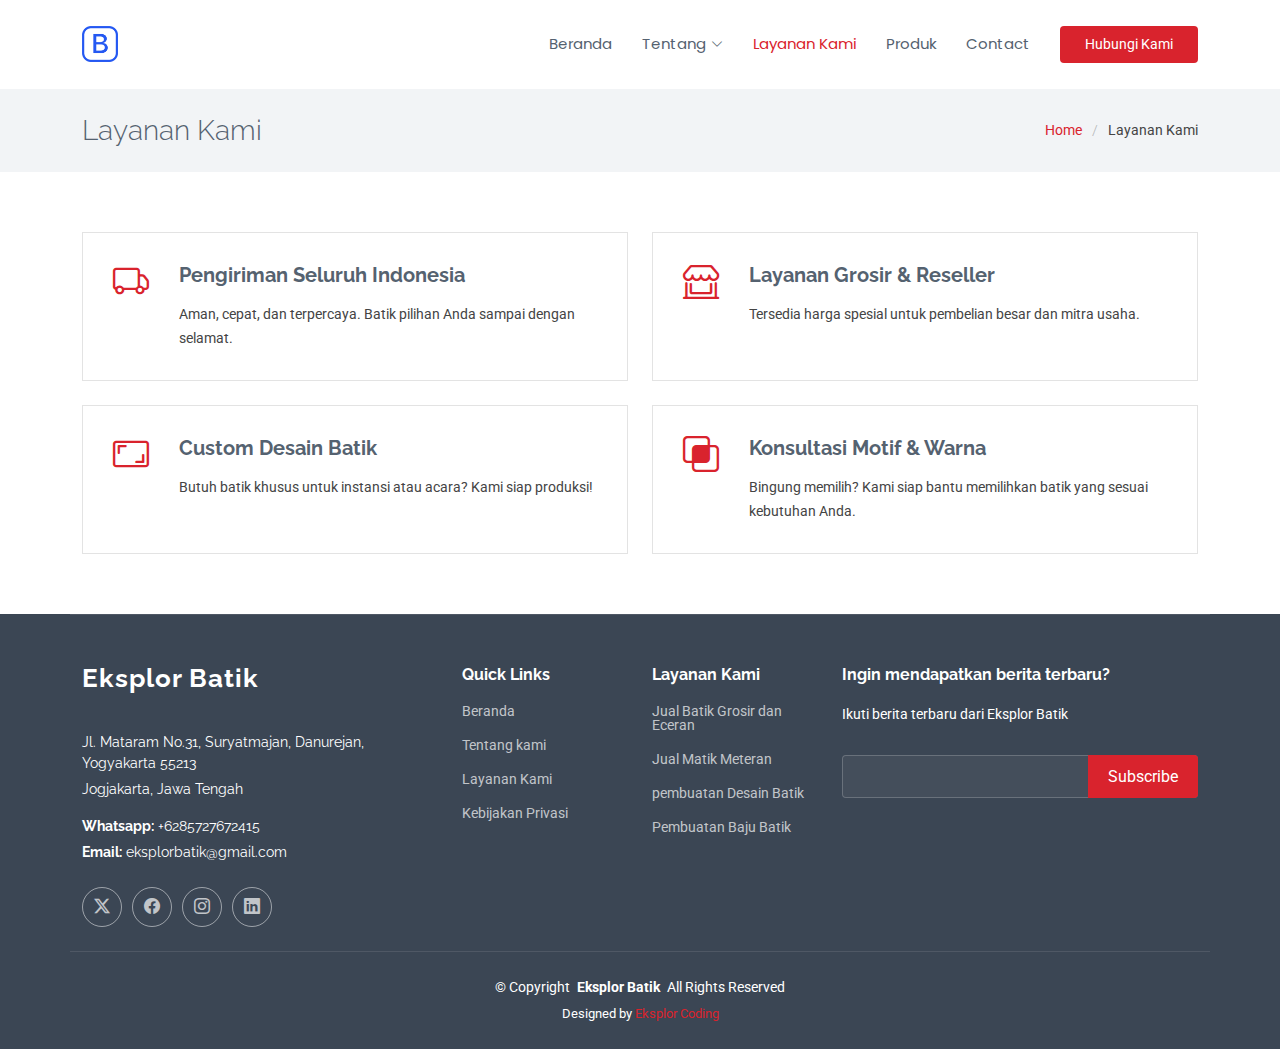
<file: services.html>
<!DOCTYPE html>
<html lang="en">

<head>
  <meta charset="utf-8">
  <meta content="width=device-width, initial-scale=1.0" name="viewport">
  <title>Layanan - Eksplor Batik</title>
  <meta name="description" content="">
  <meta name="keywords" content="">

  <!-- Favicons -->
  <link href="assets/img/favicon.png" rel="icon">
  <!-- <link href="assets/img/apple-touch-icon.png" rel="apple-touch-icon"> -->

  <!-- Fonts -->
  <link href="https://fonts.googleapis.com" rel="preconnect">
  <link href="https://fonts.gstatic.com" rel="preconnect" crossorigin>
  <link
    href="https://fonts.googleapis.com/css2?family=Roboto:ital,wght@0,100;0,300;0,400;0,500;0,700;0,900;1,100;1,300;1,400;1,500;1,700;1,900&family=Poppins:ital,wght@0,100;0,200;0,300;0,400;0,500;0,600;0,700;0,800;0,900;1,100;1,200;1,300;1,400;1,500;1,600;1,700;1,800;1,900&family=Raleway:ital,wght@0,100;0,200;0,300;0,400;0,500;0,600;0,700;0,800;0,900;1,100;1,200;1,300;1,400;1,500;1,600;1,700;1,800;1,900&display=swap"
    rel="stylesheet">

  <!-- Vendor CSS Files -->
  <link href="assets/vendor/bootstrap/css/bootstrap.min.css" rel="stylesheet">
  <link href="assets/vendor/bootstrap-icons/bootstrap-icons.css" rel="stylesheet">
  <link href="assets/vendor/aos/aos.css" rel="stylesheet">
  <link href="assets/vendor/glightbox/css/glightbox.min.css" rel="stylesheet">
  <link href="assets/vendor/swiper/swiper-bundle.min.css" rel="stylesheet">

  <!-- Main CSS File -->
  <link href="assets/css/main.css" rel="stylesheet">

  <!-- =======================================================
  * Template Name: Eksplor Batik
  * Template URL: https://bootstrapmade.com/Eksplor Batik-free-bootstrap-theme/
  * Updated: Aug 07 2024 with Bootstrap v5.3.3
  * Author: BootstrapMade.com
  * License: https://bootstrapmade.com/license/
  ======================================================== -->
</head>

<body class="services-page">

  <header id="header" class="header d-flex align-items-center sticky-top">
    <div class="container-fluid container-xl position-relative d-flex align-items-center">

      <a href="index.html" class="logo d-flex align-items-center me-auto">
        <!-- Uncomment the line below if you also wish to use an image logo -->
        <img src="assets/img/logo.png" alt="">
        <!-- <h1 class="sitename">Eksplor Batik</h1> -->
      </a>

      <nav id="navmenu" class="navmenu">
        <ul>
          <li><a href="index.html">Beranda</a></li>
          <li class="dropdown"><a href="about.html"><span>Tentang</span> <i
                class="bi bi-chevron-down toggle-dropdown"></i></a>
            <ul>
              <!-- <li><a href="team.html">Team</a></li> -->
              <li><a href="testimonials.html">Testimoni</a></li>
              <!-- <li class="dropdown"><a href="#"><span>Deep Dropdown</span> <i
                    class="bi bi-chevron-down toggle-dropdown"></i></a>
                <ul>
                  <li><a href="#">Deep Dropdown 1</a></li>
                  <li><a href="#">Deep Dropdown 2</a></li>
                  <li><a href="#">Deep Dropdown 3</a></li>
                  <li><a href="#">Deep Dropdown 4</a></li>
                  <li><a href="#">Deep Dropdown 5</a></li>
                </ul>
              </li> -->
            </ul>
          </li>
          <li><a href="services.html" class="active">Layanan Kami</a></li>
          <li><a href="produk.html">Produk</a></li>
          <!-- <li><a href="pricing.html">Pricing</a></li>
          <li><a href="blog.html">Blog</a></li> -->
          <li><a href="contact.html">Contact</a></li>
        </ul>
        <i class="mobile-nav-toggle d-xl-none bi bi-list"></i>
      </nav>

      <a class="btn-getstarted" href="https://wa.me/6285727672415">Hubungi Kami</a>

    </div>
  </header>

  <main class="main">

    <!-- Page Title -->
    <div class="page-title light-background">
      <div class="container d-lg-flex justify-content-between align-items-center">
        <h1 class="mb-2 mb-lg-0">Layanan Kami</h1>
        <nav class="breadcrumbs">
          <ol>
            <li><a href="index.html">Home</a></li>
            <li class="current">Layanan Kami</li>
          </ol>
        </nav>
      </div>
    </div><!-- End Page Title -->

    <!-- Services Section -->
    <section id="services" class="services section">

      <div class="container">

        <div class="row gy-4">
          <div class="col-md-6" data-aos="fade-up" data-aos-delay="200">
            <div class="service-item d-flex position-relative h-100">
              <i class="bi bi-truck icon flex-shrink-0"></i>
              <div>
                <h4 class="title"><a href="#" class="stretched-link">Pengiriman Seluruh Indonesia</a></h4>
                <p class="description">Aman, cepat, dan terpercaya. Batik pilihan Anda sampai dengan selamat.</p>
              </div>
            </div>
          </div><!-- End Service Item -->

          <div class="col-md-6" data-aos="fade-up" data-aos-delay="300">
            <div class="service-item d-flex position-relative h-100">
              <i class="bi bi-shop-window icon flex-shrink-0"></i>
              <div>
                <h4 class="title"><a href="#" class="stretched-link">Layanan Grosir & Reseller</a></h4>
                <p class="description">Tersedia harga spesial untuk pembelian besar dan mitra usaha.</p>
              </div>
            </div>
          </div><!-- End Service Item -->

          <div class="col-md-6" data-aos="fade-up" data-aos-delay="400">
            <div class="service-item d-flex position-relative h-100">
              <i class="bi bi-aspect-ratio icon flex-shrink-0"></i>
              <div>
                <h4 class="title"><a href="#" class="stretched-link">Custom Desain Batik</a></h4>
                <p class="description">Butuh batik khusus untuk instansi atau acara? Kami siap produksi!</p>
              </div>
            </div>
          </div><!-- End Service Item -->

          <div class="col-md-6" data-aos="fade-up" data-aos-delay="500">
            <div class="service-item d-flex position-relative h-100">
              <i class="bi bi-intersect icon flex-shrink-0"></i>
              <div>
                <h4 class="title"><a href="#" class="stretched-link">Konsultasi Motif & Warna</a></h4>
                <p class="description">Bingung memilih? Kami siap bantu memilihkan batik yang sesuai kebutuhan Anda.</p>
              </div>
            </div>
          </div><!-- End Service Item -->
        </div>

      </div>

    </section><!-- /Services Section -->

  </main>

  <footer id="footer" class="footer dark-background">

    <div class="container footer-top">
      <div class="row gy-4">
        <div class="col-lg-4 col-md-6 footer-about">
          <a href="index.html" class="logo d-flex align-items-center">
            <span class="sitename">Eksplor Batik</span>
          </a>
          <div class="footer-contact pt-3">
            <p>Jl. Mataram No.31, Suryatmajan, Danurejan, Yogyakarta 55213</p>
            <p>Jogjakarta, Jawa Tengah</p>
            <p class="mt-3"><strong>Whatsapp:</strong> <span>+6285727672415</span></p>
            <p><strong>Email:</strong> <span>eksplorbatik@gmail.com</span></p>
          </div>
          <div class="social-links d-flex mt-4">
            <a href=""><i class="bi bi-twitter-x"></i></a>
            <a href=""><i class="bi bi-facebook"></i></a>
            <a href="https://www.instagram.com/eksplorcoding/"><i class="bi bi-instagram"></i></a>
            <a href="https://www.linkedin.com/in/eksplorcoding"><i class="bi bi-linkedin"></i></a>
          </div>
        </div>

        <div class="col-lg-2 col-md-3 footer-links">
          <h4>Quick Links</h4>
          <ul>
            <li><a href="#">Beranda</a></li>
            <li><a href="#">Tentang kami</a></li>
            <li><a href="#">Layanan Kami</a></li>
            <!-- <li><a href="#">Terms of service</a></li> -->
            <li><a href="#">Kebijakan Privasi</a></li>
          </ul>
        </div>

        <div class="col-lg-2 col-md-3 footer-links">
          <h4>Layanan Kami</h4>
          <ul>
            <li><a href="#">Jual Batik Grosir dan Eceran</a></li>
            <li><a href="#">Jual Matik Meteran</a></li>
            <li><a href="#">pembuatan Desain Batik</a></li>
            <li><a href="#">Pembuatan Baju Batik</a></li>
            <!-- <li><a href="#">Graphic Design</a></li> -->
          </ul>
        </div>

        <div class="col-lg-4 col-md-12 footer-newsletter">
          <h4>Ingin mendapatkan berita terbaru?</h4>
          <p>Ikuti berita terbaru dari Eksplor Batik</p>
          <form action="forms/newsletter.php" method="post" class="php-email-form">
            <div class="newsletter-form"><input type="email" name="email"><input type="submit" value="Subscribe"></div>
            <div class="loading">Loading</div>
            <div class="error-message"></div>
            <div class="sent-message">Pesan berhasil dikirim. Terima kasih!</div>
          </form>
        </div>

      </div>
    </div>

    <div class="container copyright text-center mt-4">
      <p>© <span>Copyright</span> <strong class="px-1 sitename">Eksplor Batik</strong> <span>All Rights Reserved</span>
      </p>
      <div class="credits">
        <!-- All the links in the footer should remain intact. -->
        <!-- You can delete the links only if you've purchased the pro version. -->
        <!-- Licensing information: https://bootstrapmade.com/license/ -->
        <!-- Purchase the pro version with working PHP/AJAX contact form: [buy-url] -->
        Designed by <a href="https://eksplorcoding.com/">Eksplor Coding</a>
      </div>
    </div>

  </footer>

  <!-- Scroll Top -->
  <a href="#" id="scroll-top" class="scroll-top d-flex align-items-center justify-content-center"><i
      class="bi bi-arrow-up-short"></i></a>

  <!-- Preloader -->
  <div id="preloader"></div>

  <!-- Vendor JS Files -->
  <script src="assets/vendor/bootstrap/js/bootstrap.bundle.min.js"></script>
  <script src="assets/vendor/php-email-form/validate.js"></script>
  <script src="assets/vendor/aos/aos.js"></script>
  <script src="assets/vendor/glightbox/js/glightbox.min.js"></script>
  <script src="assets/vendor/imagesloaded/imagesloaded.pkgd.min.js"></script>
  <script src="assets/vendor/isotope-layout/isotope.pkgd.min.js"></script>
  <script src="assets/vendor/purecounter/purecounter_vanilla.js"></script>
  <script src="assets/vendor/waypoints/noframework.waypoints.js"></script>
  <script src="assets/vendor/swiper/swiper-bundle.min.js"></script>

  <!-- Main JS File -->
  <script src="assets/js/main.js"></script>

</body>

</html>
</file>
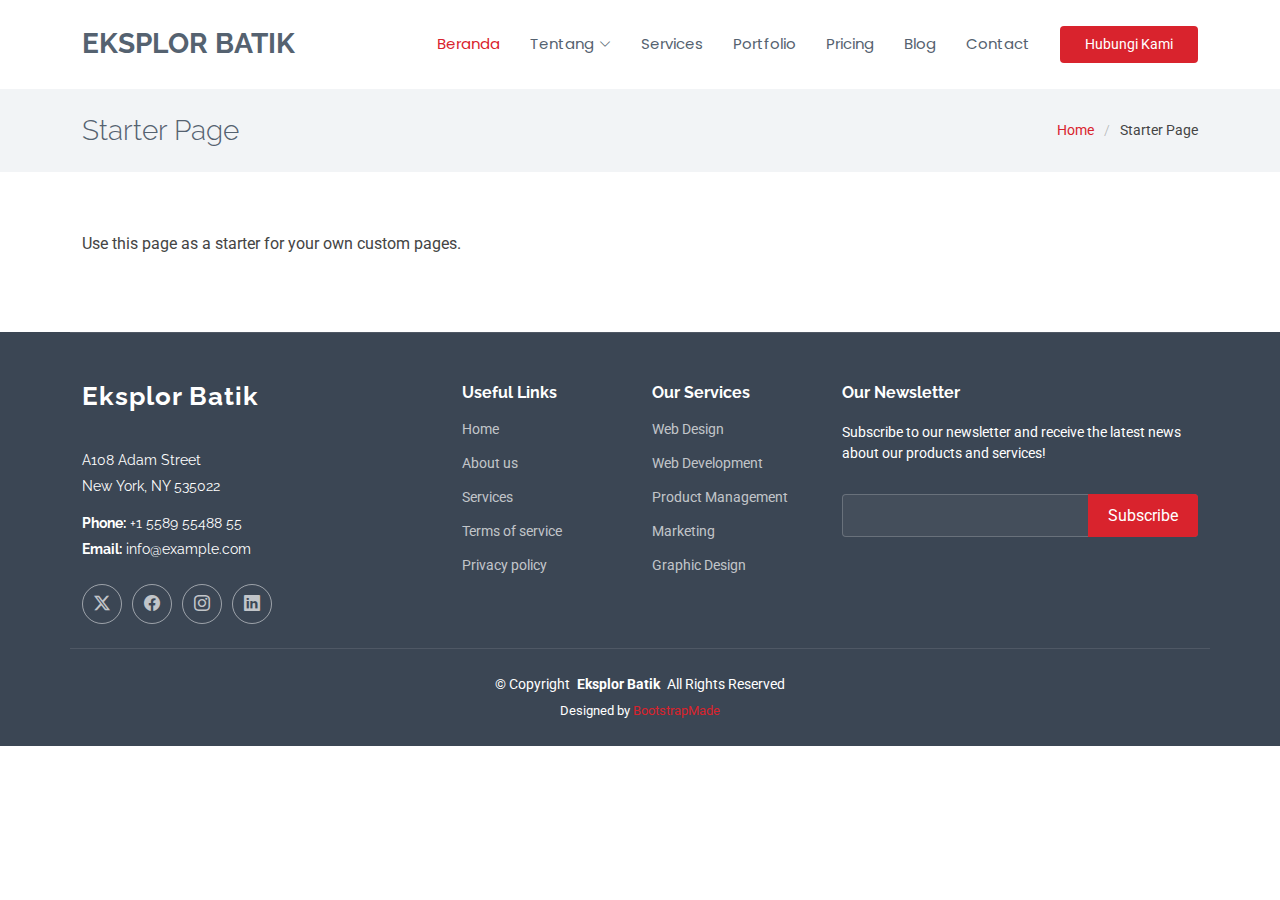
<file: starter-page.html>
<!DOCTYPE html>
<html lang="en">

<head>
  <meta charset="utf-8">
  <meta content="width=device-width, initial-scale=1.0" name="viewport">
  <title>Starter Page - Eksplor Batik Bootstrap Template</title>
  <meta name="description" content="">
  <meta name="keywords" content="">

  <!-- Favicons -->
  <link href="assets/img/favicon.png" rel="icon">
  <link href="assets/img/apple-touch-icon.png" rel="apple-touch-icon">

  <!-- Fonts -->
  <link href="https://fonts.googleapis.com" rel="preconnect">
  <link href="https://fonts.gstatic.com" rel="preconnect" crossorigin>
  <link href="https://fonts.googleapis.com/css2?family=Roboto:ital,wght@0,100;0,300;0,400;0,500;0,700;0,900;1,100;1,300;1,400;1,500;1,700;1,900&family=Poppins:ital,wght@0,100;0,200;0,300;0,400;0,500;0,600;0,700;0,800;0,900;1,100;1,200;1,300;1,400;1,500;1,600;1,700;1,800;1,900&family=Raleway:ital,wght@0,100;0,200;0,300;0,400;0,500;0,600;0,700;0,800;0,900;1,100;1,200;1,300;1,400;1,500;1,600;1,700;1,800;1,900&display=swap" rel="stylesheet">

  <!-- Vendor CSS Files -->
  <link href="assets/vendor/bootstrap/css/bootstrap.min.css" rel="stylesheet">
  <link href="assets/vendor/bootstrap-icons/bootstrap-icons.css" rel="stylesheet">
  <link href="assets/vendor/aos/aos.css" rel="stylesheet">
  <link href="assets/vendor/glightbox/css/glightbox.min.css" rel="stylesheet">
  <link href="assets/vendor/swiper/swiper-bundle.min.css" rel="stylesheet">

  <!-- Main CSS File -->
  <link href="assets/css/main.css" rel="stylesheet">

  <!-- =======================================================
  * Template Name: Eksplor Batik
  * Template URL: https://bootstrapmade.com/Eksplor Batik-free-bootstrap-theme/
  * Updated: Aug 07 2024 with Bootstrap v5.3.3
  * Author: BootstrapMade.com
  * License: https://bootstrapmade.com/license/
  ======================================================== -->
</head>

<body class="starter-page-page">

  <header id="header" class="header d-flex align-items-center sticky-top">
    <div class="container-fluid container-xl position-relative d-flex align-items-center">

      <a href="index.html" class="logo d-flex align-items-center me-auto">
        <!-- Uncomment the line below if you also wish to use an image logo -->
        <!-- <img src="assets/img/logo.png" alt=""> -->
        <h1 class="sitename">Eksplor Batik</h1>
      </a>

      <nav id="navmenu" class="navmenu">
        <ul>
          <li><a href="index.html" class="active">Beranda</a></li>
          <li class="dropdown"><a href="about.html"><span>Tentang</span> <i
                class="bi bi-chevron-down toggle-dropdown"></i></a>
            <ul>
              <!-- <li><a href="team.html">Team</a></li> -->
              <li><a href="testimonials.html">Testimoni</a></li>
              <!-- <li class="dropdown"><a href="#"><span>Deep Dropdown</span> <i
                    class="bi bi-chevron-down toggle-dropdown"></i></a>
                <ul>
                  <li><a href="#">Deep Dropdown 1</a></li>
                  <li><a href="#">Deep Dropdown 2</a></li>
                  <li><a href="#">Deep Dropdown 3</a></li>
                  <li><a href="#">Deep Dropdown 4</a></li>
                  <li><a href="#">Deep Dropdown 5</a></li>
                </ul>
              </li> -->
            </ul>
          </li>
          <li><a href="services.html">Services</a></li>
          <li><a href="portfolio.html">Portfolio</a></li>
          <li><a href="pricing.html">Pricing</a></li>
          <li><a href="blog.html">Blog</a></li>
          <li><a href="contact.html">Contact</a></li>
        </ul>
        <i class="mobile-nav-toggle d-xl-none bi bi-list"></i>
      </nav>

      <a class="btn-getstarted" href="about.html">Hubungi Kami</a>

    </div>
  </header>

  <main class="main">

    <!-- Page Title -->
    <div class="page-title light-background">
      <div class="container d-lg-flex justify-content-between align-items-center">
        <h1 class="mb-2 mb-lg-0">Starter Page</h1>
        <nav class="breadcrumbs">
          <ol>
            <li><a href="index.html">Home</a></li>
            <li class="current">Starter Page</li>
          </ol>
        </nav>
      </div>
    </div><!-- End Page Title -->

    <!-- Starter Section Section -->
    <section id="starter-section" class="starter-section section">

      <div class="container" data-aos="fade-up">
        <p>Use this page as a starter for your own custom pages.</p>
      </div>

    </section><!-- /Starter Section Section -->

  </main>

  <footer id="footer" class="footer dark-background">

    <div class="container footer-top">
      <div class="row gy-4">
        <div class="col-lg-4 col-md-6 footer-about">
          <a href="index.html" class="logo d-flex align-items-center">
            <span class="sitename">Eksplor Batik</span>
          </a>
          <div class="footer-contact pt-3">
            <p>A108 Adam Street</p>
            <p>New York, NY 535022</p>
            <p class="mt-3"><strong>Phone:</strong> <span>+1 5589 55488 55</span></p>
            <p><strong>Email:</strong> <span>info@example.com</span></p>
          </div>
          <div class="social-links d-flex mt-4">
            <a href=""><i class="bi bi-twitter-x"></i></a>
            <a href=""><i class="bi bi-facebook"></i></a>
            <a href=""><i class="bi bi-instagram"></i></a>
            <a href=""><i class="bi bi-linkedin"></i></a>
          </div>
        </div>

        <div class="col-lg-2 col-md-3 footer-links">
          <h4>Useful Links</h4>
          <ul>
            <li><a href="#">Home</a></li>
            <li><a href="#">About us</a></li>
            <li><a href="#">Services</a></li>
            <li><a href="#">Terms of service</a></li>
            <li><a href="#">Privacy policy</a></li>
          </ul>
        </div>

        <div class="col-lg-2 col-md-3 footer-links">
          <h4>Our Services</h4>
          <ul>
            <li><a href="#">Web Design</a></li>
            <li><a href="#">Web Development</a></li>
            <li><a href="#">Product Management</a></li>
            <li><a href="#">Marketing</a></li>
            <li><a href="#">Graphic Design</a></li>
          </ul>
        </div>

        <div class="col-lg-4 col-md-12 footer-newsletter">
          <h4>Our Newsletter</h4>
          <p>Subscribe to our newsletter and receive the latest news about our products and services!</p>
          <form action="forms/newsletter.php" method="post" class="php-email-form">
            <div class="newsletter-form"><input type="email" name="email"><input type="submit" value="Subscribe"></div>
            <div class="loading">Loading</div>
            <div class="error-message"></div>
            <div class="sent-message">Your subscription request has been sent. Thank you!</div>
          </form>
        </div>

      </div>
    </div>

    <div class="container copyright text-center mt-4">
      <p>© <span>Copyright</span> <strong class="px-1 sitename">Eksplor Batik</strong> <span>All Rights Reserved</span></p>
      <div class="credits">
        <!-- All the links in the footer should remain intact. -->
        <!-- You can delete the links only if you've purchased the pro version. -->
        <!-- Licensing information: https://bootstrapmade.com/license/ -->
        <!-- Purchase the pro version with working PHP/AJAX contact form: [buy-url] -->
        Designed by <a href="https://bootstrapmade.com/">BootstrapMade</a>
      </div>
    </div>

  </footer>

  <!-- Scroll Top -->
  <a href="#" id="scroll-top" class="scroll-top d-flex align-items-center justify-content-center"><i class="bi bi-arrow-up-short"></i></a>

  <!-- Preloader -->
  <div id="preloader"></div>

  <!-- Vendor JS Files -->
  <script src="assets/vendor/bootstrap/js/bootstrap.bundle.min.js"></script>
  <script src="assets/vendor/php-email-form/validate.js"></script>
  <script src="assets/vendor/aos/aos.js"></script>
  <script src="assets/vendor/glightbox/js/glightbox.min.js"></script>
  <script src="assets/vendor/imagesloaded/imagesloaded.pkgd.min.js"></script>
  <script src="assets/vendor/isotope-layout/isotope.pkgd.min.js"></script>
  <script src="assets/vendor/purecounter/purecounter_vanilla.js"></script>
  <script src="assets/vendor/waypoints/noframework.waypoints.js"></script>
  <script src="assets/vendor/swiper/swiper-bundle.min.js"></script>

  <!-- Main JS File -->
  <script src="assets/js/main.js"></script>

</body>

</html>
</file>
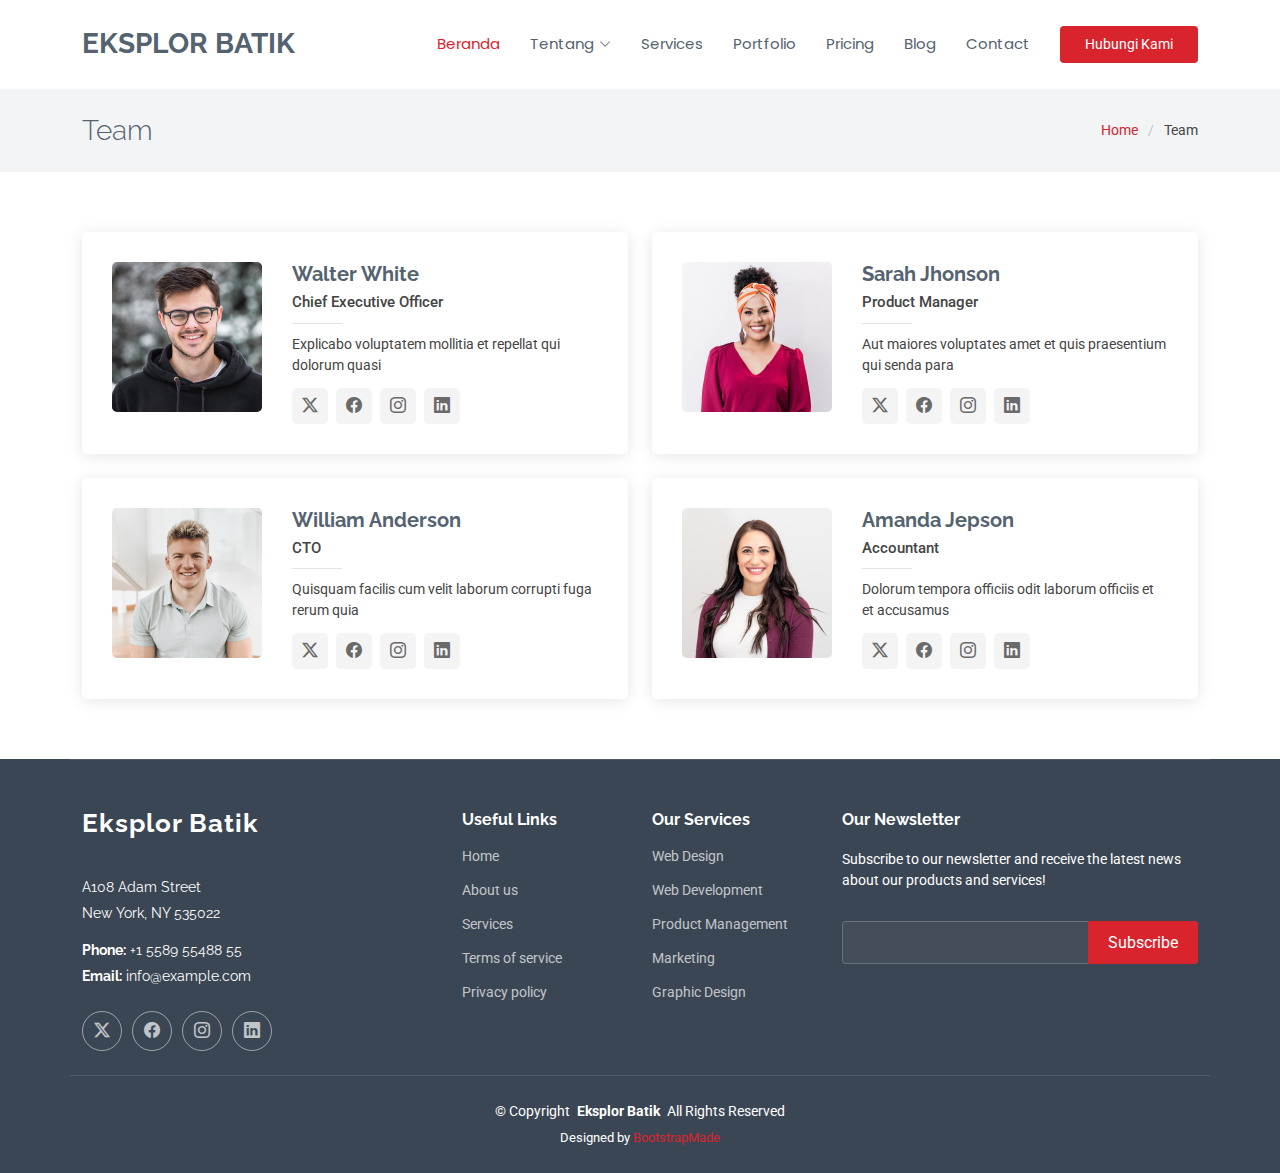
<file: team.html>
<!DOCTYPE html>
<html lang="en">

<head>
  <meta charset="utf-8">
  <meta content="width=device-width, initial-scale=1.0" name="viewport">
  <title>Team - Eksplor Batik Bootstrap Template</title>
  <meta name="description" content="">
  <meta name="keywords" content="">

  <!-- Favicons -->
  <link href="assets/img/favicon.png" rel="icon">
  <link href="assets/img/apple-touch-icon.png" rel="apple-touch-icon">

  <!-- Fonts -->
  <link href="https://fonts.googleapis.com" rel="preconnect">
  <link href="https://fonts.gstatic.com" rel="preconnect" crossorigin>
  <link href="https://fonts.googleapis.com/css2?family=Roboto:ital,wght@0,100;0,300;0,400;0,500;0,700;0,900;1,100;1,300;1,400;1,500;1,700;1,900&family=Poppins:ital,wght@0,100;0,200;0,300;0,400;0,500;0,600;0,700;0,800;0,900;1,100;1,200;1,300;1,400;1,500;1,600;1,700;1,800;1,900&family=Raleway:ital,wght@0,100;0,200;0,300;0,400;0,500;0,600;0,700;0,800;0,900;1,100;1,200;1,300;1,400;1,500;1,600;1,700;1,800;1,900&display=swap" rel="stylesheet">

  <!-- Vendor CSS Files -->
  <link href="assets/vendor/bootstrap/css/bootstrap.min.css" rel="stylesheet">
  <link href="assets/vendor/bootstrap-icons/bootstrap-icons.css" rel="stylesheet">
  <link href="assets/vendor/aos/aos.css" rel="stylesheet">
  <link href="assets/vendor/glightbox/css/glightbox.min.css" rel="stylesheet">
  <link href="assets/vendor/swiper/swiper-bundle.min.css" rel="stylesheet">

  <!-- Main CSS File -->
  <link href="assets/css/main.css" rel="stylesheet">

  <!-- =======================================================
  * Template Name: Eksplor Batik
  * Template URL: https://bootstrapmade.com/Eksplor Batik-free-bootstrap-theme/
  * Updated: Aug 07 2024 with Bootstrap v5.3.3
  * Author: BootstrapMade.com
  * License: https://bootstrapmade.com/license/
  ======================================================== -->
</head>

<body class="team-page">

  <header id="header" class="header d-flex align-items-center sticky-top">
    <div class="container-fluid container-xl position-relative d-flex align-items-center">

      <a href="index.html" class="logo d-flex align-items-center me-auto">
        <!-- Uncomment the line below if you also wish to use an image logo -->
        <!-- <img src="assets/img/logo.png" alt=""> -->
        <h1 class="sitename">Eksplor Batik</h1>
      </a>

      <nav id="navmenu" class="navmenu">
        <ul>
          <li><a href="index.html" class="active">Beranda</a></li>
          <li class="dropdown"><a href="about.html"><span>Tentang</span> <i
                class="bi bi-chevron-down toggle-dropdown"></i></a>
            <ul>
              <!-- <li><a href="team.html">Team</a></li> -->
              <li><a href="testimonials.html">Testimoni</a></li>
              <!-- <li class="dropdown"><a href="#"><span>Deep Dropdown</span> <i
                    class="bi bi-chevron-down toggle-dropdown"></i></a>
                <ul>
                  <li><a href="#">Deep Dropdown 1</a></li>
                  <li><a href="#">Deep Dropdown 2</a></li>
                  <li><a href="#">Deep Dropdown 3</a></li>
                  <li><a href="#">Deep Dropdown 4</a></li>
                  <li><a href="#">Deep Dropdown 5</a></li>
                </ul>
              </li> -->
            </ul>
          </li>
          <li><a href="services.html">Services</a></li>
          <li><a href="portfolio.html">Portfolio</a></li>
          <li><a href="pricing.html">Pricing</a></li>
          <li><a href="blog.html">Blog</a></li>
          <li><a href="contact.html">Contact</a></li>
        </ul>
        <i class="mobile-nav-toggle d-xl-none bi bi-list"></i>
      </nav>

      <a class="btn-getstarted" href="about.html">Hubungi Kami</a>

    </div>
  </header>

  <main class="main">

    <!-- Page Title -->
    <div class="page-title light-background">
      <div class="container d-lg-flex justify-content-between align-items-center">
        <h1 class="mb-2 mb-lg-0">Team</h1>
        <nav class="breadcrumbs">
          <ol>
            <li><a href="index.html">Home</a></li>
            <li class="current">Team</li>
          </ol>
        </nav>
      </div>
    </div><!-- End Page Title -->

    <!-- Team Section -->
    <section id="team" class="team section">

      <div class="container">

        <div class="row gy-4">

          <div class="col-lg-6" data-aos="fade-up" data-aos-delay="100">
            <div class="team-member d-flex align-items-start">
              <div class="pic"><img src="assets/img/team/team-1.jpg" class="img-fluid" alt=""></div>
              <div class="member-info">
                <h4>Walter White</h4>
                <span>Chief Executive Officer</span>
                <p>Explicabo voluptatem mollitia et repellat qui dolorum quasi</p>
                <div class="social">
                  <a href=""><i class="bi bi-twitter-x"></i></a>
                  <a href=""><i class="bi bi-facebook"></i></a>
                  <a href=""><i class="bi bi-instagram"></i></a>
                  <a href=""> <i class="bi bi-linkedin"></i> </a>
                </div>
              </div>
            </div>
          </div><!-- End Team Member -->

          <div class="col-lg-6" data-aos="fade-up" data-aos-delay="200">
            <div class="team-member d-flex align-items-start">
              <div class="pic"><img src="assets/img/team/team-2.jpg" class="img-fluid" alt=""></div>
              <div class="member-info">
                <h4>Sarah Jhonson</h4>
                <span>Product Manager</span>
                <p>Aut maiores voluptates amet et quis praesentium qui senda para</p>
                <div class="social">
                  <a href=""><i class="bi bi-twitter-x"></i></a>
                  <a href=""><i class="bi bi-facebook"></i></a>
                  <a href=""><i class="bi bi-instagram"></i></a>
                  <a href=""> <i class="bi bi-linkedin"></i> </a>
                </div>
              </div>
            </div>
          </div><!-- End Team Member -->

          <div class="col-lg-6" data-aos="fade-up" data-aos-delay="300">
            <div class="team-member d-flex align-items-start">
              <div class="pic"><img src="assets/img/team/team-3.jpg" class="img-fluid" alt=""></div>
              <div class="member-info">
                <h4>William Anderson</h4>
                <span>CTO</span>
                <p>Quisquam facilis cum velit laborum corrupti fuga rerum quia</p>
                <div class="social">
                  <a href=""><i class="bi bi-twitter-x"></i></a>
                  <a href=""><i class="bi bi-facebook"></i></a>
                  <a href=""><i class="bi bi-instagram"></i></a>
                  <a href=""> <i class="bi bi-linkedin"></i> </a>
                </div>
              </div>
            </div>
          </div><!-- End Team Member -->

          <div class="col-lg-6" data-aos="fade-up" data-aos-delay="400">
            <div class="team-member d-flex align-items-start">
              <div class="pic"><img src="assets/img/team/team-4.jpg" class="img-fluid" alt=""></div>
              <div class="member-info">
                <h4>Amanda Jepson</h4>
                <span>Accountant</span>
                <p>Dolorum tempora officiis odit laborum officiis et et accusamus</p>
                <div class="social">
                  <a href=""><i class="bi bi-twitter-x"></i></a>
                  <a href=""><i class="bi bi-facebook"></i></a>
                  <a href=""><i class="bi bi-instagram"></i></a>
                  <a href=""> <i class="bi bi-linkedin"></i> </a>
                </div>
              </div>
            </div>
          </div><!-- End Team Member -->

        </div>

      </div>

    </section><!-- /Team Section -->

  </main>

  <footer id="footer" class="footer dark-background">

    <div class="container footer-top">
      <div class="row gy-4">
        <div class="col-lg-4 col-md-6 footer-about">
          <a href="index.html" class="logo d-flex align-items-center">
            <span class="sitename">Eksplor Batik</span>
          </a>
          <div class="footer-contact pt-3">
            <p>A108 Adam Street</p>
            <p>New York, NY 535022</p>
            <p class="mt-3"><strong>Phone:</strong> <span>+1 5589 55488 55</span></p>
            <p><strong>Email:</strong> <span>info@example.com</span></p>
          </div>
          <div class="social-links d-flex mt-4">
            <a href=""><i class="bi bi-twitter-x"></i></a>
            <a href=""><i class="bi bi-facebook"></i></a>
            <a href=""><i class="bi bi-instagram"></i></a>
            <a href=""><i class="bi bi-linkedin"></i></a>
          </div>
        </div>

        <div class="col-lg-2 col-md-3 footer-links">
          <h4>Useful Links</h4>
          <ul>
            <li><a href="#">Home</a></li>
            <li><a href="#">About us</a></li>
            <li><a href="#">Services</a></li>
            <li><a href="#">Terms of service</a></li>
            <li><a href="#">Privacy policy</a></li>
          </ul>
        </div>

        <div class="col-lg-2 col-md-3 footer-links">
          <h4>Our Services</h4>
          <ul>
            <li><a href="#">Web Design</a></li>
            <li><a href="#">Web Development</a></li>
            <li><a href="#">Product Management</a></li>
            <li><a href="#">Marketing</a></li>
            <li><a href="#">Graphic Design</a></li>
          </ul>
        </div>

        <div class="col-lg-4 col-md-12 footer-newsletter">
          <h4>Our Newsletter</h4>
          <p>Subscribe to our newsletter and receive the latest news about our products and services!</p>
          <form action="forms/newsletter.php" method="post" class="php-email-form">
            <div class="newsletter-form"><input type="email" name="email"><input type="submit" value="Subscribe"></div>
            <div class="loading">Loading</div>
            <div class="error-message"></div>
            <div class="sent-message">Your subscription request has been sent. Thank you!</div>
          </form>
        </div>

      </div>
    </div>

    <div class="container copyright text-center mt-4">
      <p>© <span>Copyright</span> <strong class="px-1 sitename">Eksplor Batik</strong> <span>All Rights Reserved</span></p>
      <div class="credits">
        <!-- All the links in the footer should remain intact. -->
        <!-- You can delete the links only if you've purchased the pro version. -->
        <!-- Licensing information: https://bootstrapmade.com/license/ -->
        <!-- Purchase the pro version with working PHP/AJAX contact form: [buy-url] -->
        Designed by <a href="https://bootstrapmade.com/">BootstrapMade</a>
      </div>
    </div>

  </footer>

  <!-- Scroll Top -->
  <a href="#" id="scroll-top" class="scroll-top d-flex align-items-center justify-content-center"><i class="bi bi-arrow-up-short"></i></a>

  <!-- Preloader -->
  <div id="preloader"></div>

  <!-- Vendor JS Files -->
  <script src="assets/vendor/bootstrap/js/bootstrap.bundle.min.js"></script>
  <script src="assets/vendor/php-email-form/validate.js"></script>
  <script src="assets/vendor/aos/aos.js"></script>
  <script src="assets/vendor/glightbox/js/glightbox.min.js"></script>
  <script src="assets/vendor/imagesloaded/imagesloaded.pkgd.min.js"></script>
  <script src="assets/vendor/isotope-layout/isotope.pkgd.min.js"></script>
  <script src="assets/vendor/purecounter/purecounter_vanilla.js"></script>
  <script src="assets/vendor/waypoints/noframework.waypoints.js"></script>
  <script src="assets/vendor/swiper/swiper-bundle.min.js"></script>

  <!-- Main JS File -->
  <script src="assets/js/main.js"></script>

</body>

</html>
</file>
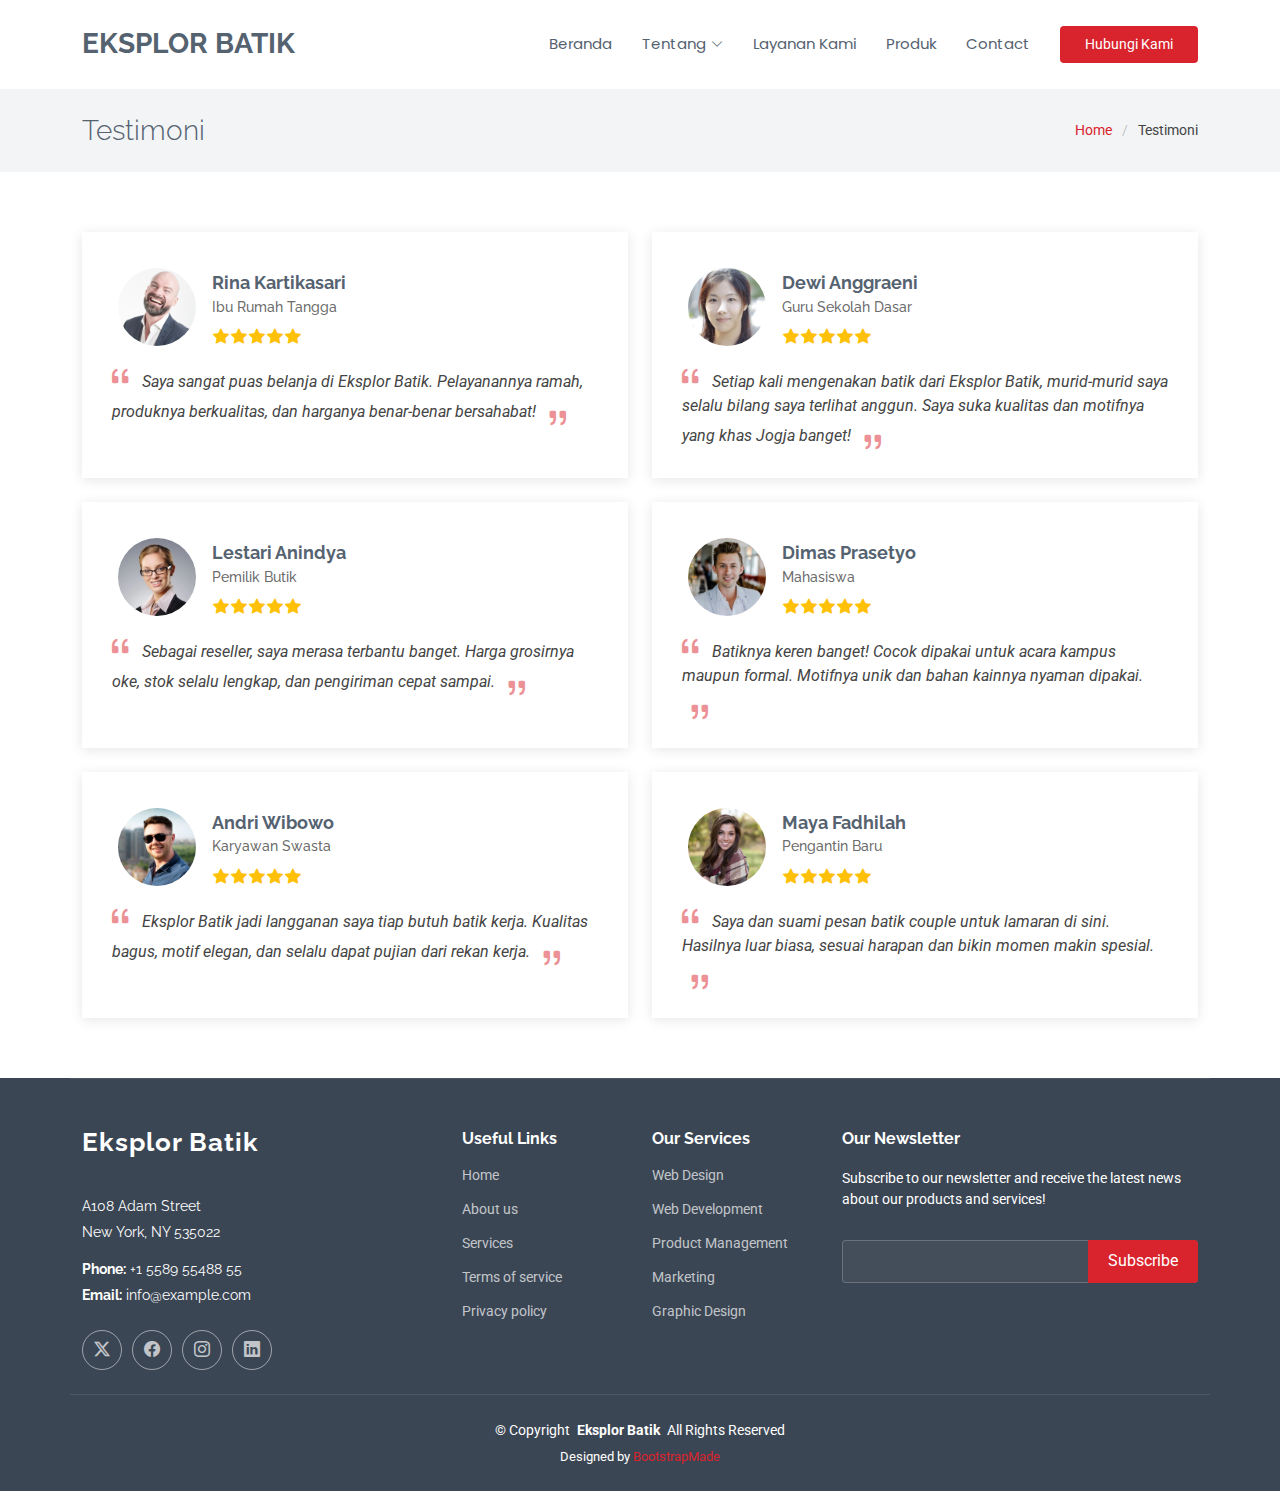
<file: testimonials.html>
<!DOCTYPE html>
<html lang="en">

<head>
  <meta charset="utf-8">
  <meta content="width=device-width, initial-scale=1.0" name="viewport">
  <title>Testimoni - Eksplor Batik</title>
  <meta name="description" content="">
  <meta name="keywords" content="">

  <!-- Favicons -->
  <link href="assets/img/favicon.png" rel="icon">
  <link href="assets/img/apple-touch-icon.png" rel="apple-touch-icon">

  <!-- Fonts -->
  <link href="https://fonts.googleapis.com" rel="preconnect">
  <link href="https://fonts.gstatic.com" rel="preconnect" crossorigin>
  <link
    href="https://fonts.googleapis.com/css2?family=Roboto:ital,wght@0,100;0,300;0,400;0,500;0,700;0,900;1,100;1,300;1,400;1,500;1,700;1,900&family=Poppins:ital,wght@0,100;0,200;0,300;0,400;0,500;0,600;0,700;0,800;0,900;1,100;1,200;1,300;1,400;1,500;1,600;1,700;1,800;1,900&family=Raleway:ital,wght@0,100;0,200;0,300;0,400;0,500;0,600;0,700;0,800;0,900;1,100;1,200;1,300;1,400;1,500;1,600;1,700;1,800;1,900&display=swap"
    rel="stylesheet">

  <!-- Vendor CSS Files -->
  <link href="assets/vendor/bootstrap/css/bootstrap.min.css" rel="stylesheet">
  <link href="assets/vendor/bootstrap-icons/bootstrap-icons.css" rel="stylesheet">
  <link href="assets/vendor/aos/aos.css" rel="stylesheet">
  <link href="assets/vendor/glightbox/css/glightbox.min.css" rel="stylesheet">
  <link href="assets/vendor/swiper/swiper-bundle.min.css" rel="stylesheet">

  <!-- Main CSS File -->
  <link href="assets/css/main.css" rel="stylesheet">

  <!-- =======================================================
  * Template Name: Eksplor Batik
  * Template URL: https://bootstrapmade.com/Eksplor Batik-free-bootstrap-theme/
  * Updated: Aug 07 2024 with Bootstrap v5.3.3
  * Author: BootstrapMade.com
  * License: https://bootstrapmade.com/license/
  ======================================================== -->
</head>

<body class="testimonials-page">

  <header id="header" class="header d-flex align-items-center sticky-top">
    <div class="container-fluid container-xl position-relative d-flex align-items-center">

      <a href="index.html" class="logo d-flex align-items-center me-auto">
        <!-- Uncomment the line below if you also wish to use an image logo -->
        <!-- <img src="assets/img/logo.png" alt=""> -->
        <h1 class="sitename">Eksplor Batik</h1>
      </a>

      <nav id="navmenu" class="navmenu">
        <ul>
          <li><a href="index.html">Beranda</a></li>
          <li class="dropdown"><a href="about.html"><span>Tentang</span> <i
                class="bi bi-chevron-down toggle-dropdown"></i></a>
            <ul>
              <!-- <li><a href="team.html">Team</a></li> -->
              <li><a href="testimonials.html"  class="active">Testimoni</a></li>
              <!-- <li class="dropdown"><a href="#"><span>Deep Dropdown</span> <i
                    class="bi bi-chevron-down toggle-dropdown"></i></a>
                <ul>
                  <li><a href="#">Deep Dropdown 1</a></li>
                  <li><a href="#">Deep Dropdown 2</a></li>
                  <li><a href="#">Deep Dropdown 3</a></li>
                  <li><a href="#">Deep Dropdown 4</a></li>
                  <li><a href="#">Deep Dropdown 5</a></li>
                </ul>
              </li> -->
            </ul>
          </li>
          <li><a href="services.html">Layanan Kami</a></li>
          <li><a href="produk.html">Produk</a></li>
          <!-- <li><a href="pricing.html">Pricing</a></li>
          <li><a href="blog.html">Blog</a></li> -->
          <li><a href="contact.html">Contact</a></li>
        </ul>
        <i class="mobile-nav-toggle d-xl-none bi bi-list"></i>
      </nav>

      <a class="btn-getstarted" href="https://wa.me/6285727672415">Hubungi Kami</a>

    </div>
  </header>

  <main class="main">

    <!-- Page Title -->
    <div class="page-title light-background">
      <div class="container d-lg-flex justify-content-between align-items-center">
        <h1 class="mb-2 mb-lg-0">Testimoni</h1>
        <nav class="breadcrumbs">
          <ol>
            <li><a href="index.html">Home</a></li>
            <li class="current">Testimoni</li>
          </ol>
        </nav>
      </div>
    </div><!-- End Page Title -->

    <!-- Testimonials Section -->
    <section id="testimonials" class="testimonials section">

      <div class="container">

        <div class="row gy-4">

          <div class="col-lg-6" data-aos="fade-up" data-aos-delay="100">
            <div class="testimonial-item">
              <img src="assets/img/testimonials/testimonials-1.jpg" class="testimonial-img" alt="">
              <h3>Rina Kartikasari</h3>
              <h4>Ibu Rumah Tangga</h4>
              <div class="stars">
                <i class="bi bi-star-fill"></i><i class="bi bi-star-fill"></i><i class="bi bi-star-fill"></i><i
                  class="bi bi-star-fill"></i><i class="bi bi-star-fill"></i>
              </div>
              <p>
                <i class="bi bi-quote quote-icon-left"></i>
                <span>Saya sangat puas belanja di Eksplor Batik. Pelayanannya ramah, produknya berkualitas, dan harganya
                  benar-benar bersahabat!</span>
                <i class="bi bi-quote quote-icon-right"></i>
              </p>
            </div>
          </div><!-- End testimonial item -->

          <div class="col-lg-6" data-aos="fade-up" data-aos-delay="200">
            <div class="testimonial-item">
              <img src="assets/img/testimonials/testimonials-2.jpg" class="testimonial-img" alt="">
              <h3>Dewi Anggraeni</h3>
              <h4>Guru Sekolah Dasar</h4>
              <div class="stars">
                <i class="bi bi-star-fill"></i><i class="bi bi-star-fill"></i><i class="bi bi-star-fill"></i><i
                  class="bi bi-star-fill"></i><i class="bi bi-star-fill"></i>
              </div>
              <p>
                <i class="bi bi-quote quote-icon-left"></i>
                <span>Setiap kali mengenakan batik dari Eksplor Batik, murid-murid saya selalu bilang saya terlihat
                  anggun. Saya suka kualitas dan motifnya yang khas Jogja banget!</span>
                <i class="bi bi-quote quote-icon-right"></i>
              </p>
            </div>
          </div><!-- End testimonial item -->

          <div class="col-lg-6" data-aos="fade-up" data-aos-delay="300">
            <div class="testimonial-item">
              <img src="assets/img/testimonials/testimonials-3.jpg" class="testimonial-img" alt="">
              <h3>Lestari Anindya</h3>
              <h4>Pemilik Butik</h4>
              <div class="stars">
                <i class="bi bi-star-fill"></i><i class="bi bi-star-fill"></i><i class="bi bi-star-fill"></i><i
                  class="bi bi-star-fill"></i><i class="bi bi-star-fill"></i>
              </div>
              <p>
                <i class="bi bi-quote quote-icon-left"></i>
                <span>Sebagai reseller, saya merasa terbantu banget. Harga grosirnya oke, stok selalu lengkap, dan
                  pengiriman cepat sampai.</span>
                <i class="bi bi-quote quote-icon-right"></i>
              </p>
            </div>
          </div><!-- End testimonial item -->

          <div class="col-lg-6" data-aos="fade-up" data-aos-delay="400">
            <div class="testimonial-item">
              <img src="assets/img/testimonials/testimonials-4.jpg" class="testimonial-img" alt="">
              <h3>Dimas Prasetyo</h3>
              <h4>Mahasiswa</h4>
              <div class="stars">
                <i class="bi bi-star-fill"></i><i class="bi bi-star-fill"></i><i class="bi bi-star-fill"></i><i
                  class="bi bi-star-fill"></i><i class="bi bi-star-fill"></i>
              </div>
              <p>
                <i class="bi bi-quote quote-icon-left"></i>
                <span>Batiknya keren banget! Cocok dipakai untuk acara kampus maupun formal. Motifnya unik dan bahan
                  kainnya nyaman dipakai.</span>
                <i class="bi bi-quote quote-icon-right"></i>
              </p>
            </div>
          </div><!-- End testimonial item -->

          <div class="col-lg-6" data-aos="fade-up" data-aos-delay="500">
            <div class="testimonial-item">
              <img src="assets/img/testimonials/testimonials-5.jpg" class="testimonial-img" alt="">
              <h3>Andri Wibowo</h3>
              <h4>Karyawan Swasta</h4>
              <div class="stars">
                <i class="bi bi-star-fill"></i><i class="bi bi-star-fill"></i><i class="bi bi-star-fill"></i><i
                  class="bi bi-star-fill"></i><i class="bi bi-star-fill"></i>
              </div>
              <p>
                <i class="bi bi-quote quote-icon-left"></i>
                <span>Eksplor Batik jadi langganan saya tiap butuh batik kerja. Kualitas bagus, motif elegan, dan selalu
                  dapat pujian dari rekan kerja.</span>
                <i class="bi bi-quote quote-icon-right"></i>
              </p>
            </div>
          </div><!-- End testimonial item -->

          <div class="col-lg-6" data-aos="fade-up" data-aos-delay="600">
            <div class="testimonial-item">
              <img src="assets/img/testimonials/testimonials-6.jpg" class="testimonial-img" alt="">
              <h3>Maya Fadhilah</h3>
              <h4>Pengantin Baru</h4>
              <div class="stars">
                <i class="bi bi-star-fill"></i><i class="bi bi-star-fill"></i><i class="bi bi-star-fill"></i><i
                  class="bi bi-star-fill"></i><i class="bi bi-star-fill"></i>
              </div>
              <p>
                <i class="bi bi-quote quote-icon-left"></i>
                <span>Saya dan suami pesan batik couple untuk lamaran di sini. Hasilnya luar biasa, sesuai harapan dan
                  bikin momen makin spesial.</span>
                <i class="bi bi-quote quote-icon-right"></i>
              </p>
            </div>
          </div><!-- End testimonial item -->

        </div>

      </div>

    </section><!-- /Testimonials Section -->

  </main>

  <footer id="footer" class="footer dark-background">

    <div class="container footer-top">
      <div class="row gy-4">
        <div class="col-lg-4 col-md-6 footer-about">
          <a href="index.html" class="logo d-flex align-items-center">
            <span class="sitename">Eksplor Batik</span>
          </a>
          <div class="footer-contact pt-3">
            <p>A108 Adam Street</p>
            <p>New York, NY 535022</p>
            <p class="mt-3"><strong>Phone:</strong> <span>+1 5589 55488 55</span></p>
            <p><strong>Email:</strong> <span>info@example.com</span></p>
          </div>
          <div class="social-links d-flex mt-4">
            <a href=""><i class="bi bi-twitter-x"></i></a>
            <a href=""><i class="bi bi-facebook"></i></a>
            <a href=""><i class="bi bi-instagram"></i></a>
            <a href=""><i class="bi bi-linkedin"></i></a>
          </div>
        </div>

        <div class="col-lg-2 col-md-3 footer-links">
          <h4>Useful Links</h4>
          <ul>
            <li><a href="#">Home</a></li>
            <li><a href="#">About us</a></li>
            <li><a href="#">Services</a></li>
            <li><a href="#">Terms of service</a></li>
            <li><a href="#">Privacy policy</a></li>
          </ul>
        </div>

        <div class="col-lg-2 col-md-3 footer-links">
          <h4>Our Services</h4>
          <ul>
            <li><a href="#">Web Design</a></li>
            <li><a href="#">Web Development</a></li>
            <li><a href="#">Product Management</a></li>
            <li><a href="#">Marketing</a></li>
            <li><a href="#">Graphic Design</a></li>
          </ul>
        </div>

        <div class="col-lg-4 col-md-12 footer-newsletter">
          <h4>Our Newsletter</h4>
          <p>Subscribe to our newsletter and receive the latest news about our products and services!</p>
          <form action="forms/newsletter.php" method="post" class="php-email-form">
            <div class="newsletter-form"><input type="email" name="email"><input type="submit" value="Subscribe"></div>
            <div class="loading">Loading</div>
            <div class="error-message"></div>
            <div class="sent-message">Your subscription request has been sent. Thank you!</div>
          </form>
        </div>

      </div>
    </div>

    <div class="container copyright text-center mt-4">
      <p>© <span>Copyright</span> <strong class="px-1 sitename">Eksplor Batik</strong> <span>All Rights Reserved</span>
      </p>
      <div class="credits">
        <!-- All the links in the footer should remain intact. -->
        <!-- You can delete the links only if you've purchased the pro version. -->
        <!-- Licensing information: https://bootstrapmade.com/license/ -->
        <!-- Purchase the pro version with working PHP/AJAX contact form: [buy-url] -->
        Designed by <a href="https://bootstrapmade.com/">BootstrapMade</a>
      </div>
    </div>

  </footer>

  <!-- Scroll Top -->
  <a href="#" id="scroll-top" class="scroll-top d-flex align-items-center justify-content-center"><i
      class="bi bi-arrow-up-short"></i></a>

  <!-- Preloader -->
  <div id="preloader"></div>

  <!-- Vendor JS Files -->
  <script src="assets/vendor/bootstrap/js/bootstrap.bundle.min.js"></script>
  <script src="assets/vendor/php-email-form/validate.js"></script>
  <script src="assets/vendor/aos/aos.js"></script>
  <script src="assets/vendor/glightbox/js/glightbox.min.js"></script>
  <script src="assets/vendor/imagesloaded/imagesloaded.pkgd.min.js"></script>
  <script src="assets/vendor/isotope-layout/isotope.pkgd.min.js"></script>
  <script src="assets/vendor/purecounter/purecounter_vanilla.js"></script>
  <script src="assets/vendor/waypoints/noframework.waypoints.js"></script>
  <script src="assets/vendor/swiper/swiper-bundle.min.js"></script>

  <!-- Main JS File -->
  <script src="assets/js/main.js"></script>

</body>

</html>
</file>
<file: assets/css/main.css>
/**
* Template Name: Sailor
* Template URL: https://bootstrapmade.com/sailor-free-bootstrap-theme/
* Updated: Aug 07 2024 with Bootstrap v5.3.3
* Author: BootstrapMade.com
* License: https://bootstrapmade.com/license/
*/

/*--------------------------------------------------------------
# Font & Color Variables
# Help: https://bootstrapmade.com/color-system/
--------------------------------------------------------------*/
/* Fonts */
:root {
  --default-font: "Roboto",  system-ui, -apple-system, "Segoe UI", Roboto, "Helvetica Neue", Arial, "Noto Sans", "Liberation Sans", sans-serif, "Apple Color Emoji", "Segoe UI Emoji", "Segoe UI Symbol", "Noto Color Emoji";
  --heading-font: "Raleway",  sans-serif;
  --nav-font: "Poppins",  sans-serif;
}

/* Global Colors - The following color variables are used throughout the website. Updating them here will change the color scheme of the entire website */
:root { 
  --background-color: #ffffff; /* Background color for the entire website, including individual sections */
  --default-color: #444444; /* Default color used for the majority of the text content across the entire website */
  --heading-color: #556270; /* Color for headings, subheadings and title throughout the website */
  --accent-color: #d9232d; /* Accent color that represents your brand on the website. It's used for buttons, links, and other elements that need to stand out */
  --surface-color: #ffffff; /* The surface color is used as a background of boxed elements within sections, such as cards, icon boxes, or other elements that require a visual separation from the global background. */
  --contrast-color: #ffffff; /* Contrast color for text, ensuring readability against backgrounds of accent, heading, or default colors. */
}

/* Nav Menu Colors - The following color variables are used specifically for the navigation menu. They are separate from the global colors to allow for more customization options */
:root {
  --nav-color: #556270;  /* The default color of the main navmenu links */
  --nav-hover-color: #d9232d; /* Applied to main navmenu links when they are hovered over or active */
  --nav-mobile-background-color: #ffffff; /* Used as the background color for mobile navigation menu */
  --nav-dropdown-background-color: #ffffff; /* Used as the background color for dropdown items that appear when hovering over primary navigation items */
  --nav-dropdown-color: #556270; /* Used for navigation links of the dropdown items in the navigation menu. */
  --nav-dropdown-hover-color: #d9232d; /* Similar to --nav-hover-color, this color is applied to dropdown navigation links when they are hovered over. */
}

/* Color Presets - These classes override global colors when applied to any section or element, providing reuse of the sam color scheme. */

.light-background {
  --background-color: #f2f4f6;
  --surface-color: #ffffff;
}

.dark-background {
  --background-color: #3b4654;
  --default-color: #ffffff;
  --heading-color: #ffffff;
  --surface-color: #444e5b;
  --contrast-color: #ffffff;
}

/* Smooth scroll */
:root {
  scroll-behavior: smooth;
}

/*--------------------------------------------------------------
# General Styling & Shared Classes
--------------------------------------------------------------*/
body {
  color: var(--default-color);
  background-color: var(--background-color);
  font-family: var(--default-font);
}

a {
  color: var(--accent-color);
  text-decoration: none;
  transition: 0.3s;
}

a:hover {
  color: color-mix(in srgb, var(--accent-color), transparent 25%);
  text-decoration: none;
}

h1,
h2,
h3,
h4,
h5,
h6 {
  color: var(--heading-color);
  font-family: var(--heading-font);
}

/* PHP Email Form Messages
------------------------------*/
.php-email-form .error-message {
  display: none;
  background: #df1529;
  color: #ffffff;
  text-align: left;
  padding: 15px;
  margin-bottom: 24px;
  font-weight: 600;
}

.php-email-form .sent-message {
  display: none;
  color: #ffffff;
  background: #059652;
  text-align: center;
  padding: 15px;
  margin-bottom: 24px;
  font-weight: 600;
}

.php-email-form .loading {
  display: none;
  background: var(--surface-color);
  text-align: center;
  padding: 15px;
  margin-bottom: 24px;
}

.php-email-form .loading:before {
  content: "";
  display: inline-block;
  border-radius: 50%;
  width: 24px;
  height: 24px;
  margin: 0 10px -6px 0;
  border: 3px solid var(--accent-color);
  border-top-color: var(--surface-color);
  animation: php-email-form-loading 1s linear infinite;
}

@keyframes php-email-form-loading {
  0% {
    transform: rotate(0deg);
  }

  100% {
    transform: rotate(360deg);
  }
}

/*--------------------------------------------------------------
# Global Header
--------------------------------------------------------------*/
.header {
  color: var(--default-color);
  background-color: var(--background-color);
  padding: 15px 0;
  transition: all 0.5s;
  z-index: 997;
}

.header .logo {
  line-height: 1;
}

.header .logo img {
  max-height: 36px;
  margin-right: 8px;
}

.header .logo h1 {
  font-size: 28px;
  margin: 0;
  font-weight: 700;
  color: var(--heading-color);
  text-transform: uppercase;
}

.header .btn-getstarted,
.header .btn-getstarted:focus {
  color: var(--contrast-color);
  background: var(--accent-color);
  font-size: 14px;
  padding: 8px 25px;
  margin: 0 0 0 30px;
  border-radius: 4px;
  transition: 0.3s;
}

.header .btn-getstarted:hover,
.header .btn-getstarted:focus:hover {
  color: var(--contrast-color);
  background: color-mix(in srgb, var(--accent-color), transparent 15%);
}

@media (max-width: 1200px) {
  .header .logo {
    order: 1;
  }

  .header .btn-getstarted {
    order: 2;
    margin: 0 15px 0 0;
    padding: 6px 15px;
  }

  .header .navmenu {
    order: 3;
  }
}

.scrolled .header {
  box-shadow: 0px 0 18px rgba(0, 0, 0, 0.1);
}

/*--------------------------------------------------------------
# Navigation Menu
--------------------------------------------------------------*/
/* Navmenu - Desktop */
@media (min-width: 1200px) {
  .navmenu {
    padding: 0;
  }

  .navmenu ul {
    margin: 0;
    padding: 0;
    display: flex;
    list-style: none;
    align-items: center;
  }

  .navmenu li {
    position: relative;
  }

  .navmenu a,
  .navmenu a:focus {
    color: var(--nav-color);
    padding: 18px 15px;
    font-size: 15px;
    font-family: var(--nav-font);
    font-weight: 400;
    display: flex;
    align-items: center;
    justify-content: space-between;
    white-space: nowrap;
    transition: 0.3s;
  }

  .navmenu a i,
  .navmenu a:focus i {
    font-size: 12px;
    line-height: 0;
    margin-left: 5px;
    transition: 0.3s;
  }

  .navmenu li:last-child a {
    padding-right: 0;
  }

  .navmenu li:hover>a,
  .navmenu .active,
  .navmenu .active:focus {
    color: var(--nav-hover-color);
  }

  .navmenu .dropdown ul {
    margin: 0;
    padding: 10px 0;
    background: var(--nav-dropdown-background-color);
    display: block;
    position: absolute;
    visibility: hidden;
    left: 14px;
    top: 130%;
    opacity: 0;
    transition: 0.3s;
    border-radius: 4px;
    z-index: 99;
    box-shadow: 0px 0px 30px rgba(0, 0, 0, 0.1);
  }

  .navmenu .dropdown ul li {
    min-width: 200px;
  }

  .navmenu .dropdown ul a {
    padding: 10px 20px;
    font-size: 15px;
    text-transform: none;
    color: var(--nav-dropdown-color);
  }

  .navmenu .dropdown ul a i {
    font-size: 12px;
  }

  .navmenu .dropdown ul a:hover,
  .navmenu .dropdown ul .active:hover,
  .navmenu .dropdown ul li:hover>a {
    color: var(--nav-dropdown-hover-color);
  }

  .navmenu .dropdown:hover>ul {
    opacity: 1;
    top: 100%;
    visibility: visible;
  }

  .navmenu .dropdown .dropdown ul {
    top: 0;
    left: -90%;
    visibility: hidden;
  }

  .navmenu .dropdown .dropdown:hover>ul {
    opacity: 1;
    top: 0;
    left: -100%;
    visibility: visible;
  }
}

/* Navmenu - Mobile */
@media (max-width: 1199px) {
  .mobile-nav-toggle {
    color: var(--nav-color);
    font-size: 28px;
    line-height: 0;
    margin-right: 10px;
    cursor: pointer;
    transition: color 0.3s;
  }

  .navmenu {
    padding: 0;
    z-index: 9997;
  }

  .navmenu ul {
    display: none;
    list-style: none;
    position: absolute;
    inset: 60px 20px 20px 20px;
    padding: 10px 0;
    margin: 0;
    border-radius: 6px;
    background-color: var(--nav-mobile-background-color);
    overflow-y: auto;
    transition: 0.3s;
    z-index: 9998;
    box-shadow: 0px 0px 30px rgba(0, 0, 0, 0.1);
  }

  .navmenu a,
  .navmenu a:focus {
    color: var(--nav-dropdown-color);
    padding: 10px 20px;
    font-family: var(--nav-font);
    font-size: 17px;
    font-weight: 500;
    display: flex;
    align-items: center;
    justify-content: space-between;
    white-space: nowrap;
    transition: 0.3s;
  }

  .navmenu a i,
  .navmenu a:focus i {
    font-size: 12px;
    line-height: 0;
    margin-left: 5px;
    width: 30px;
    height: 30px;
    display: flex;
    align-items: center;
    justify-content: center;
    border-radius: 50%;
    transition: 0.3s;
    background-color: color-mix(in srgb, var(--accent-color), transparent 90%);
  }

  .navmenu a i:hover,
  .navmenu a:focus i:hover {
    background-color: var(--accent-color);
    color: var(--contrast-color);
  }

  .navmenu a:hover,
  .navmenu .active,
  .navmenu .active:focus {
    color: var(--nav-dropdown-hover-color);
  }

  .navmenu .active i,
  .navmenu .active:focus i {
    background-color: var(--accent-color);
    color: var(--contrast-color);
    transform: rotate(180deg);
  }

  .navmenu .dropdown ul {
    position: static;
    display: none;
    z-index: 99;
    padding: 10px 0;
    margin: 10px 20px;
    background-color: var(--nav-dropdown-background-color);
    border: 1px solid color-mix(in srgb, var(--default-color), transparent 90%);
    box-shadow: none;
    transition: all 0.5s ease-in-out;
  }

  .navmenu .dropdown ul ul {
    background-color: rgba(33, 37, 41, 0.1);
  }

  .navmenu .dropdown>.dropdown-active {
    display: block;
    background-color: rgba(33, 37, 41, 0.03);
  }

  .mobile-nav-active {
    overflow: hidden;
  }

  .mobile-nav-active .mobile-nav-toggle {
    color: #fff;
    position: absolute;
    font-size: 32px;
    top: 15px;
    right: 15px;
    margin-right: 0;
    z-index: 9999;
  }

  .mobile-nav-active .navmenu {
    position: fixed;
    overflow: hidden;
    inset: 0;
    background: rgba(33, 37, 41, 0.8);
    transition: 0.3s;
  }

  .mobile-nav-active .navmenu>ul {
    display: block;
  }
}

/*--------------------------------------------------------------
# Global Footer
--------------------------------------------------------------*/
.footer {
  color: var(--default-color);
  background-color: var(--background-color);
  font-size: 14px;
  position: relative;
}

.footer .footer-top {
  padding-top: 50px;
  border-top: 1px solid color-mix(in srgb, var(--default-color), transparent 90%);
}

.footer .footer-about .logo {
  line-height: 1;
  margin-bottom: 25px;
}

.footer .footer-about .logo img {
  max-height: 40px;
  margin-right: 6px;
}

.footer .footer-about .logo span {
  font-size: 26px;
  font-weight: 700;
  letter-spacing: 1px;
  font-family: var(--heading-font);
  color: var(--heading-color);
}

.footer .footer-about p {
  font-size: 14px;
  font-family: var(--heading-font);
}

.footer .social-links a {
  display: flex;
  align-items: center;
  justify-content: center;
  width: 40px;
  height: 40px;
  border-radius: 50%;
  border: 1px solid color-mix(in srgb, var(--default-color), transparent 50%);
  font-size: 16px;
  color: color-mix(in srgb, var(--default-color), transparent 30%);
  margin-right: 10px;
  transition: 0.3s;
}

.footer .social-links a:hover {
  color: var(--accent-color);
  border-color: var(--accent-color);
}

.footer h4 {
  font-size: 16px;
  font-weight: bold;
  position: relative;
  padding-bottom: 12px;
}

.footer .footer-links {
  margin-bottom: 30px;
}

.footer .footer-links ul {
  list-style: none;
  padding: 0;
  margin: 0;
}

.footer .footer-links ul i {
  padding-right: 2px;
  font-size: 12px;
  line-height: 0;
}

.footer .footer-links ul li {
  padding: 10px 0;
  display: flex;
  align-items: center;
}

.footer .footer-links ul li:first-child {
  padding-top: 0;
}

.footer .footer-links ul a {
  color: color-mix(in srgb, var(--default-color), transparent 30%);
  display: inline-block;
  line-height: 1;
}

.footer .footer-links ul a:hover {
  color: var(--accent-color);
}

.footer .footer-contact p {
  margin-bottom: 5px;
}

.footer .footer-newsletter .newsletter-form {
  margin-top: 30px;
  margin-bottom: 15px;
  padding: 6px 8px;
  position: relative;
  border-radius: 4px;
  border: 1px solid color-mix(in srgb, var(--default-color), transparent 80%);
  display: flex;
  background-color: var(--surface-color);
  transition: 0.3s;
}

.footer .footer-newsletter .newsletter-form:focus-within {
  border-color: var(--accent-color);
}

.footer .footer-newsletter .newsletter-form input[type=email] {
  border: 0;
  padding: 4px;
  width: 100%;
  background-color: var(--surface-color);
  color: var(--default-color);
}

.footer .footer-newsletter .newsletter-form input[type=email]:focus-visible {
  outline: none;
}

.footer .footer-newsletter .newsletter-form input[type=submit] {
  border: 0;
  font-size: 16px;
  padding: 0 20px;
  margin: -7px -9px -7px 0;
  background: var(--accent-color);
  color: var(--contrast-color);
  transition: 0.3s;
  border-radius: 0 4px 4px 0;
}

.footer .footer-newsletter .newsletter-form input[type=submit]:hover {
  background: color-mix(in srgb, var(--accent-color), transparent 20%);
}

.footer .copyright {
  padding: 25px 0;
  border-top: 1px solid color-mix(in srgb, var(--default-color), transparent 90%);
}

.footer .copyright p {
  margin-bottom: 0;
}

.footer .credits {
  margin-top: 6px;
  font-size: 13px;
}

/*--------------------------------------------------------------
# Preloader
--------------------------------------------------------------*/
#preloader {
  position: fixed;
  inset: 0;
  z-index: 999999;
  overflow: hidden;
  background: var(--background-color);
  transition: all 0.6s ease-out;
}

#preloader:before {
  content: "";
  position: fixed;
  top: calc(50% - 30px);
  left: calc(50% - 30px);
  border: 6px solid #ffffff;
  border-color: var(--accent-color) transparent var(--accent-color) transparent;
  border-radius: 50%;
  width: 60px;
  height: 60px;
  animation: animate-preloader 1.5s linear infinite;
}

@keyframes animate-preloader {
  0% {
    transform: rotate(0deg);
  }

  100% {
    transform: rotate(360deg);
  }
}

/*--------------------------------------------------------------
# Scroll Top Button
--------------------------------------------------------------*/
.scroll-top {
  position: fixed;
  visibility: hidden;
  opacity: 0;
  right: 15px;
  bottom: 15px;
  z-index: 99999;
  background-color: var(--accent-color);
  width: 40px;
  height: 40px;
  border-radius: 4px;
  transition: all 0.4s;
}

.scroll-top i {
  font-size: 24px;
  color: var(--contrast-color);
  line-height: 0;
}

.scroll-top:hover {
  background-color: color-mix(in srgb, var(--accent-color), transparent 20%);
  color: var(--contrast-color);
}

.scroll-top.active {
  visibility: visible;
  opacity: 1;
}

/*--------------------------------------------------------------
# Disable aos animation delay on mobile devices
--------------------------------------------------------------*/
@media screen and (max-width: 768px) {
  [data-aos-delay] {
    transition-delay: 0 !important;
  }
}

/*--------------------------------------------------------------
# Global Page Titles & Breadcrumbs
--------------------------------------------------------------*/
.page-title {
  color: var(--default-color);
  background-color: var(--background-color);
  padding: 25px 0;
  position: relative;
}

.page-title h1 {
  font-size: 28px;
  font-weight: 300;
}

.page-title .breadcrumbs ol {
  display: flex;
  flex-wrap: wrap;
  list-style: none;
  padding: 0;
  margin: 0;
  font-size: 14px;
  font-weight: 400;
}

.page-title .breadcrumbs ol li+li {
  padding-left: 10px;
}

.page-title .breadcrumbs ol li+li::before {
  content: "/";
  display: inline-block;
  padding-right: 10px;
  color: color-mix(in srgb, var(--default-color), transparent 70%);
}

/*--------------------------------------------------------------
# Global Sections
--------------------------------------------------------------*/
section,
.section {
  color: var(--default-color);
  background-color: var(--background-color);
  padding: 60px 0;
  scroll-margin-top: 90px;
  overflow: clip;
}

@media (max-width: 1199px) {

  section,
  .section {
    scroll-margin-top: 66px;
  }
}

/*--------------------------------------------------------------
# Global Section Titles
--------------------------------------------------------------*/
.section-title {
  padding-bottom: 60px;
  position: relative;
}

.section-title h2 {
  font-size: 14px;
  font-weight: 500;
  padding: 0;
  line-height: 1px;
  margin: 0;
  letter-spacing: 1.5px;
  text-transform: uppercase;
  color: color-mix(in srgb, var(--default-color), transparent 50%);
  position: relative;
}

.section-title h2::after {
  content: "";
  width: 120px;
  height: 1px;
  display: inline-block;
  background: var(--accent-color);
  margin: 4px 10px;
}

.section-title p {
  color: var(--heading-color);
  margin: 0;
  font-size: 28px;
  font-weight: 700;
  text-transform: uppercase;
  font-family: var(--heading-font);
}

/*--------------------------------------------------------------
# Hero Section
--------------------------------------------------------------*/
.hero {
  padding: 0;
}

.hero .carousel {
  width: 100%;
  min-height: calc(100vh - 90px);
  padding: 0;
  margin: 0;
  background-color: var(--background-color);
  position: relative;
}

@media (max-width: 1200px) {
  .hero .carousel {
    min-height: calc(100vh - 66px);
  }
}

.hero img {
  position: absolute;
  inset: 0;
  display: block;
  width: 100%;
  height: 100%;
  object-fit: cover;
  z-index: 1;
}

.hero .carousel-item {
  position: absolute;
  inset: 0;
  background-size: cover;
  background-position: center;
  background-repeat: no-repeat;
  overflow: hidden;
}

.hero .carousel-item:before {
  content: "";
  background: color-mix(in srgb, var(--background-color), transparent 50%);
  position: absolute;
  inset: 0;
  z-index: 2;
}

.hero .carousel-container {
  position: absolute;
  inset: 90px 64px 64px 64px;
  display: flex;
  justify-content: center;
  align-items: center;
  flex-direction: column;
  z-index: 3;
}

.hero h2 {
  margin-bottom: 30px;
  font-size: 48px;
  font-weight: 700;
  animation: fadeInDown 1s both;
}

@media (max-width: 768px) {
  .hero h2 {
    font-size: 30px;
  }
}

.hero p {
  animation: fadeInDown 1s both 0.2s;
}

@media (min-width: 1024px) {

  .hero h2,
  .hero p {
    max-width: 60%;
  }
}

.hero .btn-get-started {
  color: var(--contrast-color);
  background: var(--accent-color);
  font-family: var(--heading-font);
  font-weight: 500;
  font-size: 15px;
  letter-spacing: 1px;
  display: inline-block;
  padding: 8px 32px;
  border-radius: 4px;
  transition: 0.5s;
  margin: 10px;
  animation: fadeInUp 1s both 0.4s;
}

.hero .btn-get-started:hover {
  background: color-mix(in srgb, var(--accent-color), transparent 20%);
}

.hero .carousel-control-prev,
.hero .carousel-control-next {
  width: 10%;
  transition: 0.3s;
  opacity: 0.5;
}

.hero .carousel-control-prev:focus,
.hero .carousel-control-next:focus {
  opacity: 0.5;
}

.hero .carousel-control-prev:hover,
.hero .carousel-control-next:hover {
  opacity: 0.9;
}

@media (min-width: 1024px) {

  .hero .carousel-control-prev,
  .hero .carousel-control-next {
    width: 5%;
  }
}

.hero .carousel-control-next-icon,
.hero .carousel-control-prev-icon {
  font-size: 32px;
  line-height: 1;
}

.hero .carousel-indicators {
  list-style: none;
}

.hero .carousel-indicators li {
  cursor: pointer;
}

@keyframes fadeInUp {
  from {
    opacity: 0;
    transform: translate3d(0, 100%, 0);
  }

  to {
    opacity: 1;
    transform: translate3d(0, 0, 0);
  }
}

@keyframes fadeInDown {
  from {
    opacity: 0;
    transform: translate3d(0, -100%, 0);
  }

  to {
    opacity: 1;
    transform: translate3d(0, 0, 0);
  }
}

/*--------------------------------------------------------------
# About Section
--------------------------------------------------------------*/
.about ul {
  list-style: none;
  padding: 0;
}

.about ul li {
  padding-bottom: 5px;
  display: flex;
  align-items: center;
}

.about ul i {
  font-size: 20px;
  padding-right: 4px;
  color: var(--accent-color);
}

.about .read-more {
  background: var(--accent-color);
  color: var(--contrast-color);
  font-family: var(--heading-font);
  font-weight: 500;
  font-size: 16px;
  letter-spacing: 1px;
  padding: 10px 28px;
  border-radius: 5px;
  transition: 0.3s;
  display: inline-flex;
  align-items: center;
  justify-content: center;
}

.about .read-more i {
  font-size: 18px;
  margin-left: 5px;
  line-height: 0;
  transition: 0.3s;
}

.about .read-more:hover {
  background: color-mix(in srgb, var(--accent-color), transparent 20%);
}

.about .read-more:hover i {
  transform: translate(5px, 0);
}

/*--------------------------------------------------------------
# Clients Section
--------------------------------------------------------------*/
.clients {
  padding: 20px 0;
}

.clients .client-logo {
  display: flex;
  justify-content: center;
  align-items: center;
  overflow: hidden;
}

.clients .client-logo img {
  padding: 20px 40px;
  max-width: 90%;
  transition: 0.3s;
  opacity: 0.5;
  filter: grayscale(100);
}

.clients .client-logo img:hover {
  filter: none;
  opacity: 1;
}

@media (max-width: 640px) {
  .clients .client-logo img {
    padding: 20px;
  }
}

/*--------------------------------------------------------------
# Services Section
--------------------------------------------------------------*/
.services .service-item {
  background-color: var(--surface-color);
  padding: 30px;
  border: 1px solid color-mix(in srgb, var(--default-color), transparent 85%);
  transition: 0.3s;
}

.services .service-item .icon {
  font-size: 36px;
  line-height: 0;
  margin-right: 30px;
  color: var(--accent-color);
}

.services .service-item .title {
  font-weight: 700;
  margin-bottom: 15px;
  font-size: 20px;
}

.services .service-item .title a {
  color: var(--heading-color);
}

.services .service-item .description {
  line-height: 24px;
  font-size: 14px;
  margin: 0;
}

.services .service-item:hover {
  border-color: var(--accent-color);
}

.services .service-item:hover .title a {
  color: var(--accent-color);
}

/*--------------------------------------------------------------
# Portfolio Section
--------------------------------------------------------------*/
.portfolio .portfolio-filters {
  padding: 0;
  margin: 0 auto 20px auto;
  list-style: none;
  text-align: center;
}

.portfolio .portfolio-filters li {
  cursor: pointer;
  display: inline-block;
  padding: 8px 20px;
  margin: 0;
  font-size: 15px;
  font-weight: 500;
  line-height: 1;
  margin-bottom: 5px;
  border-radius: 4px;
  transition: all 0.3s ease-in-out;
  font-family: var(--heading-font);
}

.portfolio .portfolio-filters li:hover,
.portfolio .portfolio-filters li.filter-active {
  color: var(--contrast-color);
  background-color: var(--accent-color);
}

.portfolio .portfolio-filters li:first-child {
  margin-left: 0;
}

.portfolio .portfolio-filters li:last-child {
  margin-right: 0;
}

@media (max-width: 575px) {
  .portfolio .portfolio-filters li {
    font-size: 14px;
    margin: 0 0 10px 0;
  }
}

.portfolio .portfolio-item {
  position: relative;
  overflow: hidden;
}

.portfolio .portfolio-item .portfolio-info {
  opacity: 0;
  position: absolute;
  left: 12px;
  right: 12px;
  bottom: -100%;
  z-index: 3;
  transition: all ease-in-out 0.5s;
  background: color-mix(in srgb, var(--surface-color), transparent 10%);
  padding: 15px;
}

.portfolio .portfolio-item .portfolio-info h4 {
  font-size: 18px;
  font-weight: 600;
  padding-right: 50px;
}

.portfolio .portfolio-item .portfolio-info p {
  color: color-mix(in srgb, var(--default-color), transparent 30%);
  font-size: 14px;
  margin-bottom: 0;
  padding-right: 50px;
}

.portfolio .portfolio-item .portfolio-info .preview-link,
.portfolio .portfolio-item .portfolio-info .details-link {
  position: absolute;
  right: 50px;
  font-size: 24px;
  top: calc(50% - 14px);
  color: color-mix(in srgb, var(--default-color), transparent 30%);
  transition: 0.3s;
  line-height: 0;
}

.portfolio .portfolio-item .portfolio-info .preview-link:hover,
.portfolio .portfolio-item .portfolio-info .details-link:hover {
  color: var(--accent-color);
}

.portfolio .portfolio-item .portfolio-info .details-link {
  right: 14px;
  font-size: 28px;
}

.portfolio .portfolio-item:hover .portfolio-info {
  opacity: 1;
  bottom: 0;
}

/*--------------------------------------------------------------
# About 2 Section
--------------------------------------------------------------*/
.about-2 .about-img {
  position: relative;
  margin: 60px 0 0 60px;
}

.about-2 .about-img:before {
  position: absolute;
  inset: -60px 0 0 -60px;
  content: "";
  background: url("../img/about-bg.png") top left;
  background-repeat: no-repeat;
  z-index: 1;
}

.about-2 .about-img img {
  position: relative;
  z-index: 2;
}

@media (max-width: 575px) {
  .about-2 .about-img {
    margin: 30px 0 0 30px;
  }

  .about-2 .about-img:before {
    inset: -30px 0 0 -30px;
  }
}

.about-2 h3 {
  font-weight: 300;
  font-size: 32px;
  margin-bottom: 20px;
}

@media (max-width: 768px) {
  .about-2 h3 {
    font-size: 28px;
  }
}

.about-2 .nav-pills {
  border-bottom: 1px solid color-mix(in srgb, var(--default-color), transparent 85%);
}

.about-2 .nav-pills li+li {
  margin-left: 40px;
}

.about-2 .nav-link {
  background: none;
  font-size: 18px;
  font-weight: 400;
  color: var(--default-color);
  padding: 12px 0;
  margin-bottom: -2px;
  border-radius: 0;
}

.about-2 .nav-link.active {
  color: var(--accent-color);
  background: none;
  border-bottom: 3px solid var(--accent-color);
}

@media (max-width: 575px) {
  .about-2 .nav-link {
    font-size: 16px;
  }
}

.about-2 .tab-content h4 {
  font-size: 18px;
  margin: 0;
  font-weight: 700;
  color: var(--default-color);
}

.about-2 .tab-content i {
  font-size: 22px;
  line-height: 0;
  margin-right: 8px;
  color: var(--accent-color);
}

/*--------------------------------------------------------------
# Stats Section
--------------------------------------------------------------*/
.stats {
  padding: 10px 0;
}

.stats .stats-item {
  padding: 30px;
  width: 100%;
}

.stats .stats-item span {
  color: var(--heading-color);
  font-size: 48px;
  display: block;
  font-weight: 700;
  margin-bottom: 20px;
  padding-bottom: 20px;
  position: relative;
}

.stats .stats-item span:after {
  content: "";
  position: absolute;
  display: block;
  width: 25px;
  height: 3px;
  background: var(--accent-color);
  left: 0;
  right: 0;
  bottom: 0;
  margin: auto;
}

.stats .stats-item p {
  color: color-mix(in srgb, var(--default-color), transparent 40%);
  padding: 0;
  margin: 0;
  font-family: var(--heading-font);
  font-weight: 500;
}

/*--------------------------------------------------------------
# Skills Section
--------------------------------------------------------------*/
.skills .progress {
  height: 60px;
  display: block;
  background: none;
  border-radius: 0;
}

.skills .progress .skill {
  color: var(--heading-color);
  padding: 0;
  margin: 0 0 6px 0;
  text-transform: uppercase;
  display: block;
  font-weight: 600;
  font-family: var(--heading-font);
}

.skills .progress .skill .val {
  float: right;
  font-style: normal;
}

.skills .progress-bar-wrap {
  background: color-mix(in srgb, var(--default-color), transparent 90%);
  height: 10px;
}

.skills .progress-bar {
  width: 1px;
  height: 10px;
  transition: 0.9s;
  background-color: var(--accent-color);
}

/*--------------------------------------------------------------
# Team Section
--------------------------------------------------------------*/
.team .team-member {
  background-color: var(--surface-color);
  box-shadow: 0px 2px 15px rgba(0, 0, 0, 0.1);
  position: relative;
  border-radius: 5px;
  transition: 0.5s;
  padding: 30px;
  height: 100%;
}

@media (max-width: 468px) {
  .team .team-member {
    flex-direction: column;
    justify-content: center !important;
    align-items: center !important;
  }
}

.team .team-member .pic {
  overflow: hidden;
  width: 150px;
  border-radius: 5px;
  flex-shrink: 0;
}

.team .team-member .pic img {
  transition: ease-in-out 0.3s;
}

.team .team-member:hover {
  transform: translateY(-10px);
}

.team .team-member .member-info {
  padding-left: 30px;
}

@media (max-width: 468px) {
  .team .team-member .member-info {
    padding: 30px 0 0 0;
    text-align: center;
  }
}

.team .team-member h4 {
  font-weight: 700;
  margin-bottom: 5px;
  font-size: 20px;
}

.team .team-member span {
  display: block;
  font-size: 15px;
  padding-bottom: 10px;
  position: relative;
  font-weight: 500;
}

.team .team-member span::after {
  content: "";
  position: absolute;
  display: block;
  width: 50px;
  height: 1px;
  background: color-mix(in srgb, var(--default-color), transparent 85%);
  bottom: 0;
  left: 0;
}

@media (max-width: 468px) {
  .team .team-member span::after {
    left: calc(50% - 25px);
  }
}

.team .team-member p {
  margin: 10px 0 0 0;
  font-size: 14px;
}

.team .team-member .social {
  margin-top: 12px;
  display: flex;
  align-items: center;
  justify-content: start;
  width: 100%;
}

@media (max-width: 468px) {
  .team .team-member .social {
    justify-content: center;
  }
}

.team .team-member .social a {
  background: color-mix(in srgb, var(--default-color), transparent 94%);
  transition: ease-in-out 0.3s;
  display: flex;
  align-items: center;
  justify-content: center;
  border-radius: 5px;
  width: 36px;
  height: 36px;
}

.team .team-member .social a i {
  color: color-mix(in srgb, var(--default-color), transparent 20%);
  font-size: 16px;
  margin: 0 2px;
}

.team .team-member .social a:hover {
  background: var(--accent-color);
}

.team .team-member .social a:hover i {
  color: var(--contrast-color);
}

.team .team-member .social a+a {
  margin-left: 8px;
}

/*--------------------------------------------------------------
# Testimonials Section
--------------------------------------------------------------*/
.testimonials .testimonial-item {
  background-color: var(--surface-color);
  box-shadow: 0px 2px 12px rgba(0, 0, 0, 0.1);
  padding: 30px;
  position: relative;
  height: 100%;
}

.testimonials .testimonial-item .testimonial-img {
  width: 90px;
  border-radius: 50px;
  border: 6px solid var(--background-color);
  float: left;
  margin: 0 10px 0 0;
}

.testimonials .testimonial-item h3 {
  font-size: 18px;
  font-weight: bold;
  margin: 10px 0 5px 0;
}

.testimonials .testimonial-item h4 {
  font-size: 14px;
  color: color-mix(in srgb, var(--default-color), transparent 20%);
  margin: 0;
}

.testimonials .testimonial-item .stars {
  margin: 10px 0;
}

.testimonials .testimonial-item .stars i {
  color: #ffc107;
  margin: 0 1px;
}

.testimonials .testimonial-item .quote-icon-left,
.testimonials .testimonial-item .quote-icon-right {
  color: color-mix(in srgb, var(--accent-color), transparent 50%);
  font-size: 26px;
  line-height: 0;
}

.testimonials .testimonial-item .quote-icon-left {
  display: inline-block;
  left: -5px;
  position: relative;
}

.testimonials .testimonial-item .quote-icon-right {
  display: inline-block;
  right: -5px;
  position: relative;
  top: 10px;
  transform: scale(-1, -1);
}

.testimonials .testimonial-item p {
  font-style: italic;
  margin: 15px 0 0 0;
  padding: 0;
}

/*--------------------------------------------------------------
# Features Section
--------------------------------------------------------------*/
.features {
  overflow: hidden;
}

.features .nav-tabs {
  border: 0;
}

.features .nav-link {
  border: 0;
  padding: 12px 15px 12px 0;
  transition: 0.3s;
  color: var(--default-color);
  border-radius: 0;
  border-right: 2px solid color-mix(in srgb, var(--default-color), transparent 90%);
  font-weight: 600;
  font-size: 15px;
}

.features .nav-link:hover {
  color: var(--accent-color);
}

.features .nav-link.active {
  color: var(--accent-color);
  border-color: var(--accent-color);
  background-color: var(--background-color);
}

.features .tab-pane.active {
  animation: fadeIn 0.5s ease-out;
}

.features .details h3 {
  font-size: 26px;
  font-weight: 600;
  margin-bottom: 20px;
}

.features .details p {
  color: color-mix(in srgb, var(--default-color), transparent 20%);
}

.features .details p:last-child {
  margin-bottom: 0;
}

@media (max-width: 992px) {
  .features .nav-link {
    border: 0;
    padding: 15px;
  }

  .features .nav-link.active {
    color: var(--accent-color);
    background: var(--accent-color);
  }
}

/*--------------------------------------------------------------
# Service Details Section
--------------------------------------------------------------*/
.service-details .services-list {
  background-color: var(--surface-color);
  padding: 10px 30px;
  border: 1px solid color-mix(in srgb, var(--default-color), transparent 90%);
  margin-bottom: 20px;
}

.service-details .services-list a {
  display: block;
  line-height: 1;
  padding: 8px 0 8px 15px;
  border-left: 3px solid color-mix(in srgb, var(--default-color), transparent 70%);
  margin: 20px 0;
  color: color-mix(in srgb, var(--default-color), transparent 20%);
  transition: 0.3s;
}

.service-details .services-list a.active {
  color: var(--heading-color);
  font-weight: 700;
  border-color: var(--accent-color);
}

.service-details .services-list a:hover {
  border-color: var(--accent-color);
}

.service-details .services-img {
  margin-bottom: 20px;
}

.service-details h3 {
  font-size: 26px;
  font-weight: 700;
}

.service-details h4 {
  font-size: 20px;
  font-weight: 700;
}

.service-details p {
  font-size: 15px;
}

.service-details ul {
  list-style: none;
  padding: 0;
  font-size: 15px;
}

.service-details ul li {
  padding: 5px 0;
  display: flex;
  align-items: center;
}

.service-details ul i {
  font-size: 20px;
  margin-right: 8px;
  color: var(--accent-color);
}

/*--------------------------------------------------------------
# Portfolio Details Section
--------------------------------------------------------------*/
.portfolio-details .portfolio-details-slider img {
  width: 100%;
}

.portfolio-details .portfolio-details-slider .swiper-pagination {
  margin-top: 20px;
  position: relative;
}

.portfolio-details .portfolio-details-slider .swiper-pagination .swiper-pagination-bullet {
  width: 12px;
  height: 12px;
  background-color: color-mix(in srgb, var(--default-color), transparent 85%);
  opacity: 1;
}

.portfolio-details .portfolio-details-slider .swiper-pagination .swiper-pagination-bullet-active {
  background-color: var(--accent-color);
}

.portfolio-details .portfolio-info {
  background-color: var(--surface-color);
  padding: 30px;
  box-shadow: 0px 0 30px rgba(0, 0, 0, 0.1);
}

.portfolio-details .portfolio-info h3 {
  font-size: 22px;
  font-weight: 700;
  margin-bottom: 20px;
  padding-bottom: 20px;
  border-bottom: 1px solid color-mix(in srgb, var(--default-color), transparent 85%);
}

.portfolio-details .portfolio-info ul {
  list-style: none;
  padding: 0;
  font-size: 15px;
}

.portfolio-details .portfolio-info ul li+li {
  margin-top: 10px;
}

.portfolio-details .portfolio-description {
  padding-top: 30px;
}

.portfolio-details .portfolio-description h2 {
  font-size: 26px;
  font-weight: 700;
  margin-bottom: 20px;
}

.portfolio-details .portfolio-description p {
  padding: 0;
  color: color-mix(in srgb, var(--default-color), transparent 30%);
}

/*--------------------------------------------------------------
# Pricing Section
--------------------------------------------------------------*/
.pricing .pricing-item {
  background-color: var(--surface-color);
  box-shadow: 0px 0px 4px rgba(0, 0, 0, 0.1);
  padding: 20px;
  text-align: center;
  border-radius: 5px;
  position: relative;
  overflow: hidden;
}

.pricing .pricing-item h3 {
  font-weight: 400;
  margin: -20px -20px 20px -20px;
  padding: 20px 15px;
  font-size: 16px;
  font-weight: 600;
  color: color-mix(in srgb, var(--default-color), transparent 20%);
  background: color-mix(in srgb, var(--default-color), transparent 95%);
}

.pricing .pricing-item h4 {
  font-size: 36px;
  font-weight: 600;
  font-family: var(--heading-font);
}

.pricing .pricing-item h4 sup {
  font-size: 20px;
  top: -15px;
  left: -3px;
}

.pricing .pricing-item h4 span {
  color: color-mix(in srgb, var(--default-color), transparent 40%);
  font-size: 16px;
  font-weight: 300;
}

.pricing .pricing-item ul {
  padding: 15px 0;
  list-style: none;
  text-align: center;
  line-height: 20px;
  font-size: 14px;
}

.pricing .pricing-item ul li {
  padding-bottom: 16px;
}

.pricing .pricing-item ul i {
  color: var(--accent-color);
  font-size: 18px;
  padding-right: 4px;
}

.pricing .pricing-item ul .na {
  color: color-mix(in srgb, var(--default-color), transparent 40%);
  text-decoration: line-through;
}

.pricing .btn-wrap {
  background: color-mix(in srgb, var(--default-color), transparent 95%);
  margin: 0 -20px -20px -20px;
  padding: 20px 15px;
  text-align: center;
}

.pricing .btn-buy {
  background: var(--accent-color);
  color: var(--contrast-color);
  display: inline-block;
  padding: 8px 35px 10px 35px;
  border-radius: 4px;
  transition: none;
  font-size: 14px;
  font-weight: 400;
  font-family: var(--heading-font);
  font-weight: 600;
  transition: 0.3s;
}

.pricing .btn-buy:hover {
  background: color-mix(in srgb, var(--accent-color), transparent 20%);
}

.pricing .featured h3 {
  background: var(--accent-color);
  color: var(--contrast-color);
}

.pricing .advanced {
  background: var(--accent-color);
  color: var(--contrast-color);
  width: 200px;
  position: absolute;
  top: 18px;
  right: -68px;
  transform: rotate(45deg);
  z-index: 1;
  font-size: 14px;
  padding: 1px 0 3px 0;
}

/*--------------------------------------------------------------
# Blog Posts Section
--------------------------------------------------------------*/
.blog-posts article {
  background-color: var(--surface-color);
  box-shadow: 0 4px 16px rgba(0, 0, 0, 0.1);
  padding: 30px;
  height: 100%;
}

.blog-posts .post-img {
  max-height: 440px;
  margin: -30px -30px 0 -30px;
  overflow: hidden;
}

.blog-posts .title {
  font-size: 24px;
  font-weight: 700;
  padding: 0;
  margin: 30px 0;
}

.blog-posts .title a {
  color: var(--heading-color);
  transition: 0.3s;
}

.blog-posts .title a:hover {
  color: var(--accent-color);
}

.blog-posts .meta-top {
  margin-top: 20px;
  color: color-mix(in srgb, var(--default-color), transparent 40%);
}

.blog-posts .meta-top ul {
  display: flex;
  flex-wrap: wrap;
  list-style: none;
  align-items: center;
  padding: 0;
  margin: 0;
}

.blog-posts .meta-top ul li+li {
  padding-left: 20px;
}

.blog-posts .meta-top i {
  font-size: 16px;
  margin-right: 8px;
  line-height: 0;
  color: color-mix(in srgb, var(--default-color), transparent 20%);
}

.blog-posts .meta-top a {
  color: color-mix(in srgb, var(--default-color), transparent 40%);
  font-size: 14px;
  display: inline-block;
  line-height: 1;
}

.blog-posts .content {
  margin-top: 20px;
}

.blog-posts .content .read-more {
  text-align: right;
}

.blog-posts .content .read-more a {
  background: var(--accent-color);
  color: var(--contrast-color);
  display: inline-block;
  padding: 8px 30px;
  transition: 0.3s;
  font-size: 14px;
  border-radius: 4px;
}

.blog-posts .content .read-more a:hover {
  background: color-mix(in srgb, var(--accent-color), transparent 20%);
}

/*--------------------------------------------------------------
# Blog Pagination Section
--------------------------------------------------------------*/
.blog-pagination {
  padding-top: 0;
  color: color-mix(in srgb, var(--default-color), transparent 40%);
}

.blog-pagination ul {
  display: flex;
  padding: 0;
  margin: 0;
  list-style: none;
}

.blog-pagination li {
  margin: 0 5px;
  transition: 0.3s;
}

.blog-pagination li a {
  color: color-mix(in srgb, var(--default-color), transparent 40%);
  padding: 7px 16px;
  display: flex;
  align-items: center;
  justify-content: center;
}

.blog-pagination li a.active,
.blog-pagination li a:hover {
  background: var(--accent-color);
  color: var(--contrast-color);
}

.blog-pagination li a.active a,
.blog-pagination li a:hover a {
  color: var(--contrast-color);
}

/*--------------------------------------------------------------
# Blog Details Section
--------------------------------------------------------------*/
.blog-details {
  padding-bottom: 30px;
}

.blog-details .article {
  background-color: var(--surface-color);
  padding: 30px;
  box-shadow: 0 4px 16px rgba(0, 0, 0, 0.1);
}

.blog-details .post-img {
  margin: -30px -30px 20px -30px;
  overflow: hidden;
}

.blog-details .title {
  color: var(--heading-color);
  font-size: 28px;
  font-weight: 700;
  padding: 0;
  margin: 30px 0;
}

.blog-details .content {
  margin-top: 20px;
}

.blog-details .content h3 {
  font-size: 22px;
  margin-top: 30px;
  font-weight: bold;
}

.blog-details .content blockquote {
  overflow: hidden;
  background-color: color-mix(in srgb, var(--default-color), transparent 95%);
  padding: 60px;
  position: relative;
  text-align: center;
  margin: 20px 0;
}

.blog-details .content blockquote p {
  color: var(--default-color);
  line-height: 1.6;
  margin-bottom: 0;
  font-style: italic;
  font-weight: 500;
  font-size: 22px;
}

.blog-details .content blockquote:after {
  content: "";
  position: absolute;
  left: 0;
  top: 0;
  bottom: 0;
  width: 3px;
  background-color: var(--accent-color);
  margin-top: 20px;
  margin-bottom: 20px;
}

.blog-details .meta-top {
  margin-top: 20px;
  color: color-mix(in srgb, var(--default-color), transparent 40%);
}

.blog-details .meta-top ul {
  display: flex;
  flex-wrap: wrap;
  list-style: none;
  align-items: center;
  padding: 0;
  margin: 0;
}

.blog-details .meta-top ul li+li {
  padding-left: 20px;
}

.blog-details .meta-top i {
  font-size: 16px;
  margin-right: 8px;
  line-height: 0;
  color: color-mix(in srgb, var(--default-color), transparent 40%);
}

.blog-details .meta-top a {
  color: color-mix(in srgb, var(--default-color), transparent 40%);
  font-size: 14px;
  display: inline-block;
  line-height: 1;
}

.blog-details .meta-bottom {
  padding-top: 10px;
  border-top: 1px solid color-mix(in srgb, var(--default-color), transparent 90%);
}

.blog-details .meta-bottom i {
  color: color-mix(in srgb, var(--default-color), transparent 40%);
  display: inline;
}

.blog-details .meta-bottom a {
  color: color-mix(in srgb, var(--default-color), transparent 40%);
  transition: 0.3s;
}

.blog-details .meta-bottom a:hover {
  color: var(--accent-color);
}

.blog-details .meta-bottom .cats {
  list-style: none;
  display: inline;
  padding: 0 20px 0 0;
  font-size: 14px;
}

.blog-details .meta-bottom .cats li {
  display: inline-block;
}

.blog-details .meta-bottom .tags {
  list-style: none;
  display: inline;
  padding: 0;
  font-size: 14px;
}

.blog-details .meta-bottom .tags li {
  display: inline-block;
}

.blog-details .meta-bottom .tags li+li::before {
  padding-right: 6px;
  color: var(--default-color);
  content: ",";
}

.blog-details .meta-bottom .share {
  font-size: 16px;
}

.blog-details .meta-bottom .share i {
  padding-left: 5px;
}

/*--------------------------------------------------------------
# Blog Comments Section
--------------------------------------------------------------*/
.blog-comments {
  padding: 10px 0;
}

.blog-comments .comments-count {
  font-weight: bold;
}

.blog-comments .comment {
  margin-top: 30px;
  position: relative;
}

.blog-comments .comment .comment-img {
  margin-right: 14px;
}

.blog-comments .comment .comment-img img {
  width: 60px;
}

.blog-comments .comment h5 {
  font-size: 16px;
  margin-bottom: 2px;
}

.blog-comments .comment h5 a {
  font-weight: bold;
  color: var(--default-color);
  transition: 0.3s;
}

.blog-comments .comment h5 a:hover {
  color: var(--accent-color);
}

.blog-comments .comment h5 .reply {
  padding-left: 10px;
  color: color-mix(in srgb, var(--default-color), transparent 20%);
}

.blog-comments .comment h5 .reply i {
  font-size: 20px;
}

.blog-comments .comment time {
  display: block;
  font-size: 14px;
  color: color-mix(in srgb, var(--default-color), transparent 40%);
  margin-bottom: 5px;
}

.blog-comments .comment.comment-reply {
  padding-left: 40px;
}

/*--------------------------------------------------------------
# Comment Form Section
--------------------------------------------------------------*/
.comment-form {
  padding-top: 10px;
}

.comment-form form {
  background-color: var(--surface-color);
  margin-top: 30px;
  padding: 30px;
  box-shadow: 0 4px 16px rgba(0, 0, 0, 0.1);
}

.comment-form form h4 {
  font-weight: bold;
  font-size: 22px;
}

.comment-form form p {
  font-size: 14px;
}

.comment-form form input {
  background-color: var(--surface-color);
  color: var(--default-color);
  border: 1px solid color-mix(in srgb, var(--default-color), transparent 70%);
  font-size: 14px;
  border-radius: 4px;
  padding: 10px 10px;
}

.comment-form form input:focus {
  color: var(--default-color);
  background-color: var(--surface-color);
  box-shadow: none;
  border-color: var(--accent-color);
}

.comment-form form input::placeholder {
  color: color-mix(in srgb, var(--default-color), transparent 50%);
}

.comment-form form textarea {
  background-color: var(--surface-color);
  color: var(--default-color);
  border: 1px solid color-mix(in srgb, var(--default-color), transparent 70%);
  border-radius: 4px;
  padding: 10px 10px;
  font-size: 14px;
  height: 120px;
}

.comment-form form textarea:focus {
  color: var(--default-color);
  box-shadow: none;
  border-color: var(--accent-color);
  background-color: var(--surface-color);
}

.comment-form form textarea::placeholder {
  color: color-mix(in srgb, var(--default-color), transparent 50%);
}

.comment-form form .form-group {
  margin-bottom: 25px;
}

.comment-form form .btn-primary {
  border-radius: 4px;
  padding: 10px 20px;
  border: 0;
  background-color: var(--accent-color);
  color: var(--contrast-color);
}

.comment-form form .btn-primary:hover {
  color: var(--contrast-color);
  background-color: color-mix(in srgb, var(--accent-color), transparent 20%);
}

/*--------------------------------------------------------------
# Contact Section
--------------------------------------------------------------*/
.contact .info-item+.info-item {
  margin-top: 40px;
}

.contact .info-item i {
  color: var(--contrast-color);
  background: var(--accent-color);
  font-size: 20px;
  width: 44px;
  height: 44px;
  display: flex;
  justify-content: center;
  align-items: center;
  border-radius: 4px;
  transition: all 0.3s ease-in-out;
  margin-right: 15px;
}

.contact .info-item h3 {
  padding: 0;
  font-size: 18px;
  font-weight: 700;
  margin-bottom: 5px;
}

.contact .info-item p {
  padding: 0;
  margin-bottom: 0;
  font-size: 14px;
}

.contact .php-email-form {
  height: 100%;
}

.contact .php-email-form input[type=text],
.contact .php-email-form input[type=email],
.contact .php-email-form textarea {
  font-size: 14px;
  padding: 10px 15px;
  box-shadow: none;
  border-radius: 0;
  color: var(--default-color);
  background-color: color-mix(in srgb, var(--background-color), transparent 50%);
  border-color: color-mix(in srgb, var(--default-color), transparent 80%);
}

.contact .php-email-form input[type=text]:focus,
.contact .php-email-form input[type=email]:focus,
.contact .php-email-form textarea:focus {
  border-color: var(--accent-color);
}

.contact .php-email-form input[type=text]::placeholder,
.contact .php-email-form input[type=email]::placeholder,
.contact .php-email-form textarea::placeholder {
  color: color-mix(in srgb, var(--default-color), transparent 70%);
}

.contact .php-email-form button[type=submit] {
  color: var(--contrast-color);
  background: var(--accent-color);
  border: 0;
  padding: 10px 30px;
  transition: 0.4s;
  border-radius: 4px;
}

.contact .php-email-form button[type=submit]:hover {
  background: color-mix(in srgb, var(--accent-color), transparent 20%);
}

/*--------------------------------------------------------------
# Starter Section Section
--------------------------------------------------------------*/
.starter-section {
  /* Add your styles here */
}

/*--------------------------------------------------------------
# Widgets
--------------------------------------------------------------*/
.widgets-container {
  background-color: var(--surface-color);
  padding: 30px;
  margin: 60px 0 30px 0;
  box-shadow: 0 4px 16px rgba(0, 0, 0, 0.1);
}

.widget-title {
  color: var(--heading-color);
  font-size: 20px;
  font-weight: 700;
  padding: 0;
  margin: 0 0 20px 0;
}

.widget-item {
  margin-bottom: 40px;
}

.widget-item:last-child {
  margin-bottom: 0;
}

.search-widget form {
  background: var(--background-color);
  border: 1px solid color-mix(in srgb, var(--default-color), transparent 70%);
  padding: 3px 10px;
  position: relative;
  transition: 0.3s;
}

.search-widget form input[type=text] {
  border: 0;
  padding: 4px;
  border-radius: 4px;
  width: calc(100% - 40px);
  background-color: var(--background-color);
  color: var(--default-color);
}

.search-widget form input[type=text]:focus {
  outline: none;
}

.search-widget form button {
  background: var(--accent-color);
  color: var(--contrast-color);
  position: absolute;
  top: 0;
  right: 0;
  bottom: 0;
  border: 0;
  font-size: 16px;
  padding: 0 15px;
  margin: -1px;
  transition: 0.3s;
  border-radius: 0 4px 4px 0;
  line-height: 0;
}

.search-widget form button i {
  line-height: 0;
}

.search-widget form button:hover {
  background: color-mix(in srgb, var(--accent-color), transparent 20%);
}

.search-widget form:is(:focus-within) {
  border-color: var(--accent-color);
}

.categories-widget ul {
  list-style: none;
  padding: 0;
  margin: 0;
}

.categories-widget ul li {
  padding-bottom: 10px;
}

.categories-widget ul li:last-child {
  padding-bottom: 0;
}

.categories-widget ul a {
  color: color-mix(in srgb, var(--default-color), transparent 20%);
  transition: 0.3s;
}

.categories-widget ul a:hover {
  color: var(--accent-color);
}

.categories-widget ul a span {
  padding-left: 5px;
  color: color-mix(in srgb, var(--default-color), transparent 50%);
  font-size: 14px;
}

.recent-posts-widget .post-item {
  display: flex;
  margin-bottom: 15px;
}

.recent-posts-widget .post-item:last-child {
  margin-bottom: 0;
}

.recent-posts-widget .post-item img {
  width: 80px;
  margin-right: 15px;
}

.recent-posts-widget .post-item h4 {
  font-size: 15px;
  font-weight: bold;
  margin-bottom: 5px;
}

.recent-posts-widget .post-item h4 a {
  color: var(--default-color);
  transition: 0.3s;
}

.recent-posts-widget .post-item h4 a:hover {
  color: var(--accent-color);
}

.recent-posts-widget .post-item time {
  display: block;
  font-style: italic;
  font-size: 14px;
  color: color-mix(in srgb, var(--default-color), transparent 50%);
}

.tags-widget ul {
  list-style: none;
  padding: 0;
  margin: 0;
}

.tags-widget ul li {
  display: inline-block;
}

.tags-widget ul a {
  color: color-mix(in srgb, var(--default-color), transparent 30%);
  font-size: 14px;
  padding: 6px 14px;
  margin: 0 6px 8px 0;
  border: 1px solid color-mix(in srgb, var(--default-color), transparent 60%);
  display: inline-block;
  transition: 0.3s;
}

.tags-widget ul a:hover {
  background: var(--accent-color);
  color: var(--contrast-color);
  border: 1px solid var(--accent-color);
}

.tags-widget ul a span {
  padding-left: 5px;
  color: color-mix(in srgb, var(--default-color), transparent 60%);
  font-size: 14px;
}
</file>
